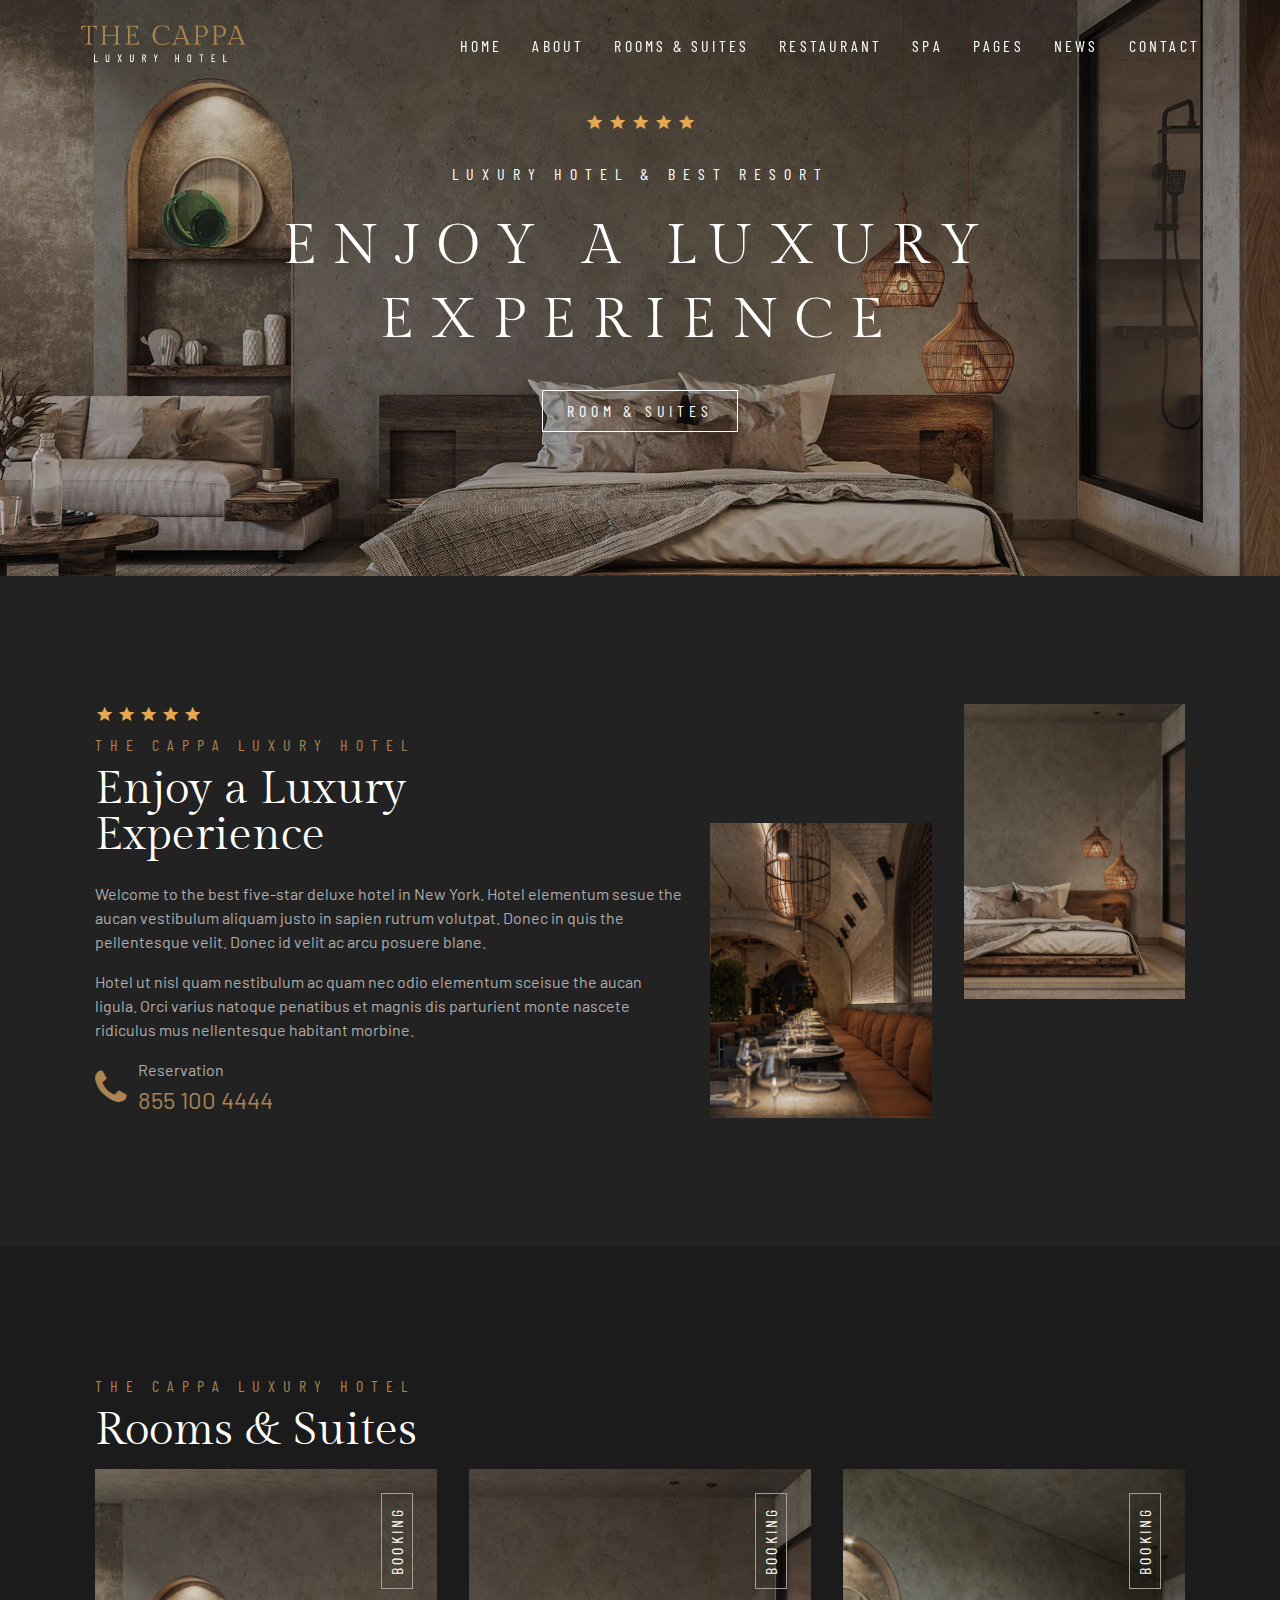
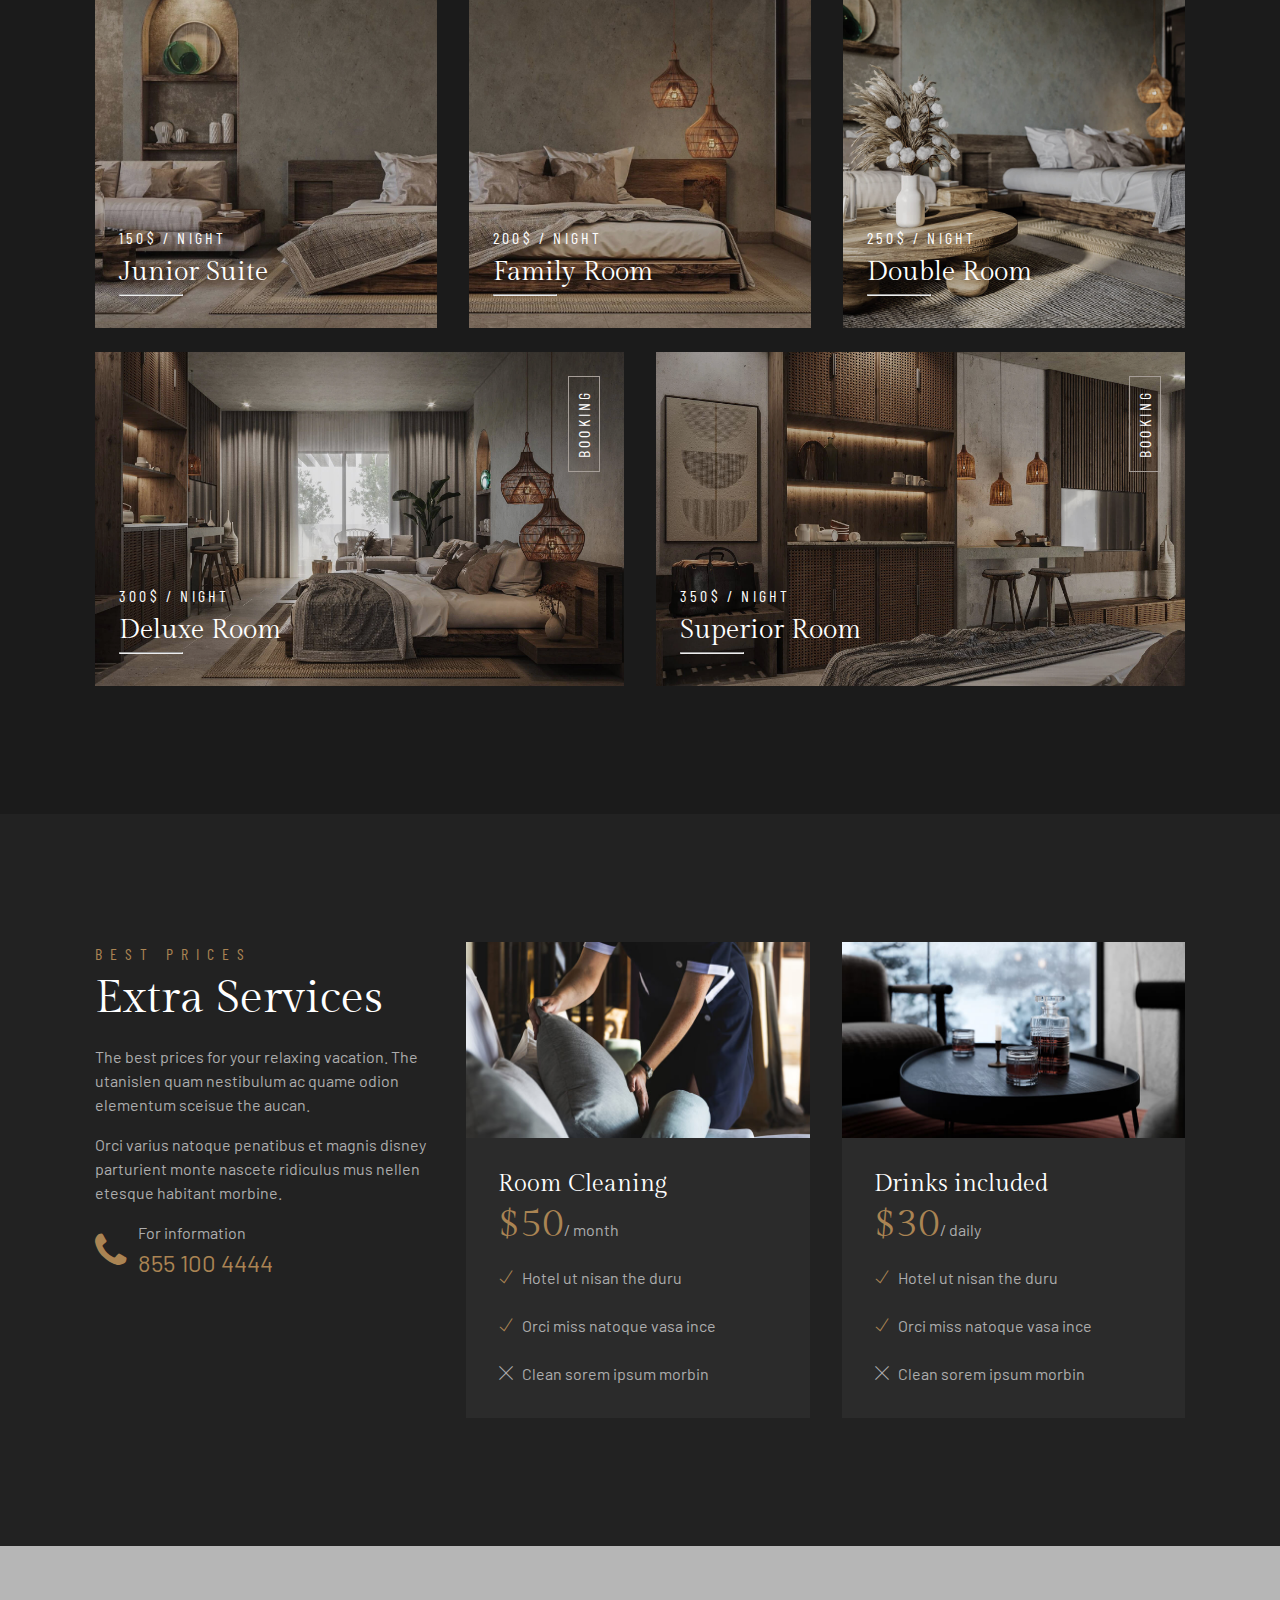
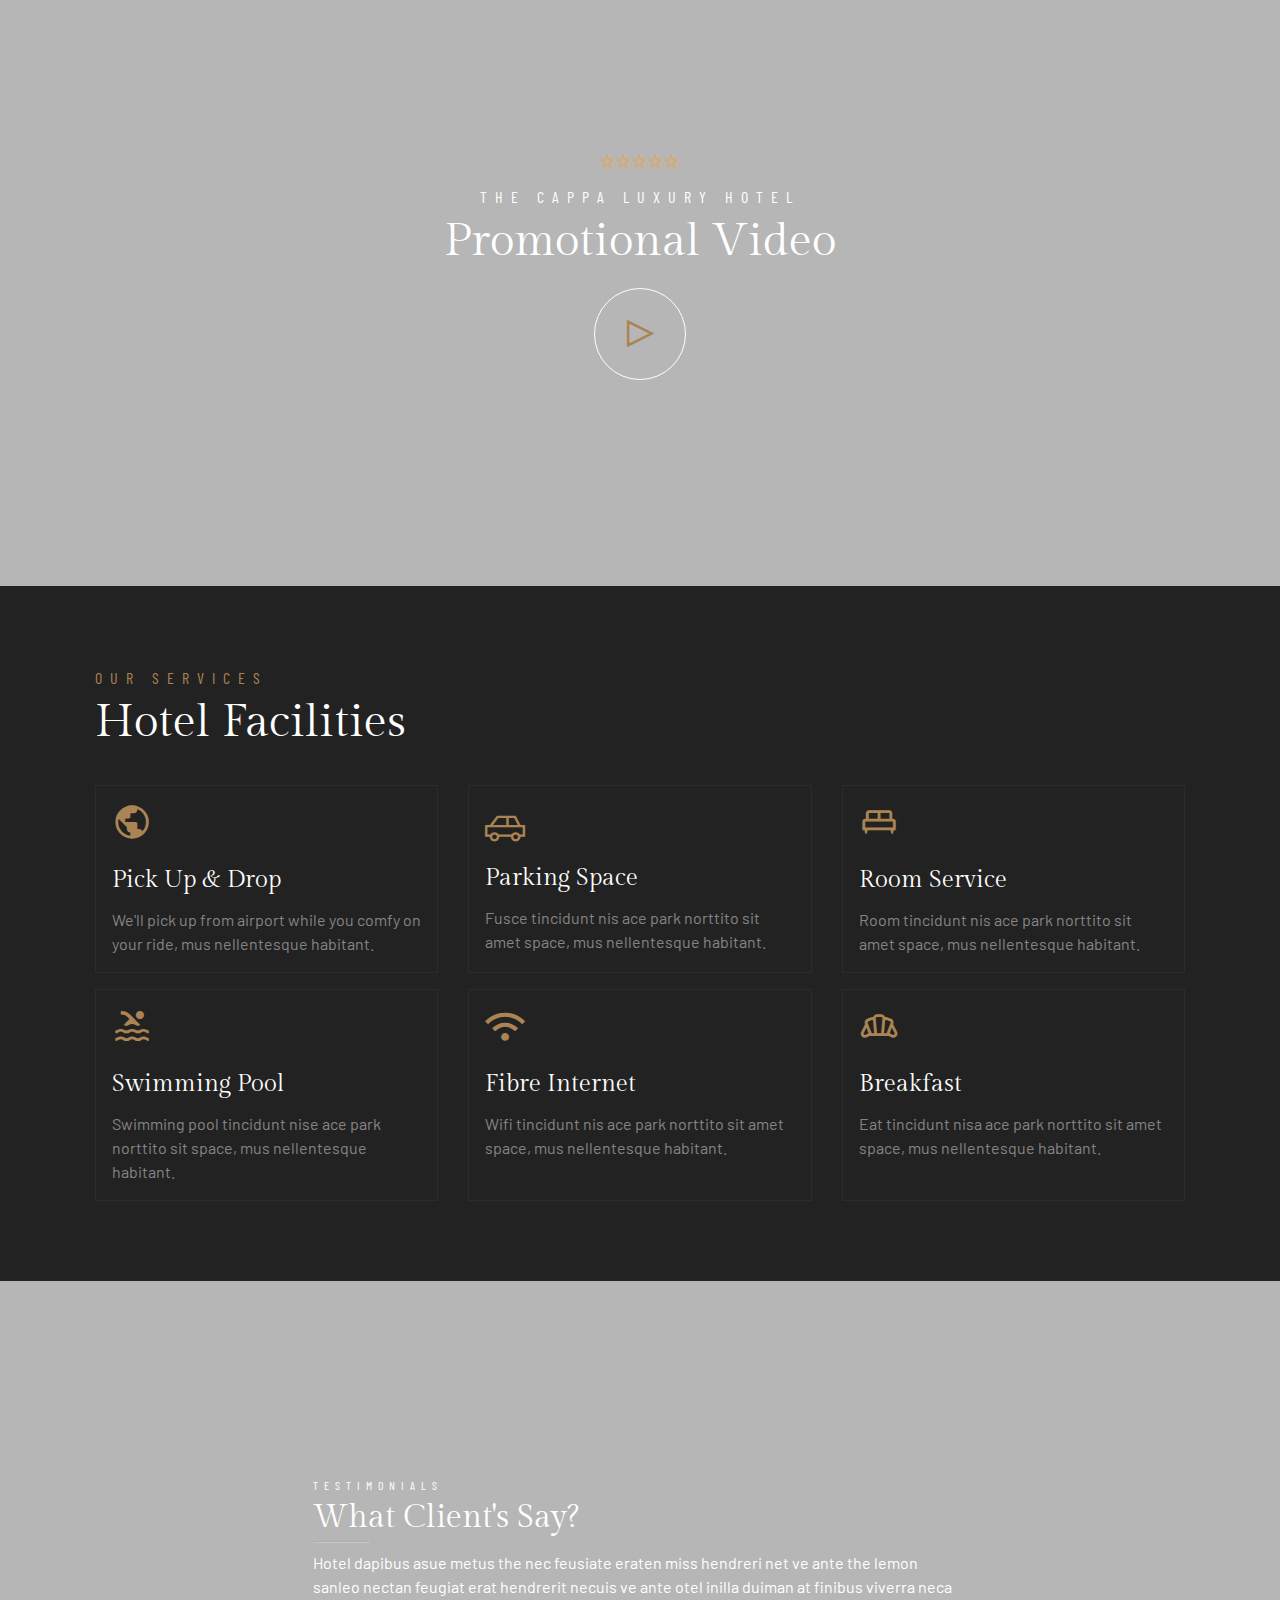
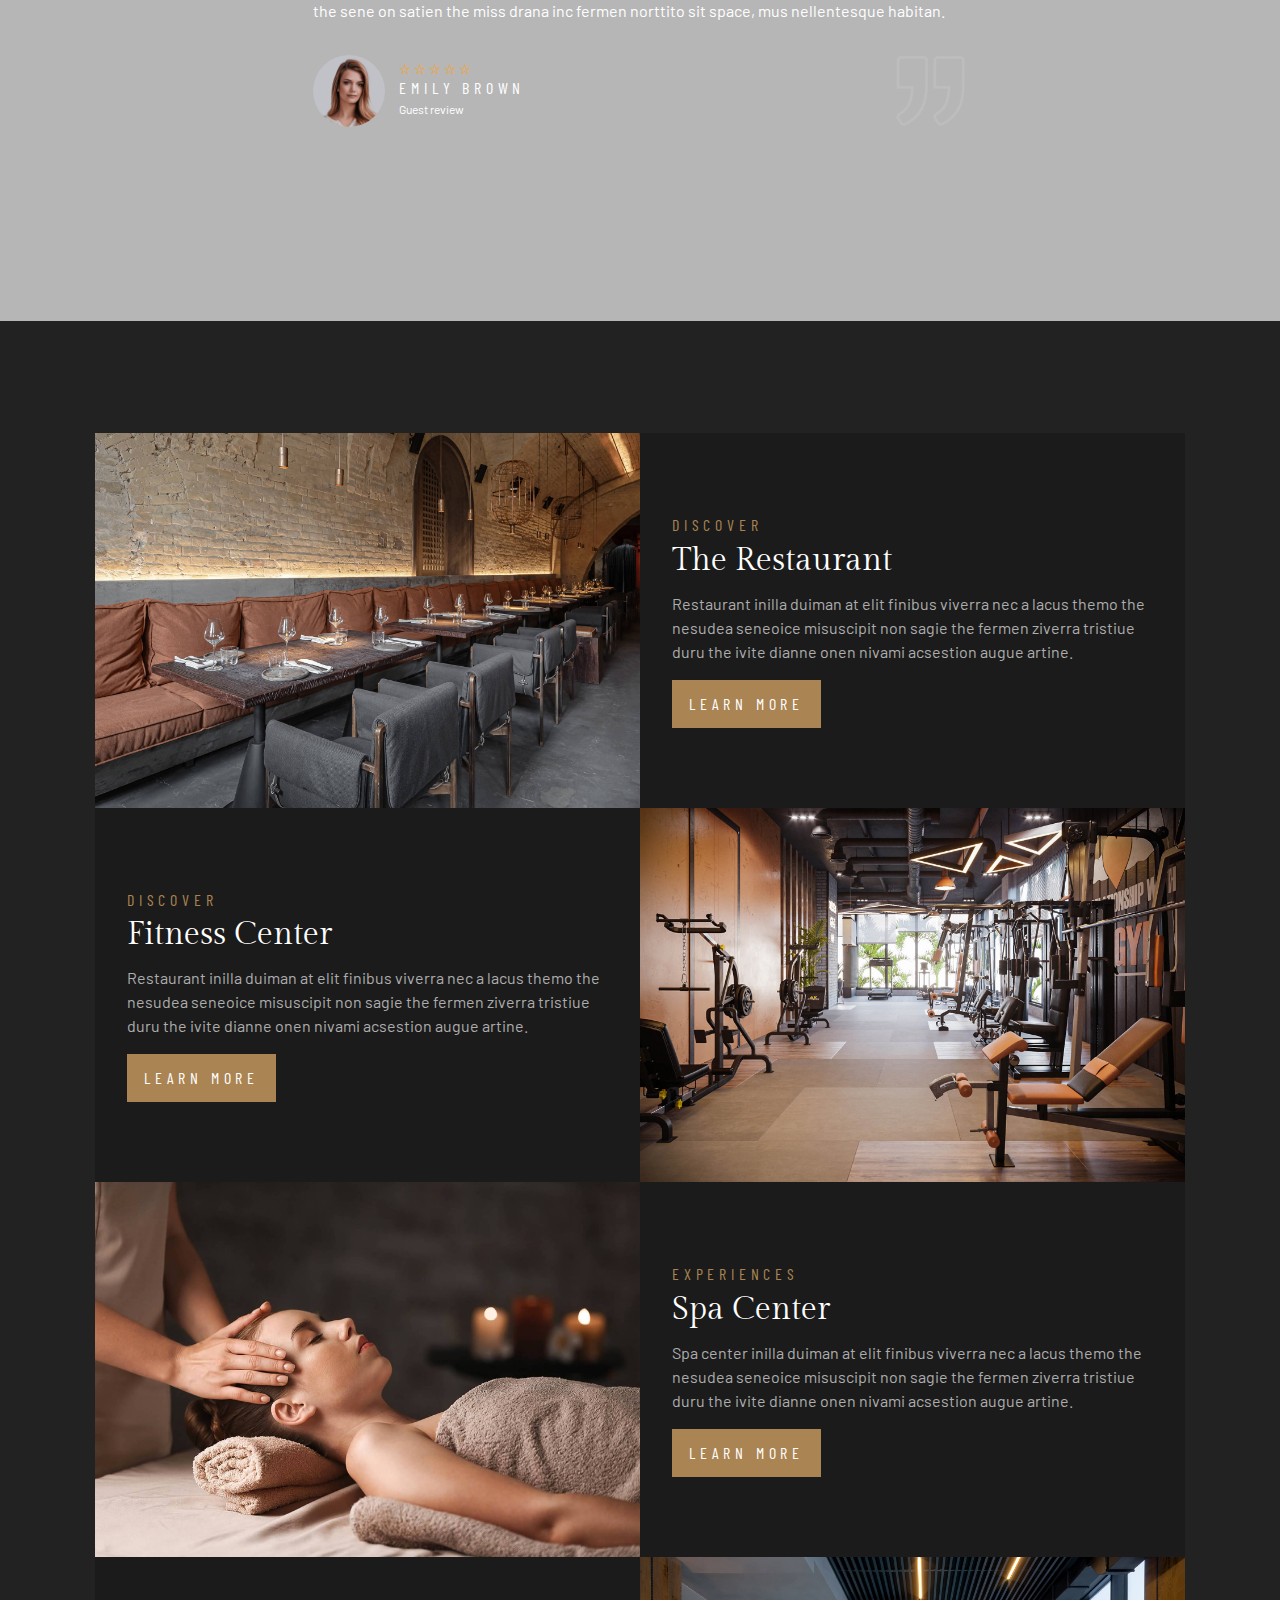
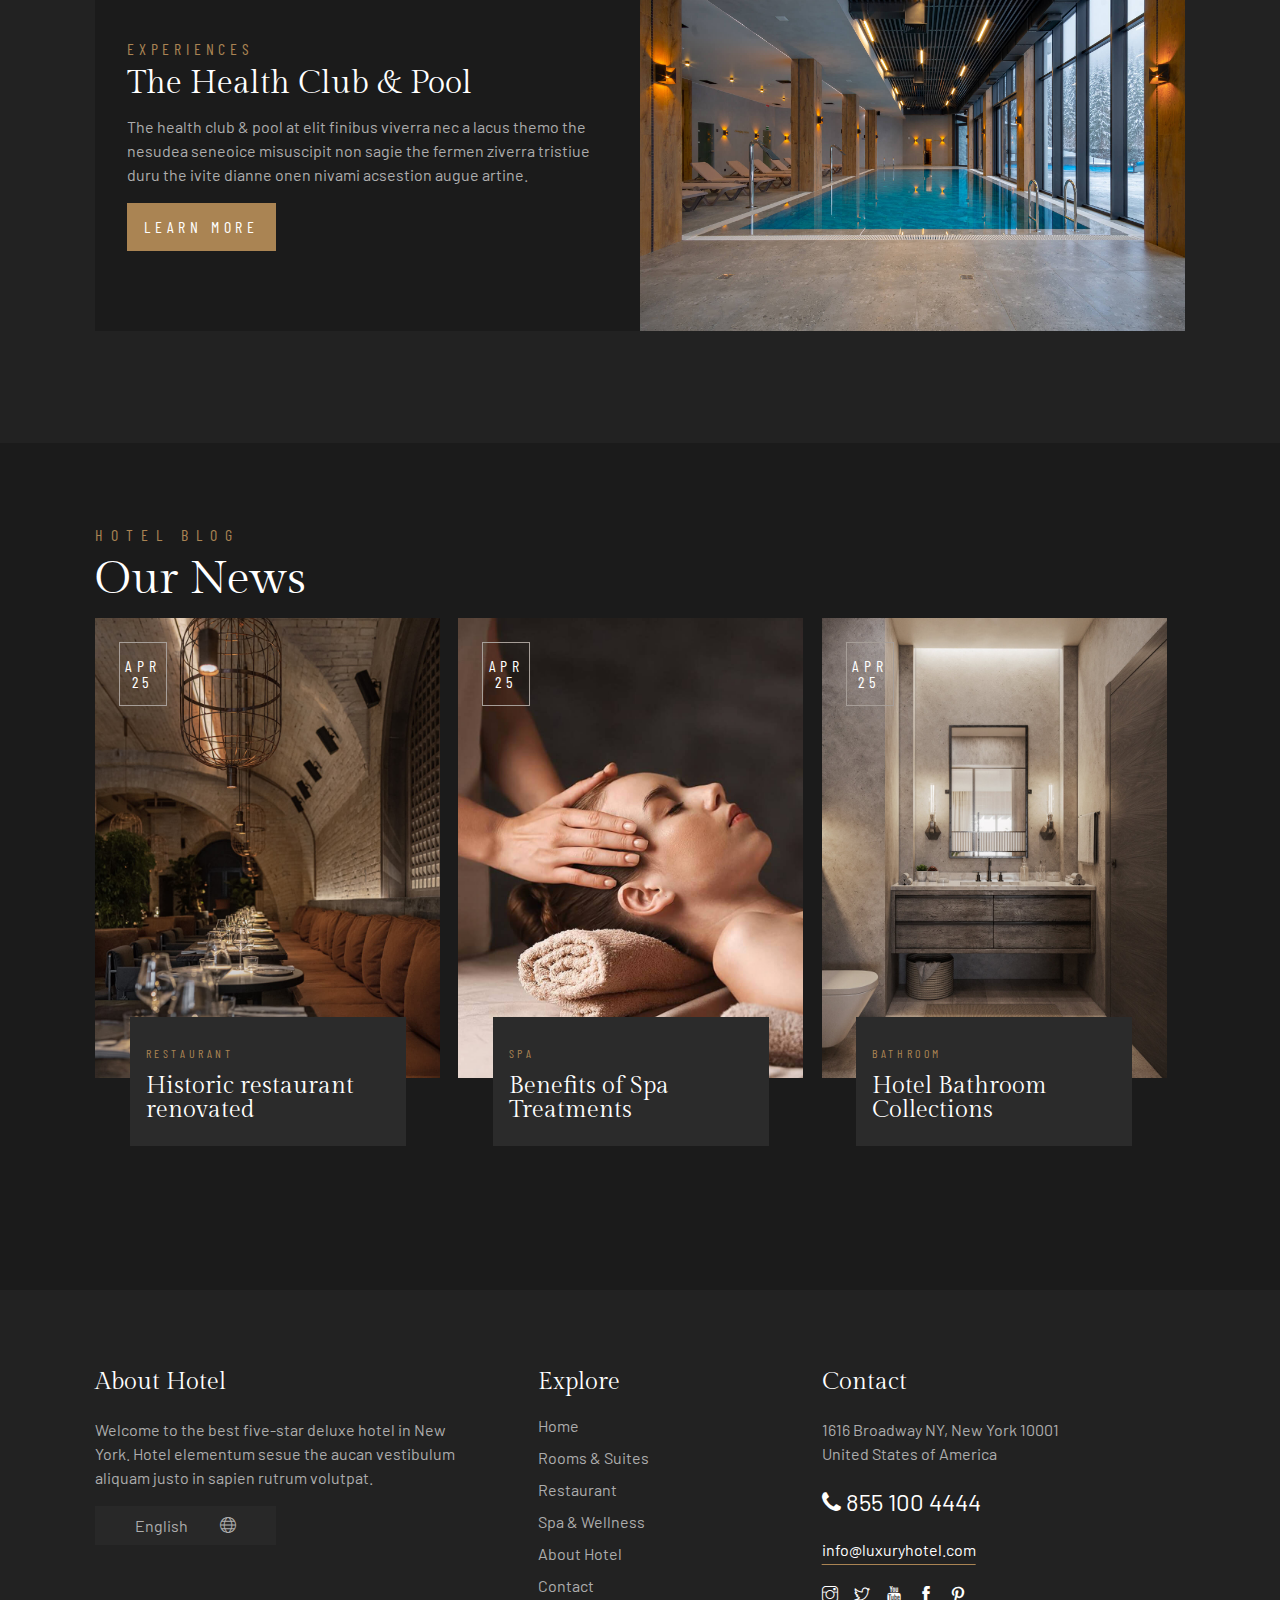
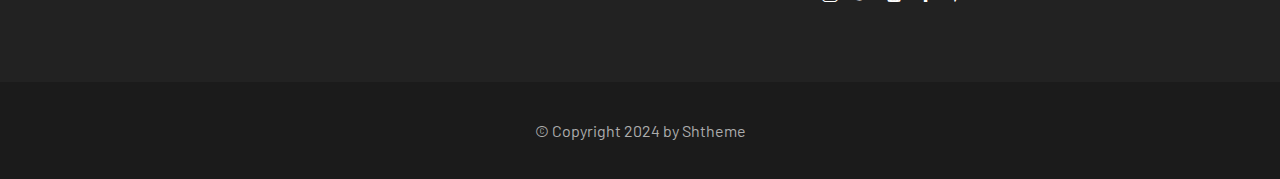
<file: index.html>
<!DOCTYPE html>
<html lang="en">
<head>
    <meta charset="UTF-8">
    <meta name="viewport" content="width=device-width, initial-scale=1">
    <title>Dark Home - The cappa</title>
<!-- barlow condensed -->
    <link rel="preconnect" href="https://fonts.googleapis.com">
    <link rel="preconnect" href="https://fonts.gstatic.com" crossorigin>
    <link href="https://fonts.googleapis.com/css2?family=Barlow+Condensed&display=swap" rel="stylesheet">
<!-- barlow -->
    <link rel="preconnect" href="https://fonts.googleapis.com">
    <link rel="preconnect" href="https://fonts.gstatic.com" crossorigin>
    <link href="https://fonts.googleapis.com/css2?family=Barlow&display=swap" rel="stylesheet">
 <!-- Gilda Display -->
    <link rel="preconnect" href="https://fonts.googleapis.com">
    <link rel="preconnect" href="https://fonts.gstatic.com" crossorigin>
    <link href="https://fonts.googleapis.com/css2?family=Gilda+Display&display=swap" rel="stylesheet">
<!--ICONOS-->
<link rel="stylesheet" href="assets/css/themify-icons-font/themify-icons/themify-icons.css">
<link rel="stylesheet" href="assets/css/font-awesome-4.7.0/css/font-awesome.css">

<link href="https://fonts.googleapis.com/css2?family=Material+Symbols+Outlined" rel="stylesheet" />
<link href="https://fonts.googleapis.com/css2?family=Material+Symbols+Sharp:opsz,wght,FILL,GRAD@20..48,100..700,0..1,-50..200" rel="stylesheet">



<!-- carpeta de estilos -->
<link rel="stylesheet" href="assets/css/styles.css">  
</head>
<body>
    <header class="flex-container spbt w100 aicenter">
        <div>
            <img src="assets/images/logo.png" class="logo" alt="x">
        </div>

            <nav class="barlow-condensed-regular color-blanco">
                <div id="nav-desktop" class="w100">
                    <ul class="nav-links flex-container spbt letter-spacing02">
                        <li><a href="index.html">HOME</a></li>
                        <li><a href="#">ABOUT</a></li>
                        <li><a href="familyRoom.html">ROOMS & SUITES</a></li>
                        <li><a href="#">RESTAURANT</a></li>
                        <li><a href="BenefitsOfSpaTreatments.html">SPA</a></li>
                        <li><a href="#">PAGES</a></li>
                        <li><a href="#">NEWS</a></li>
                        <li><a href="#">CONTACT</a></li>
                    </ul>
                </div>
                <div id="menu-ham">

                </div>
            </nav>
    </header>
    <main>
        <section id="slider" class="flex-container posRel w100">
            <div class="wrapper">
            <!--<p>izq</p>-->
            <div class=" marginTop6 color-blanco">
                <span class="material-symbols-sharp star">star</span>
                <span class="material-symbols-sharp star">star</span>
                <span class="material-symbols-sharp star">star</span>
                <span class="material-symbols-sharp star">star</span>
                <span class="material-symbols-sharp star">star</span>
                <h2 class="barlow-condensed-regular color-blanco uppercase letter-spacing1 font-MOBILE marginTop2">luxury hotel & best resort</h2>
                <h1 class="gilda-display-regular color-blanco uppercase fontsize3438 letter-spacing03 lineHeight1-35 font-MOBILE mt-0-5">enjoy a luxury experience</h1>
                
                <a href="#" class="color-blanco barlow-condensed-regular nav-links uppercase letter-spacing03 btSlider">room & suites</a>
                
            </div>
        </div>
           <!--<p>der</p>-->
        </section>
    <!--Enjoy a Luxury Experience-->
    <section class="b222 paddingtb8-3 barlow-regular"><!--texto izq-->
        <div class="wrapper flex-container spbt dcolumn-MOBILE">
            <div class="ADADAD margin-right1">
                <span class="material-symbols-sharp star">star</span>
                <span class="material-symbols-sharp star">star</span>
                <span class="material-symbols-sharp star">star</span>
                <span class="material-symbols-sharp star">star</span>
                <span class="material-symbols-sharp star">star</span>
                <p class="barlow-condensed-regular color-marron-claro letter-spacing1 uppercase marginTop0-5">the cappa luxury hotel</p>
                <h2 class="gilda-display-regular color-blanco fontsize2875 marginTop0-2">Enjoy a Luxury<br>Experience</h2>
                <p class="marginTop1-5">Welcome to the best five-star deluxe hotel in New York. Hotel elementum sesue the aucan vestibulum aliquam justo in sapien rutrum volutpat. Donec in quis the pellentesque velit. Donec id velit ac arcu posuere blane.</p><br>
                <p class="margin-right1">Hotel ut nisl quam nestibulum ac quam nec odio elementum sceisue the aucan ligula. Orci varius natoque penatibus et magnis dis parturient monte nascete ridiculus mus nellentesque habitant morbine.</p>
                <div class="flex-container marginTop1">
                    <i class="fa fa-phone color-marron-claro paddingR0-3 fontsize2-5 jcc aicenter" aria-hidden="true"></i>
                    <div>
                        <p class="margin0">Reservation</p>
                        <p class="color-marron-claro fontsize1-5 margin0">855 100 4444</p>
                    </div>
                </div>
            </div>
            <div class="flex-container barlow-regular w110 wEnjoy-TM"><!--img-->
                <div class="enjoy1 w100 flex-container"><!--img-->
                    <img src="assets/images/home/2_Enjoy.jpg" alt="" class="w100">
                </div>
                <div class="enjoy2 w100 flex-container"><!--img-->
                    <img src="assets/images/home/3_Enjoy.jpg" alt="" class="w100">
                </div>
            </div>
        </div>
    </section>      
    <!--Rooms & Suites-->
        <section class="paddingtb8-3 b1b1b1b">
            <div class="wrapper flex-container dcolumn">
                    <p class="barlow-condensed-regular color-marron-claro letter-spacing1 uppercase">the cappa luxury hotel</p>
                    <h2 class="gilda-display-regular color-blanco fontsize2875 marginTop0-2">Rooms & Suites</h2>
                <!--habitaciones-->
                <div class="flex-container spbt marginTop1 dcolumn-MOBILE">
                    <article class="marginR2 posRel RYS-TM flex-container">
                        <h4 class="bookingR uppercase barlow-condensed-regular letter-spacing02 flex-container jcc aicenter color-blanco">booking</h4>
                        <a href="#"><img src="assets/images/home/4_R&S.jpg" width="100%" height="100%" alt="" class="colorNegroT RYS-TM"></a>
                        <div class="textoRooms"><!--texto-->
                            <h5 class="uppercase barlow-condensed-regular letter-spacing02">150$ / night</h5>
                            <h4 class="gilda-display-regular fontsize1688 marginTop0-5">Junior Suite</h4>
                            <hr class="lineaRoom">
                        </div>
                    </article>

                    <article class="marginR2 posRel RYS-TM">
                        <h4 class="bookingR uppercase barlow-condensed-regular letter-spacing02 flex-container jcc aicenter color-blanco">booking</h4>
                        <a href="#"><img src="assets/images/home/5_R&S.jpg" width="100%" height="100%" alt="" class="colorNegroT RYS-TM"></a>
                        <div class="textoRooms"><!--texto-->
                            <h5 class="uppercase barlow-condensed-regular letter-spacing02">200$ / night</h5>
                            <h4 class="gilda-display-regular fontsize1688 marginTop0-5">Family Room</h4>
                            <hr class="lineaRoom">
                        </div>
                    </article>

                    <article class="posRel">
                        <h4 class="bookingR uppercase barlow-condensed-regular letter-spacing02 flex-container jcc aicenter color-blanco">booking</h4>
                        <a href="#"><img src="assets/images/home/6_R&S.jpg" width="100%" height="100%" alt="" class="colorNegroT RYS-TM"></a>
                        <div class="textoRooms"><!--texto-->
                            <h5 class="uppercase barlow-condensed-regular letter-spacing02">250$ / night</h5>
                            <h4 class="gilda-display-regular fontsize1688 marginTop0-5">Double Room</h4>
                            <hr class="lineaRoom">
                        </div>
                    </article>
                </div>
                <div class="flex-container marginTop1-5 dcolumn-MOBILE ">
                    <article class="marginR2 posRel RYS-TM">
                        <h4 class="bookingR uppercase barlow-condensed-regular letter-spacing02 flex-container jcc aicenter color-blanco">booking</h4>
                        <a href="#"><img src="assets/images/home/7_R&S.jpg" width="100%" height="100%" alt="" class="colorNegroT RYS-TM"></a>
                        <div class="textoRooms"><!--texto-->
                            <h5 class="uppercase barlow-condensed-regular letter-spacing02">300$ / night</h5>
                            <h4 class="gilda-display-regular fontsize1688 marginTop0-5">Deluxe Room</h4>
                            <hr class="lineaRoom">
                        </div>
                    </article>

                    <article class="posRel">
                        <h4 class="bookingR uppercase barlow-condensed-regular letter-spacing02 flex-container jcc aicenter color-blanco">booking</h4>
                        <a href="#"><img src="assets/images/home/8_R&S.jpg" width="100%" height="100%" alt="" class="colorNegroT RYS-TM"></a>
                        <div class="textoRooms"><!--texto-->
                            <h5 class="uppercase barlow-condensed-regular letter-spacing02">350$ / night</h5>
                            <h4 class="gilda-display-regular fontsize1688 marginTop0-5">Superior Room</h4>
                            <hr class="lineaRoom">
                        </div>
                    </article>
                </div>
            </div>
        </section>
    <!--Extra Services-->
    <section class="b222 paddingtb8-3 barlow-regular"><!--texto izq-->
        <div class="wrapper flex-container spbt dcolumn-MOBILE">
            <div class="ADADAD margin-right1 w65 wEXIZQ-TABLET w100-MOBILE">
                <p class="barlow-condensed-regular color-marron-claro letter-spacing1 uppercase">best prices</p>
                <h2 class="gilda-display-regular color-blanco fontsize2875 marginTop0-2">Extra Services</h2>
                <p class="marginTop1-5">The best prices for your relaxing vacation. The utanislen quam nestibulum ac quame odion elementum sceisue the aucan.</p><br>
                <p>Orci varius natoque penatibus et magnis disney parturient monte nascete ridiculus mus nellen etesque habitant morbine.</p>
                <div class="flex-container marginTop1">
                    <i class="fa fa-phone color-marron-claro paddingR0-3 fontsize2-5 jcc aicenter" aria-hidden="true"></i>
                    <div>
                        <p class="margin0">For information</p>
                        <p class="color-marron-claro fontsize1-5 margin0">855 100 4444</p>
                    </div>
                </div>
            </div>
            <div class="flex-container barlow-regular margint2-TM dcolumn-MOBILE"><!--texto e img-->
                <article class="back-2b2b2b ADADAD marginR2 w100-MOBILE"><!--img-->
                    <img src="assets/images/home/9_ExtraServices.jpg" alt="" class="w100">
                    <div class="paddingtb2 services-TABLET"><!--texto-->
                        <h3 class="gilda-display-regular color-blanco fontsize1-5 fontsize1-5 marginTop1 services-TABLET">Room Cleaning</h3>
                        <p class="marginTop1"><span class="color-marron-claro fontsize1-5 gilda-display-regular fontsize2-5">$50</span>/ month</p>
                        <p class="marginTop1-5"><i class="ti-check color-marron-claro margin-right0-5" aria-hidden="true"></i>Hotel ut nisan the duru</p>
                        <p class="marginTop1-5"><i class="ti-check color-marron-claro margin-right0-5" aria-hidden="true"></i>Orci miss natoque vasa ince</p>
                        <p class="marginTop1-5"><i class="ti-close margin-right0-5" aria-hidden="true"></i>Clean sorem ipsum morbin</p>
                    </div>
                </article>
                <article class="back-2b2b2b ADADAD w100-MOBILE margint2-TM">
                    <img src="assets/images/home/10_ExtraServices.jpg" alt="" class="w100">
                    <div class="paddingtb2 services-TABLET">
                        <h3 class="gilda-display-regular color-blanco fontsize1-5 marginTop1 services-TABLET">Drinks included</h3>
                        <p class="marginTop1"><span class="color-marron-claro fontsize1-5 gilda-display-regular fontsize2-5">$30</span>/ daily</p>
                        <p class="marginTop1-5"><i class="ti-check color-marron-claro margin-right0-5" aria-hidden="true"></i>Hotel ut nisan the duru</p>
                        <p class="marginTop1-5"><i class="ti-check color-marron-claro margin-right0-5" aria-hidden="true"></i>Orci miss natoque vasa ince</p>
                        <p class="marginTop1-5"><i class="ti-close margin-right0-5" aria-hidden="true"></i>Clean sorem ipsum morbin</p>
                    </div>
                </article>
            </div>
        </div>
    </section>
    <!--Promotional Video-->
        <section class="flex-container tacenter jcc dcolumn imagen-fondo height40 h25-TM">
                <span class="flex-container jcc">
                    <i class="ti-star E4A853" aria-hidden="true"></i>
                    <i class="ti-star E4A853" aria-hidden="true"></i>
                    <i class="ti-star E4A853" aria-hidden="true"></i>
                    <i class="ti-star E4A853" aria-hidden="true"></i>
                    <i class="ti-star E4A853" aria-hidden="true"></i>
                </span>
                <p class="barlow-condensed-regular color-blanco uppercase letter-spacing1 marginTop1">The cappa luxury hotel</p>
                <h2 class="gilda-display-regular color-blanco fontsize2875 marginTop0-2">Promotional Video</h2>
                <span class="flex-container jcc marginTop1-5">
                    <i class="ti-control-play color-marron-claro botonPlay flex-container jcc aicenter fontsize2-5 borderrad50" aria-hidden="true"></i>
                </span>
        </section>
    <!--Hotel Facilities--> 
        <section class="b222 paddingtb5-5">
            <div class="wrapper flex-container dcolumn"><!--hace que el contenido se ajuste-->
                <div>
                    <p class="barlow-condensed-regular color-marron-claro letter-spacing1 uppercase">our services</p>
                    <h2 class="gilda-display-regular color-blanco fontsize2875 marginTop0-2">Hotel Facilities</h2>
                </div>
                <div class="flex-container spbt wrapw dcolumn-MOBILE barlow-regular marginTop1-5 container-MOBILE">
                    <article class="card b2b2b2 margin1 w100-MOBILE">
                        <i class="material-symbols-outlined color-marron-claro fontsize2-5">public</i>
                        <h3 class="color-blanco fontsize1-5 gilda-display-regular marginTop1 font-MOBILE">Pick Up & Drop</h3>
                        <p class="color-gris marginTop1">We'll pick up from airport while you comfy on your ride, mus nellentesque habitant.</p>
                    </article>
                    <article class="card b2b2b2 margin1 w100-MOBILE">
                        <i class="ti-car color-marron-claro fontsize2-5" aria-hidden="true"></i>
                        <h3 class="color-blanco fontsize1-5 gilda-display-regular marginTop1 font-MOBILE">Parking Space</h3>
                        <p class="color-gris marginTop1">Fusce tincidunt nis ace park norttito sit amet space, mus nellentesque habitant.</p>
                    </article>
                    <article class="card b2b2b2 margin1 w100-MOBILE">
                        <span class="material-symbols-outlined color-marron-claro fontsize2-5">king_bed</span>
                        <h3 class="color-blanco fontsize1-5 gilda-display-regular marginTop1">Room Service</h3>
                        <p class="color-gris marginTop1">Room tincidunt nis ace park norttito sit amet space, mus nellentesque habitant.</p>
                    </article>
                    <article class="card b2b2b2 margin1 w100-MOBILE">
                        <i class="material-symbols-outlined color-marron-claro fontsize2-5">pool</i>
                        <h3 class="color-blanco fontsize1-5 gilda-display-regular marginTop1">Swimming Pool</h3>
                        <p class="color-gris marginTop1">Swimming pool tincidunt nise ace park norttito sit space, mus nellentesque habitant.</p>
                    </article>
                    <article class="card b2b2b2 margin1 w100-MOBILE">
                        <i class="material-symbols-outlined color-marron-claro fontsize2-5" aria-hidden="true">wifi</i>
                        <h3 class="color-blanco fontsize1-5 gilda-display-regular marginTop1">Fibre Internet</h3>
                        <p class="color-gris marginTop1">Wifi tincidunt nis ace park norttito sit amet space, mus nellentesque habitant.</p>
                    </article>
                    <article class="card b2b2b2 margin1 w100-MOBILE">
                        <i class="material-symbols-outlined we100 color-marron-claro fontsize2-5" aria-hidden="true">bakery_dining</i>
                        <h3 class="color-blanco fontsize1-5 gilda-display-regular marginTop1">Breakfast</h3>
                        <p class="color-gris marginTop1">Eat tincidunt nisa ace park norttito sit amet space, mus nellentesque habitant.</p>
                    </article>
                </div>
            </div>
        </section>
    <!--What Client's Say?-->
    <section class="flex-container aicenter jcc dcolumn imagen-fondo color-blanco height40 h25-TM">
        <div class="wrapper aicenter jcc">
            <article class="w60">
                <p class="uppercase barlow-condensed-regular fontsize075 letter-spacing1">testimonials</p>
                <h2 class="gilda-display-regular fontsize2 marginTop0-2">What Client's Say?</h2>
                <hr class="lineaClients">
                <p class="barlow-regular">Hotel dapibus asue metus the nec feusiate eraten miss hendreri net ve ante the lemon sanleo nectan feugiat erat hendrerit necuis ve ante otel inilla duiman at finibus viverra neca the sene on satien the miss drana inc fermen norttito sit space, mus nellentesque habitan.</p>
                <div class="flex-container marginTop2 w100 spbt">
                    <div class="flex-container">
                        <img src="assets/images/home/13_clients.jpg" alt="" class="hw4-5 borderrad50 margin-right0-9">
                        <div class="flex-container jcc dcolumn">
                            <span class="fontsize075">
                                <i class="ti-star E4A853" aria-hidden="true"></i>
                                <i class="ti-star E4A853" aria-hidden="true"></i>
                                <i class="ti-star E4A853" aria-hidden="true"></i>
                                <i class="ti-star E4A853" aria-hidden="true"></i>
                                <i class="ti-star E4A853" aria-hidden="true"></i>
                            </span>
                            <p class=" margin0 barlow-condensed-regular uppercase letter-spacing03">Emily Brown</p>
                            <p class="margin0 fontsize075 barlow-regular">Guest review</p>
                        </div>
                    </div>
                    <img src="assets/images/home/quot.png" alt="" class="quotePic hw4-5 flex-container flexEnd">
                    
                </div>
            </article>
        </div>
    </section>
    <!--Servicios del hotel-->
    <section class="flex-container dcolumn b222 padding7-4">
        <div class="wrapper wrapw-TM">
            <article class="flex-container dcolumn-MOBILE b1b1b1b"><!--primer article-->
                <img src="assets/images/home/16_The-Restaurant.jpg" alt="" class="w50 w100-MOBILE">
                <div class="serPadd-TABLET flex-container dcolumn padding5-2">
                    <p class="uppercase barlow-condensed-regular color-marron-claro letter-spacing03">discover</p>
                    <h2 class="gilda-display-regular color-blanco fontsize2 marginTop0-2 font-TABLET">The Restaurant</h2>
                    <p class="barlow-regular ADADAD marginTop1">Restaurant inilla duiman at elit finibus viverra nec a lacus themo the nesudea seneoice misuscipit non sagie the fermen ziverra tristiue duru the ivite dianne onen nivami acsestion augue artine.</p>
                    <span class="color-blanco flex-container">
                        <a href="#" class="blearnmore tacenter marginTop1 padding1 barlow-condensed-regular uppercase letter-spacing03">learn more</a>
                    </span>
                </div>
            </article>
            <article class="flex-container b1b1b1b flexdrowr dcolumn-MOBILE margint2-TM"><!--segundo article-->
                <img src="assets/images/home/17_Fitness-Center.jpg" alt="" class="w50 w100-MOBILE">
                <div class="serPadd-TABLET flex-container dcolumn padding5-2">
                    <p class="uppercase barlow-condensed-regular color-marron-claro letter-spacing03">discover</p>
                    <h2 class="gilda-display-regular color-blanco fontsize2 marginTop0-2 font-TABLET">Fitness Center</h2>
                    <p class="barlow-regular ADADAD marginTop1">Restaurant inilla duiman at elit finibus viverra nec a lacus themo the nesudea seneoice misuscipit non sagie the fermen ziverra tristiue duru the ivite dianne onen nivami acsestion augue artine.</p>
                    <span class="color-blanco flex-container">
                        <a href="#" class="blearnmore tacenter marginTop1 padding1 barlow-condensed-regular uppercase letter-spacing03">learn more</a>
                    </span>
                </div>
            </article>
            <article class="flex-container flexdrow b1b1b1b dcolumn-MOBILE margint2-TM"><!--tercer article-->
                <img src="assets/images/home/18_Spa-Center.jpg" alt="" class="w50 w100-MOBILE">
                <div class="serPadd-TABLET flex-container dcolumn padding5-2">
                    <p class="uppercase barlow-condensed-regular color-marron-claro letter-spacing03">experiences</p>
                    <h2 class="gilda-display-regular color-blanco fontsize2 marginTop0-2 font-TABLET">Spa Center</h2>
                    <p class="barlow-regular ADADAD marginTop1">Spa center inilla duiman at elit finibus viverra nec a lacus themo the nesudea seneoice misuscipit non sagie the fermen ziverra tristiue duru the ivite dianne onen nivami acsestion augue artine.</p>
                    <span class="color-blanco flex-container">
                        <a href="#" class="blearnmore tacenter marginTop1 padding1 barlow-condensed-regular uppercase letter-spacing03">learn more</a>
                    </span>
                </div>
            </article>
            <article class="flex-container b1b1b1b flexdrowr dcolumn-MOBILE margint2-TM"><!--cuarto article-->
                <img src="assets/images/home/19_Club&Pool.jpg" alt="" class="w50 w100-MOBILE">
                <div class="flex-container dcolumn padding5-2 serPadd-TABLET">
                    <p class="uppercase barlow-condensed-regular color-marron-claro letter-spacing03">experiences</p>
                    <h2 class="gilda-display-regular color-blanco fontsize2 marginTop0-2 font-TABLET">The Health Club & Pool</h2>
                    <p class="barlow-regular ADADAD marginTop1">The health club & pool at elit finibus viverra nec a lacus themo the nesudea seneoice misuscipit non sagie the fermen ziverra tristiue duru the ivite dianne onen nivami acsestion augue artine.</p>
                    <span class="color-blanco flex-container">
                        <a href="#" class="blearnmore tacenter marginTop1 padding1 barlow-condensed-regular uppercase letter-spacing03">learn more</a>
                    </span>
                </div>
            </article>
        </div>
    </section>
    <!--Our News-->
    <section class="b1b1b1b paddingtb5-5">
        <div class="wrapper flex-container dcolumn"><!--hace que el contenido se ajuste-->
                <p class="barlow-condensed-regular color-marron-claro letter-spacing1 uppercase">hotel blog</p>
                <h2 class="gilda-display-regular color-blanco fontsize2875 marginTop0-2">Our News</h2>
            <div class="flex-container marginTop1 dcolumn-MOBILE">
                <article class="posRel"><!--primer article-->
                    <div class="fechaNews">
                        <h4 class="uppercase color-blanco barlow-condensed-regular letter-spacing03 tacenter">apr 25</h4>
                    </div>
                    <img src="assets/images/home/20_OurNews.jpg" alt="" class="w95 index1 w70-MOBILE">
                    <div class="flex-container jcc w95">
                        <div class="back-2b2b2b paddingbt cajaNews">
                            <p class="uppercase color-marron-claro barlow-condensed-regular letter-spacing03 fontsize075 marginTop0-2">restaurant</p>
                            <h3 class="color-blanco gilda-display-regular fonts fontsize1-5 marginTop0-5 tNews-TABLET">Historic restaurant renovated</h3>
                        </div>
                    </div>
                </article>
                <article class="posRel"><!--segundo article-->
                    <div class="fechaNews">
                        <h4 class="uppercase color-blanco barlow-condensed-regular letter-spacing03 tacenter">apr 25</h4>
                    </div>
                    <img src="assets/images/home/21_OurNews.jpg" alt="" class="w95 index1 w70-MOBILE">
                    <div class="flex-container jcc w95">
                        <div class="back-2b2b2b paddingbt cajaNews">
                            <p class="uppercase color-marron-claro barlow-condensed-regular letter-spacing03 fontsize075 marginTop0-2">spa</p>
                            <h3 class="color-blanco gilda-display-regular fonts fontsize1-5 marginTop0-5 tNews-TABLET">Benefits of Spa Treatments</h3>
                        </div>
                    </div>
                </article>
                <article class="posRel"><!--tercer  article-->
                    <div class="fechaNews">
                        <h4 class="uppercase color-blanco barlow-condensed-regular letter-spacing03 tacenter">apr 25</h4>
                    </div>
                    <img src="assets/images/home/22_OurNews.jpg" alt="" class="w95 index1 w70-MOBILE">
                    <div class="flex-container jcc w95">
                        <div class="back-2b2b2b paddingbt cajaNews">
                            <p class="uppercase color-marron-claro barlow-condensed-regular letter-spacing03 fontsize075 marginTop0-2">bathroom</p>
                            <h3 class="color-blanco gilda-display-regular fonts fontsize1-5 marginTop0-5 tNews-TABLET">Hotel Bathroom Collections</h3>
                        </div>
                    </div>
                </article>
            </div>
        </div>
    </section>
    <!--Hotel Booking Form-->
    <!-- <section class="flex-container imagen-fondo color-blanco height40 barlow-regular">
        <div class="wrapper flex-container posRel">
            <div class="w50 paddingggg">
                <i class="ti-star E4A853" aria-hidden="true"></i>
                <i class="ti-star E4A853" aria-hidden="true"></i>
                <i class="ti-star E4A853" aria-hidden="true"></i>
                <i class="ti-star E4A853" aria-hidden="true"></i>
                <i class="ti-star E4A853" aria-hidden="true"></i>
                <p class="gilda-display-regular fontsize1-5">Each of our guest rooms feature a private bath, wi-fi, cable television and include full breakfast.</p>
                <div class="flex-container marginTop1">
                    <i class="fa fa-phone color-blanco paddingR0-3 fontsize2-5 jcc aicenter" aria-hidden="true"></i>
                    <div>
                        <p class="margin0">Reservation</p>
                        <p class="color-blanco fontsize1-5 margin0">855 100 4444</p>
                    </div>
                </div>
                <h4 class="fontsize075"><i class="ti-check color-blanco margin-right0-5" aria-hidden="true"></i>Call us, it's toll-free.</h4>
            </div> -->
            <!----------- form --------------->
            <!-- <div class="b1b1b1b w50 padding2-2 flex-container dcolumn jcc HBookingDiv">
                <p class="uppercase barlow-condensed-regular letter-spacing1 color-marron-claro margin0">Rooms & Suites</p>
                <h3 class="gilda-display-regular fontsize2 marginTop0-5">Hotel Booking Form</h3>
                <hr class="w70 lineaBooking">
                <form class="flex-container jcc dcolumn marginTop1">
                    <label for="hotelBooking"></label>
                    <input type="search" class="hotelBooking" name="hotelBooking" placeholder="Check in" required>
                
                    <label for="hotelBooking"></label>
                    <input type="search" class="hotelBooking marginTop1" name="hotelBooking" placeholder="Check out" required> -->
                    <!----------- form cantidad --------------->
                    <!-- <div class="flex-container">
                        <label for="hotelBookingCant"></label>
                        <input type="search" class="hotelBookingCant marginTop1 margin-right1" name="hotelBooking" placeholder="1 Adult" required>
                
                        <label for="hotelBookingCant"></label>
                        <input type="search" class="hotelBookingCant marginTop1" name="hotelBooking" placeholder="1 Children" required>
                    </div>
                    
                    <button type="submit" class="jcc flex-container barlow-condensed-regular uppercase letter-spacing02 color-blanco checkAvailability w70">Check Availability</button>
                </form>
            </div>
        </div>
    </section> -->
    <!--Marcas-->
    <!-- <section class="paddingtb1-5 color-blanco flex-container spbt w50 margin-left2">
        <img src="assets/images/home/29_brands.png" alt="" class="w20">
        <img src="assets/images/home/31_brands.png" alt="" class="w20">
        <img src="assets/images/home/30_brands.png" alt="" class="w20">
        <img src="assets/images/home/26_brands.png" alt="" class="w20">
    </section> -->
    </main>
    <!--Footer-->
    <footer class="flex-container dcolumn aicenter b222 barlow-regular fontsize0938">
        <div class="wrapper">
            <div class="flex-container paddingtb5 padding-TABLET dcolumn-MOBILE">
                <!-- 3 columnas -->
                <div class="w35 w100-MOBILE ADADAD margin2-MOBILE">
                    <h2 class="gilda-display-regular fontsize1-5">About Hotel</h2>
                    <p class="ADADAD marginTop1-5">Welcome to the best five-star deluxe hotel in New York. Hotel elementum sesue the aucan vestibulum aliquam justo in sapien rutrum volutpat.</p>
                    <a href="#" class="bt01">English<i class="ti-world margin-left2" aria-hidden="true"></i></a>
                </div>
                <div class="w35 w100-MOBILE">
                    <div class="margin-left5 explore-MOBILE">
                        <h2 class="gilda-display-regular fontsize1-5">Explore</h2>
                        <ul class="ADADAD">
                            <li class="marginTop1-5"><a href="index.html">Home</a></li>
                            <li class="marginTop1"><a href="familyRoom.html">Rooms & Suites</a></li>
                            <li class="marginTop1"><a href="#">Restaurant</a></li>
                            <li class="marginTop1"><a href="BenefitsOfSpaTreatments.html">Spa & Wellness</a></li>
                            <li class="marginTop1"><a href="#">About Hotel</a></li>
                            <li class="marginTop1"><a href="#">Contact</a></li>
                        </ul>
                    </div>
                </div>
                <div class="w35 w100-MOBILE">
                    <h2 class="gilda-display-regular fontsize1-5">Contact</h2>
                    <p class="ADADAD marginTop1-5">1616 Broadway NY, New York 10001 </p>
                    <p class="ADADAD">United States of America</p>
                    <p class="color-blanco fontsize1-5 lineHeight3"><i class="fa fa-phone" aria-hidden="true"></i> 855 100 4444</p>
                    <p class="color-blanco underline">info@luxuryhotel.com</p>
                    <ul class="color-blanco flex-container marginTop1-5 lineHeight2">
                        <i class="ti-instagram margin-right1" aria-hidden="true"></i>
                        <i class="ti-twitter margin-right1" aria-hidden="true"></i>
                        <i class="ti-youtube margin-right1" aria-hidden="true"></i>
                        <i class="ti-facebook margin-right1" aria-hidden="true"></i>
                        <i class="ti-pinterest margin-right1" aria-hidden="true"></i>
                    </ul>
                </div>
            </div>
        </div>
            <p class="b1b1b1b w100 tacenter paddingtb2-3 ADADAD">© Copyright 2024 by <a href="#" class="link01">Shtheme</p>
        
    </footer>

    <script src="assets/js/main.js"></script>
</body>
</html>
</file>
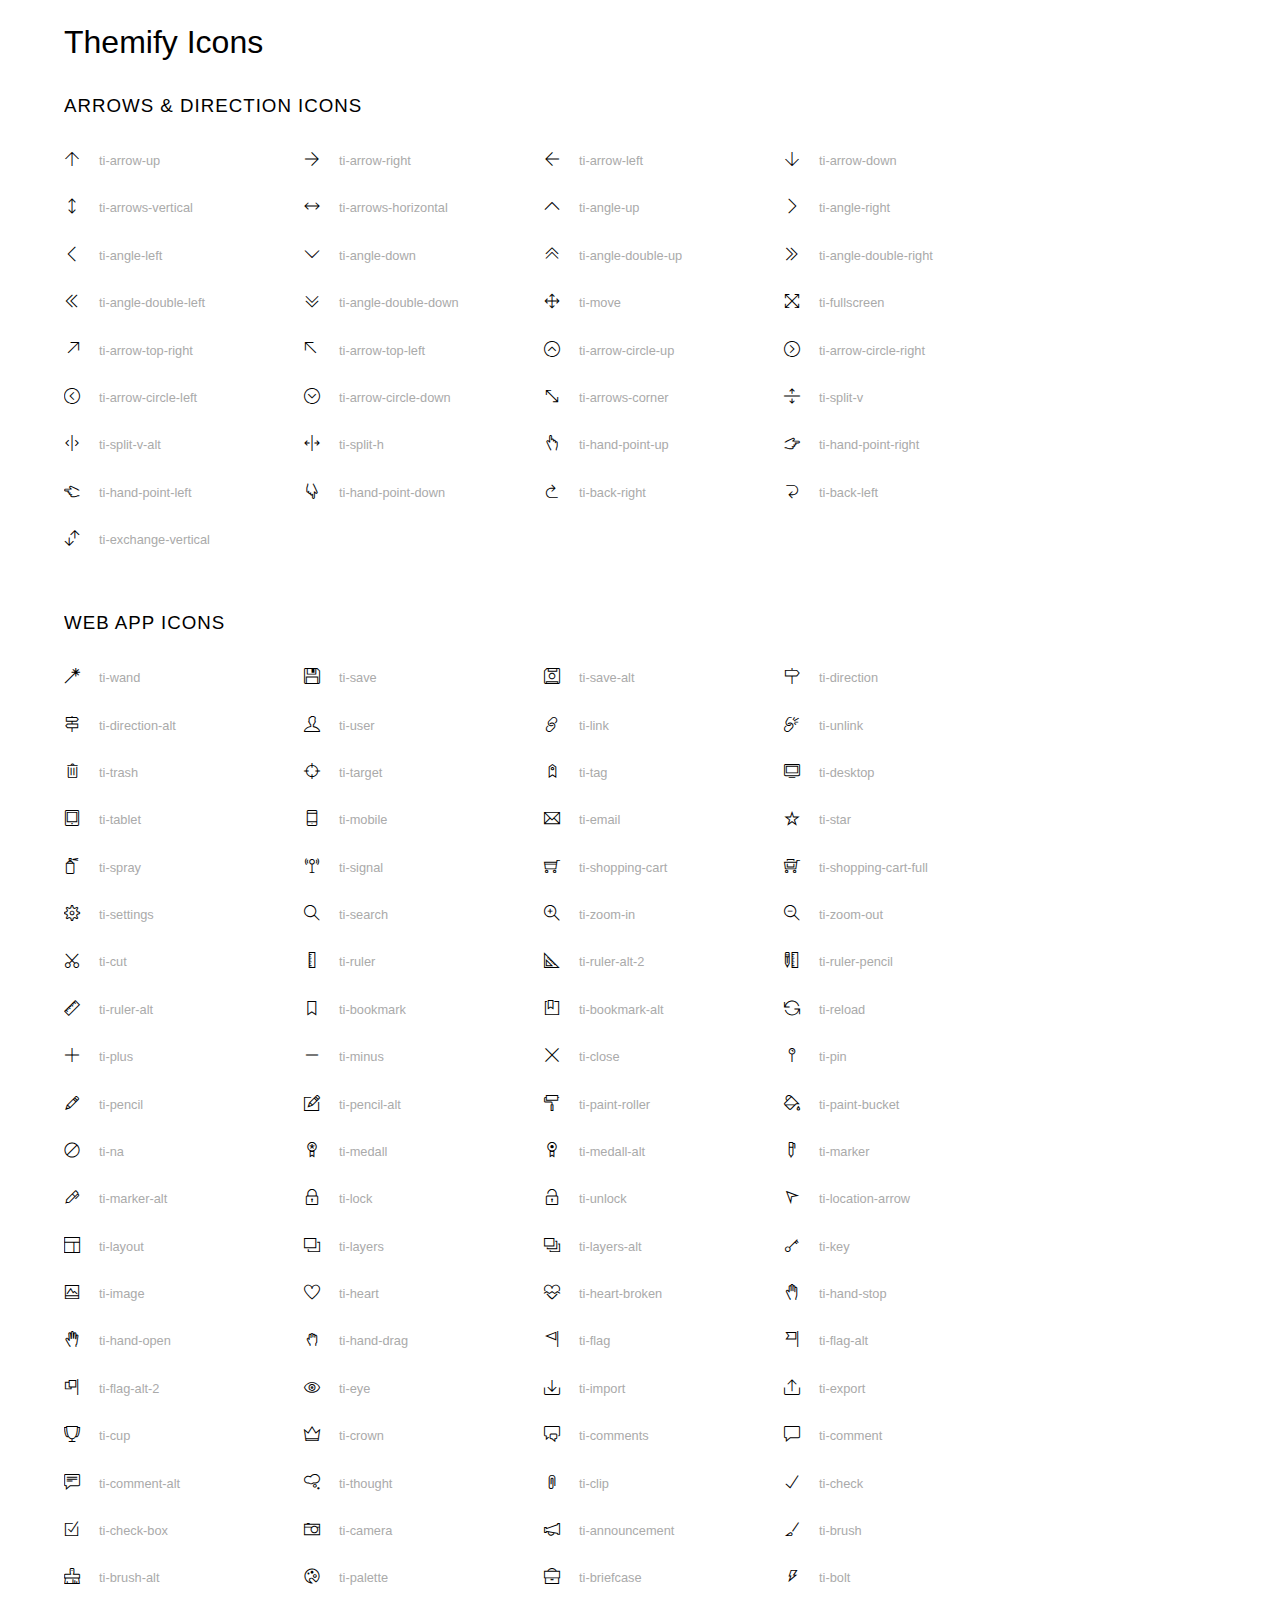
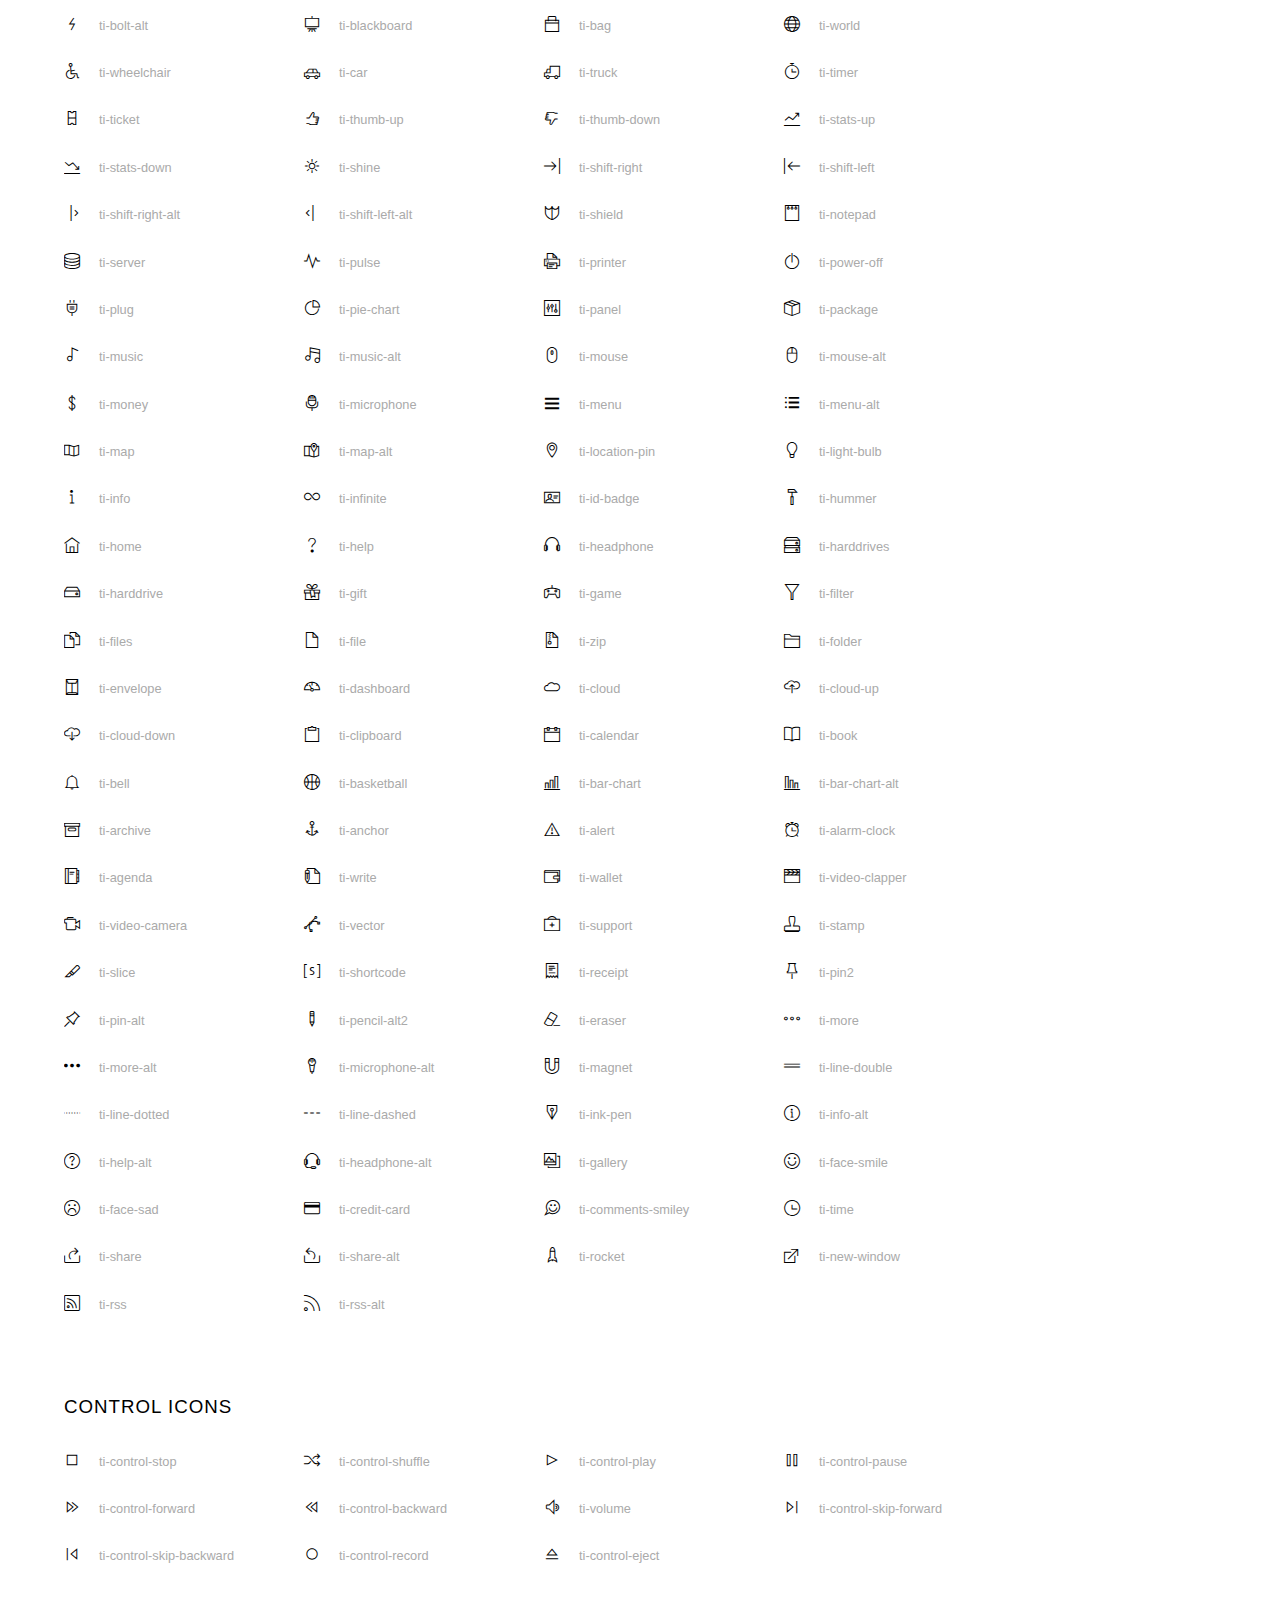
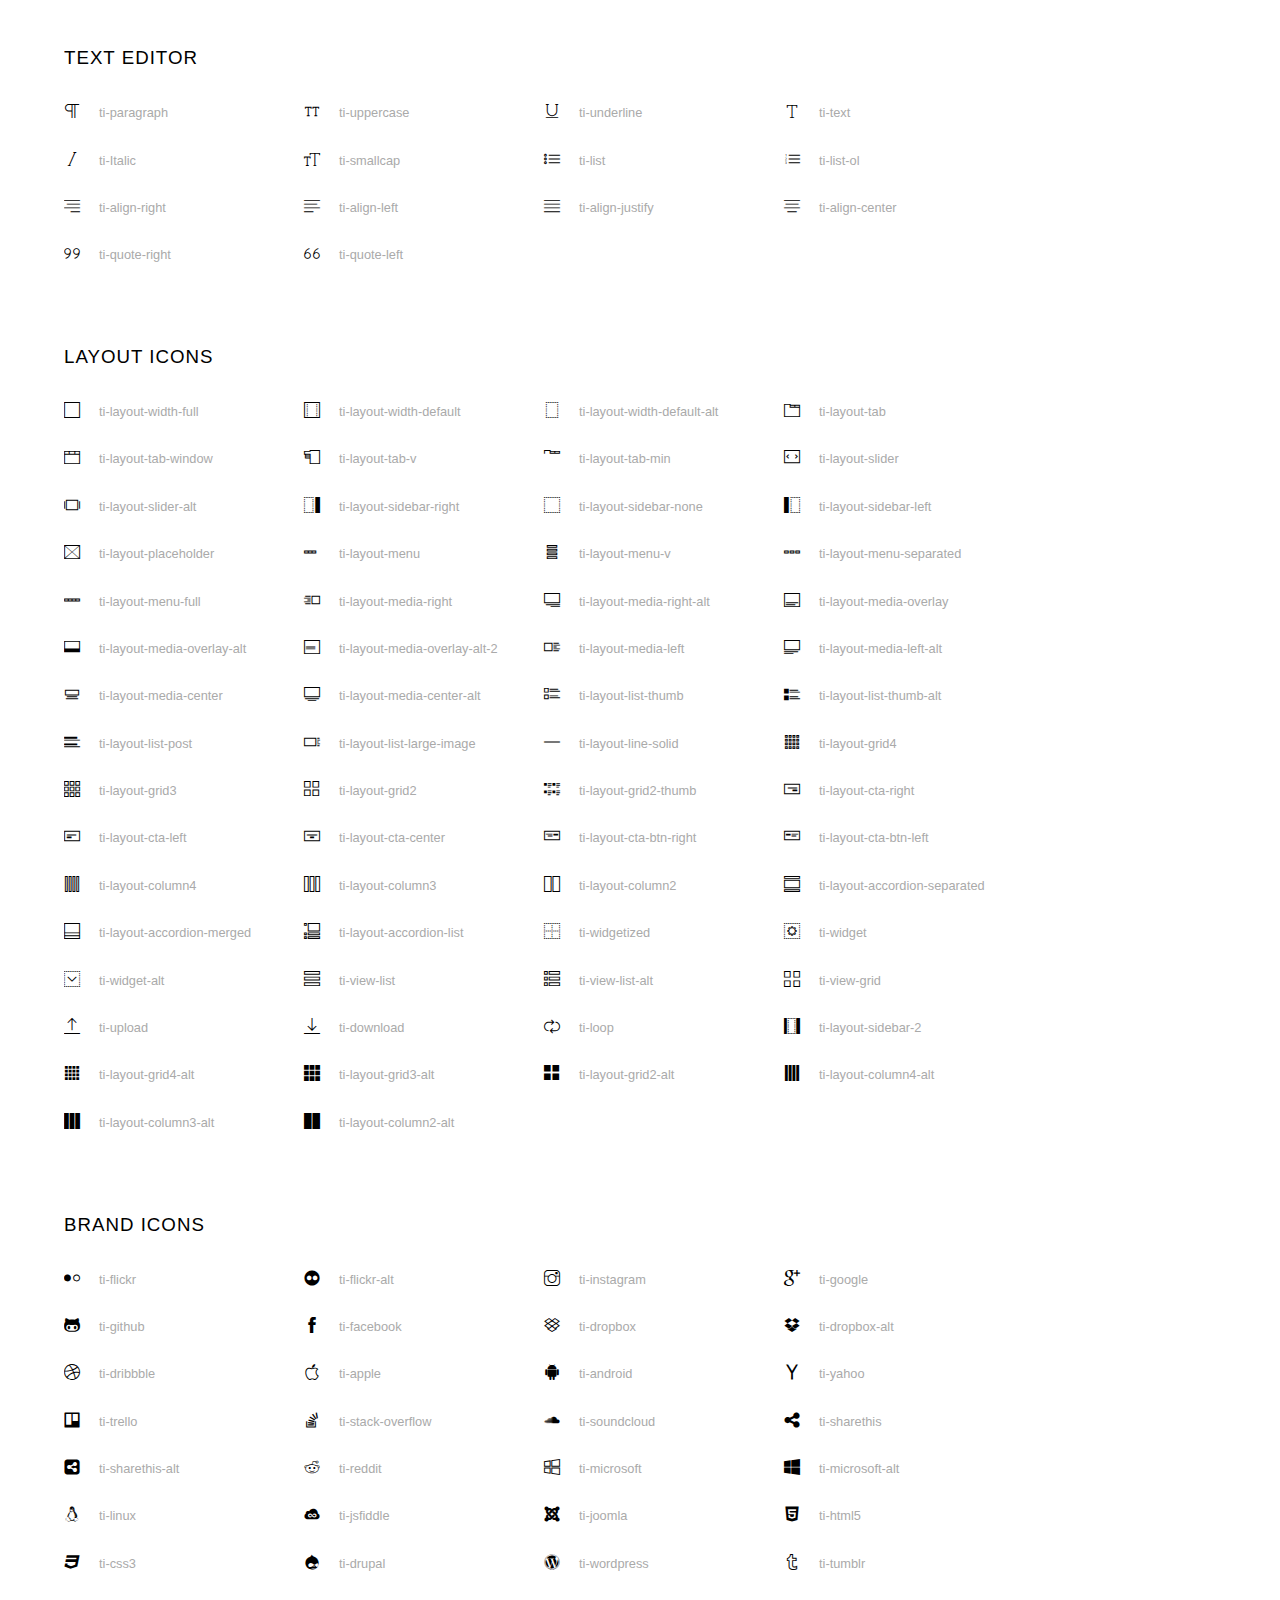
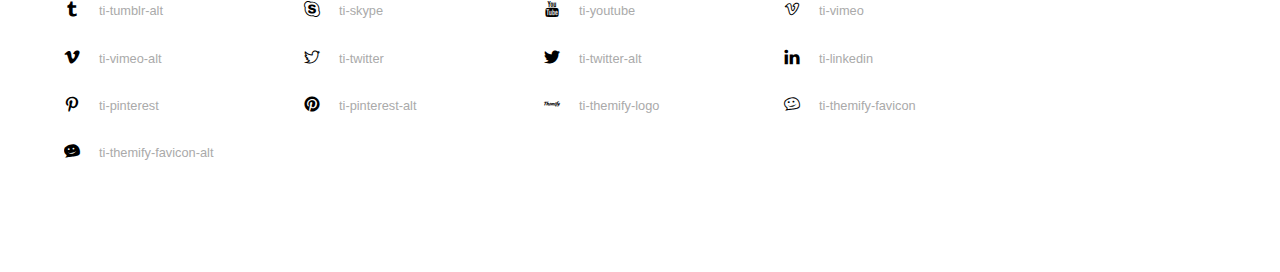
<file: assets/css/themify-icons-font/themify-icons/index.html>
<!doctype html>
<html>
<head>
	<meta charset="utf-8">
	<title>Themify Icon Font</title>
	<meta name="viewport" content="width=device-width">
	<link rel="stylesheet" href="demo-files/demo.css">
	<link rel="stylesheet" href="themify-icons.css">
	<!--[if lt IE 8]><!-->
	<link rel="stylesheet" href="ie7/ie7.css">
	<!--<![endif]-->
</head>
<body>
	<h1>Themify Icons</h1>

	<div class="icon-section">

		<div class="icon-section">
			<h3>Arrows &amp; Direction Icons </h3>

			<div class="icon-container">
				<span class="ti-arrow-up"></span><span class="icon-name"> ti-arrow-up</span>
			</div>
			<div class="icon-container">
				<span class="ti-arrow-right"></span><span class="icon-name"> ti-arrow-right</span>
			</div>
			<div class="icon-container">
				<span class="ti-arrow-left"></span><span class="icon-name"> ti-arrow-left</span>
			</div>
			<div class="icon-container">
				<span class="ti-arrow-down"></span><span class="icon-name"> ti-arrow-down</span>
			</div>
			<div class="icon-container">
				<span class="ti-arrows-vertical"></span><span class="icon-name"> ti-arrows-vertical</span>
			</div>
			<div class="icon-container">
				<span class="ti-arrows-horizontal"></span><span class="icon-name"> ti-arrows-horizontal</span>
			</div>
			<div class="icon-container">
				<span class="ti-angle-up"></span><span class="icon-name"> ti-angle-up</span>
			</div>
			<div class="icon-container">
				<span class="ti-angle-right"></span><span class="icon-name"> ti-angle-right</span>
			</div>
			<div class="icon-container">
				<span class="ti-angle-left"></span><span class="icon-name"> ti-angle-left</span>
			</div>
			<div class="icon-container">
				<span class="ti-angle-down"></span><span class="icon-name"> ti-angle-down</span>
			</div>	
			<div class="icon-container">
				<span class="ti-angle-double-up"></span><span class="icon-name"> ti-angle-double-up</span>
			</div>
			<div class="icon-container">
				<span class="ti-angle-double-right"></span><span class="icon-name"> ti-angle-double-right</span>
			</div>
			<div class="icon-container">
				<span class="ti-angle-double-left"></span><span class="icon-name"> ti-angle-double-left</span>
			</div>
			<div class="icon-container">
				<span class="ti-angle-double-down"></span><span class="icon-name"> ti-angle-double-down</span>
			</div>					
			<div class="icon-container">
				<span class="ti-move"></span><span class="icon-name"> ti-move</span>
			</div>
			<div class="icon-container">
				<span class="ti-fullscreen"></span><span class="icon-name"> ti-fullscreen</span>
			</div>
			<div class="icon-container">
				<span class="ti-arrow-top-right"></span><span class="icon-name"> ti-arrow-top-right</span>
			</div>
			<div class="icon-container">
				<span class="ti-arrow-top-left"></span><span class="icon-name"> ti-arrow-top-left</span>
			</div>
			<div class="icon-container">
				<span class="ti-arrow-circle-up"></span><span class="icon-name"> ti-arrow-circle-up</span>
			</div>
			<div class="icon-container">
				<span class="ti-arrow-circle-right"></span><span class="icon-name"> ti-arrow-circle-right</span>
			</div>
			<div class="icon-container">
				<span class="ti-arrow-circle-left"></span><span class="icon-name"> ti-arrow-circle-left</span>
			</div>
			<div class="icon-container">
				<span class="ti-arrow-circle-down"></span><span class="icon-name"> ti-arrow-circle-down</span>
			</div>
			<div class="icon-container">
				<span class="ti-arrows-corner"></span><span class="icon-name"> ti-arrows-corner</span>
			</div>
			<div class="icon-container">
				<span class="ti-split-v"></span><span class="icon-name"> ti-split-v</span>
			</div>

			<div class="icon-container">
				<span class="ti-split-v-alt"></span><span class="icon-name"> ti-split-v-alt</span>
			</div>
			<div class="icon-container">
				<span class="ti-split-h"></span><span class="icon-name"> ti-split-h</span>
			</div>
			<div class="icon-container">
				<span class="ti-hand-point-up"></span><span class="icon-name"> ti-hand-point-up</span>
			</div>
			<div class="icon-container">
				<span class="ti-hand-point-right"></span><span class="icon-name"> ti-hand-point-right</span>
			</div>
			<div class="icon-container">
				<span class="ti-hand-point-left"></span><span class="icon-name"> ti-hand-point-left</span>
			</div>
			<div class="icon-container">
				<span class="ti-hand-point-down"></span><span class="icon-name"> ti-hand-point-down</span>
			</div>
			<div class="icon-container">
				<span class="ti-back-right"></span><span class="icon-name"> ti-back-right</span>
			</div>
			<div class="icon-container">
				<span class="ti-back-left"></span><span class="icon-name"> ti-back-left</span>
			</div>
			<div class="icon-container">
				<span class="ti-exchange-vertical"></span><span class="icon-name"> ti-exchange-vertical</span>
			</div>

		</div> <!-- Arrows Icons -->



		<h3>Web App Icons</h3>
		
		<div class="icon-section">

			<div class="icon-container">
				<span class="ti-wand"></span><span class="icon-name"> ti-wand</span>
			</div>
			<div class="icon-container">
				<span class="ti-save"></span><span class="icon-name"> ti-save</span>
			</div>
			<div class="icon-container">
				<span class="ti-save-alt"></span><span class="icon-name"> ti-save-alt</span>
			</div>

			<div class="icon-container">
				<span class="ti-direction"></span><span class="icon-name"> ti-direction</span>
			</div>
			<div class="icon-container">
				<span class="ti-direction-alt"></span><span class="icon-name"> ti-direction-alt</span>
			</div>
			<div class="icon-container">
				<span class="ti-user"></span><span class="icon-name"> ti-user</span>
			</div>
			<div class="icon-container">
				<span class="ti-link"></span><span class="icon-name"> ti-link</span>
			</div>
			<div class="icon-container">
				<span class="ti-unlink"></span><span class="icon-name"> ti-unlink</span>
			</div>
			<div class="icon-container">
				<span class="ti-trash"></span><span class="icon-name"> ti-trash</span>
			</div>
			<div class="icon-container">
				<span class="ti-target"></span><span class="icon-name"> ti-target</span>
			</div>
			<div class="icon-container">
				<span class="ti-tag"></span><span class="icon-name"> ti-tag</span>
			</div>
			<div class="icon-container">
				<span class="ti-desktop"></span><span class="icon-name"> ti-desktop</span>
			</div>
			<div class="icon-container">
				<span class="ti-tablet"></span><span class="icon-name"> ti-tablet</span>
			</div>
			<div class="icon-container">
				<span class="ti-mobile"></span><span class="icon-name"> ti-mobile</span>
			</div>
			<div class="icon-container">
				<span class="ti-email"></span><span class="icon-name"> ti-email</span>
			</div>	
			<div class="icon-container">
				<span class="ti-star"></span><span class="icon-name"> ti-star</span>
			</div>
			<div class="icon-container">
				<span class="ti-spray"></span><span class="icon-name"> ti-spray</span>
			</div>
			<div class="icon-container">
				<span class="ti-signal"></span><span class="icon-name"> ti-signal</span>
			</div>
			<div class="icon-container">
				<span class="ti-shopping-cart"></span><span class="icon-name"> ti-shopping-cart</span>
			</div>
			<div class="icon-container">
				<span class="ti-shopping-cart-full"></span><span class="icon-name"> ti-shopping-cart-full</span>
			</div>
			<div class="icon-container">
				<span class="ti-settings"></span><span class="icon-name"> ti-settings</span>
			</div>
			<div class="icon-container">
				<span class="ti-search"></span><span class="icon-name"> ti-search</span>
			</div>
			<div class="icon-container">
				<span class="ti-zoom-in"></span><span class="icon-name"> ti-zoom-in</span>
			</div>
			<div class="icon-container">
				<span class="ti-zoom-out"></span><span class="icon-name"> ti-zoom-out</span>
			</div>
			<div class="icon-container">
				<span class="ti-cut"></span><span class="icon-name"> ti-cut</span>
			</div>
			<div class="icon-container">
				<span class="ti-ruler"></span><span class="icon-name"> ti-ruler</span>
			</div>
			<div class="icon-container">
				<span class="ti-ruler-alt-2"></span><span class="icon-name"> ti-ruler-alt-2</span>
			</div>			
			<div class="icon-container">
				<span class="ti-ruler-pencil"></span><span class="icon-name"> ti-ruler-pencil</span>
			</div>
			<div class="icon-container">
				<span class="ti-ruler-alt"></span><span class="icon-name"> ti-ruler-alt</span>
			</div>
			<div class="icon-container">
				<span class="ti-bookmark"></span><span class="icon-name"> ti-bookmark</span>
			</div>
			<div class="icon-container">
				<span class="ti-bookmark-alt"></span><span class="icon-name"> ti-bookmark-alt</span>
			</div>
			<div class="icon-container">
				<span class="ti-reload"></span><span class="icon-name"> ti-reload</span>
			</div>
			<div class="icon-container">
				<span class="ti-plus"></span><span class="icon-name"> ti-plus</span>
			</div>
			<div class="icon-container">
				<span class="ti-minus"></span><span class="icon-name"> ti-minus</span>
			</div>
			<div class="icon-container">
				<span class="ti-close"></span><span class="icon-name"> ti-close</span>
			</div>			
			<div class="icon-container">
				<span class="ti-pin"></span><span class="icon-name"> ti-pin</span>
			</div>
			<div class="icon-container">
				<span class="ti-pencil"></span><span class="icon-name"> ti-pencil</span>
			</div>
					
		  	<div class="icon-container">
				<span class="ti-pencil-alt"></span><span class="icon-name"> ti-pencil-alt</span>
			</div>
			<div class="icon-container">
				<span class="ti-paint-roller"></span><span class="icon-name"> ti-paint-roller</span>
			</div>
			<div class="icon-container">
				<span class="ti-paint-bucket"></span><span class="icon-name"> ti-paint-bucket</span>
			</div>
			<div class="icon-container">
				<span class="ti-na"></span><span class="icon-name"> ti-na</span>
			</div>
			<div class="icon-container">
				<span class="ti-medall"></span><span class="icon-name"> ti-medall</span>
			</div>
			<div class="icon-container">
				<span class="ti-medall-alt"></span><span class="icon-name"> ti-medall-alt</span>
			</div>
			<div class="icon-container">
				<span class="ti-marker"></span><span class="icon-name"> ti-marker</span>
			</div>
			<div class="icon-container">
				<span class="ti-marker-alt"></span><span class="icon-name"> ti-marker-alt</span>
			</div>

			<div class="icon-container">
				<span class="ti-lock"></span><span class="icon-name"> ti-lock</span>
			</div>
			<div class="icon-container">
				<span class="ti-unlock"></span><span class="icon-name"> ti-unlock</span>
			</div>
			<div class="icon-container">
				<span class="ti-location-arrow"></span><span class="icon-name"> ti-location-arrow</span>
			</div>
			<div class="icon-container">
				<span class="ti-layout"></span><span class="icon-name"> ti-layout</span>
			</div>
			<div class="icon-container">
				<span class="ti-layers"></span><span class="icon-name"> ti-layers</span>
			</div>
			<div class="icon-container">
				<span class="ti-layers-alt"></span><span class="icon-name"> ti-layers-alt</span>
			</div>
			<div class="icon-container">
				<span class="ti-key"></span><span class="icon-name"> ti-key</span>
			</div>
			<div class="icon-container">
				<span class="ti-image"></span><span class="icon-name"> ti-image</span>
			</div>
			<div class="icon-container">
				<span class="ti-heart"></span><span class="icon-name"> ti-heart</span>
			</div>
			<div class="icon-container">
				<span class="ti-heart-broken"></span><span class="icon-name"> ti-heart-broken</span>
			</div>
			<div class="icon-container">
				<span class="ti-hand-stop"></span><span class="icon-name"> ti-hand-stop</span>
			</div>
			<div class="icon-container">
				<span class="ti-hand-open"></span><span class="icon-name"> ti-hand-open</span>
			</div>
			<div class="icon-container">
				<span class="ti-hand-drag"></span><span class="icon-name"> ti-hand-drag</span>
			</div>
			<div class="icon-container">
				<span class="ti-flag"></span><span class="icon-name"> ti-flag</span>
			</div>
			<div class="icon-container">
				<span class="ti-flag-alt"></span><span class="icon-name"> ti-flag-alt</span>
			</div>
			<div class="icon-container">
				<span class="ti-flag-alt-2"></span><span class="icon-name"> ti-flag-alt-2</span>
			</div>
			<div class="icon-container">
				<span class="ti-eye"></span><span class="icon-name"> ti-eye</span>
			</div>
			<div class="icon-container">
				<span class="ti-import"></span><span class="icon-name"> ti-import</span>
			</div>			
			<div class="icon-container">
				<span class="ti-export"></span><span class="icon-name"> ti-export</span>
			</div>
			<div class="icon-container">
				<span class="ti-cup"></span><span class="icon-name"> ti-cup</span>
			</div>
			<div class="icon-container">
				<span class="ti-crown"></span><span class="icon-name"> ti-crown</span>
			</div>
			<div class="icon-container">
				<span class="ti-comments"></span><span class="icon-name"> ti-comments</span>
			</div>
			<div class="icon-container">
				<span class="ti-comment"></span><span class="icon-name"> ti-comment</span>
			</div>
			<div class="icon-container">
				<span class="ti-comment-alt"></span><span class="icon-name"> ti-comment-alt</span>
			</div>
			<div class="icon-container">
				<span class="ti-thought"></span><span class="icon-name"> ti-thought</span>
			</div>			
			<div class="icon-container">
				<span class="ti-clip"></span><span class="icon-name"> ti-clip</span>
			</div>

			<div class="icon-container">
				<span class="ti-check"></span><span class="icon-name"> ti-check</span>
			</div>
			<div class="icon-container">
				<span class="ti-check-box"></span><span class="icon-name"> ti-check-box</span>
			</div>
			<div class="icon-container">
				<span class="ti-camera"></span><span class="icon-name"> ti-camera</span>
			</div>
			<div class="icon-container">
				<span class="ti-announcement"></span><span class="icon-name"> ti-announcement</span>
			</div>
			<div class="icon-container">
				<span class="ti-brush"></span><span class="icon-name"> ti-brush</span>
			</div>
			<div class="icon-container">
				<span class="ti-brush-alt"></span><span class="icon-name"> ti-brush-alt</span>
			</div>
			<div class="icon-container">
				<span class="ti-palette"></span><span class="icon-name"> ti-palette</span>
			</div>			
			<div class="icon-container">
				<span class="ti-briefcase"></span><span class="icon-name"> ti-briefcase</span>
			</div>
			<div class="icon-container">
				<span class="ti-bolt"></span><span class="icon-name"> ti-bolt</span>
			</div>
			<div class="icon-container">
				<span class="ti-bolt-alt"></span><span class="icon-name"> ti-bolt-alt</span>
			</div>
			<div class="icon-container">
				<span class="ti-blackboard"></span><span class="icon-name"> ti-blackboard</span>
			</div>
			<div class="icon-container">
				<span class="ti-bag"></span><span class="icon-name"> ti-bag</span>
			</div>
			<div class="icon-container">
				<span class="ti-world"></span><span class="icon-name"> ti-world</span>
			</div>
			<div class="icon-container">
				<span class="ti-wheelchair"></span><span class="icon-name"> ti-wheelchair</span>
			</div>
			<div class="icon-container">
				<span class="ti-car"></span><span class="icon-name"> ti-car</span>
			</div>
			<div class="icon-container">
				<span class="ti-truck"></span><span class="icon-name"> ti-truck</span>
			</div>
			<div class="icon-container">
				<span class="ti-timer"></span><span class="icon-name"> ti-timer</span>
			</div>
			<div class="icon-container">
				<span class="ti-ticket"></span><span class="icon-name"> ti-ticket</span>
			</div>
			<div class="icon-container">
				<span class="ti-thumb-up"></span><span class="icon-name"> ti-thumb-up</span>
			</div>
			<div class="icon-container">
				<span class="ti-thumb-down"></span><span class="icon-name"> ti-thumb-down</span>
			</div>

			<div class="icon-container">
				<span class="ti-stats-up"></span><span class="icon-name"> ti-stats-up</span>
			</div>
			<div class="icon-container">
				<span class="ti-stats-down"></span><span class="icon-name"> ti-stats-down</span>
			</div>
			<div class="icon-container">
				<span class="ti-shine"></span><span class="icon-name"> ti-shine</span>
			</div>
			<div class="icon-container">
				<span class="ti-shift-right"></span><span class="icon-name"> ti-shift-right</span>
			</div>
			<div class="icon-container">
				<span class="ti-shift-left"></span><span class="icon-name"> ti-shift-left</span>
			</div>

			<div class="icon-container">
				<span class="ti-shift-right-alt"></span><span class="icon-name"> ti-shift-right-alt</span>
			</div>
			<div class="icon-container">
				<span class="ti-shift-left-alt"></span><span class="icon-name"> ti-shift-left-alt</span>
			</div>
			<div class="icon-container">
				<span class="ti-shield"></span><span class="icon-name"> ti-shield</span>
			</div>
			<div class="icon-container">
				<span class="ti-notepad"></span><span class="icon-name"> ti-notepad</span>
			</div>
			<div class="icon-container">
				<span class="ti-server"></span><span class="icon-name"> ti-server</span>
			</div>

			<div class="icon-container">
				<span class="ti-pulse"></span><span class="icon-name"> ti-pulse</span>
			</div>
			<div class="icon-container">
				<span class="ti-printer"></span><span class="icon-name"> ti-printer</span>
			</div>
			<div class="icon-container">
				<span class="ti-power-off"></span><span class="icon-name"> ti-power-off</span>
			</div>
			<div class="icon-container">
				<span class="ti-plug"></span><span class="icon-name"> ti-plug</span>
			</div>
			<div class="icon-container">
				<span class="ti-pie-chart"></span><span class="icon-name"> ti-pie-chart</span>
			</div>

			<div class="icon-container">
				<span class="ti-panel"></span><span class="icon-name"> ti-panel</span>
			</div>
			<div class="icon-container">
				<span class="ti-package"></span><span class="icon-name"> ti-package</span>
			</div>
			<div class="icon-container">
				<span class="ti-music"></span><span class="icon-name"> ti-music</span>
			</div>
			<div class="icon-container">
				<span class="ti-music-alt"></span><span class="icon-name"> ti-music-alt</span>
			</div>
			<div class="icon-container">
				<span class="ti-mouse"></span><span class="icon-name"> ti-mouse</span>
			</div>
			<div class="icon-container">
				<span class="ti-mouse-alt"></span><span class="icon-name"> ti-mouse-alt</span>
			</div>
			<div class="icon-container">
				<span class="ti-money"></span><span class="icon-name"> ti-money</span>
			</div>
			<div class="icon-container">
				<span class="ti-microphone"></span><span class="icon-name"> ti-microphone</span>
			</div>
			<div class="icon-container">
				<span class="ti-menu"></span><span class="icon-name"> ti-menu</span>
			</div>
			<div class="icon-container">
				<span class="ti-menu-alt"></span><span class="icon-name"> ti-menu-alt</span>
			</div>
			<div class="icon-container">
				<span class="ti-map"></span><span class="icon-name"> ti-map</span>
			</div>
			<div class="icon-container">
				<span class="ti-map-alt"></span><span class="icon-name"> ti-map-alt</span>
			</div>

			<div class="icon-container">
				<span class="ti-location-pin"></span><span class="icon-name"> ti-location-pin</span>
			</div>

			<div class="icon-container">
				<span class="ti-light-bulb"></span><span class="icon-name"> ti-light-bulb</span>
			</div>
			<div class="icon-container">
				<span class="ti-info"></span><span class="icon-name"> ti-info</span>
			</div>
			<div class="icon-container">
				<span class="ti-infinite"></span><span class="icon-name"> ti-infinite</span>
			</div>
			<div class="icon-container">
				<span class="ti-id-badge"></span><span class="icon-name"> ti-id-badge</span>
			</div>
			<div class="icon-container">
				<span class="ti-hummer"></span><span class="icon-name"> ti-hummer</span>
			</div>
			<div class="icon-container">
				<span class="ti-home"></span><span class="icon-name"> ti-home</span>
			</div>
			<div class="icon-container">
				<span class="ti-help"></span><span class="icon-name"> ti-help</span>
			</div>
			<div class="icon-container">
				<span class="ti-headphone"></span><span class="icon-name"> ti-headphone</span>
			</div>
			<div class="icon-container">
				<span class="ti-harddrives"></span><span class="icon-name"> ti-harddrives</span>
			</div>
			<div class="icon-container">
				<span class="ti-harddrive"></span><span class="icon-name"> ti-harddrive</span>
			</div>
			<div class="icon-container">
				<span class="ti-gift"></span><span class="icon-name"> ti-gift</span>
			</div>
			<div class="icon-container">
				<span class="ti-game"></span><span class="icon-name"> ti-game</span>
			</div>
			<div class="icon-container">
				<span class="ti-filter"></span><span class="icon-name"> ti-filter</span>
			</div>
			<div class="icon-container">
				<span class="ti-files"></span><span class="icon-name"> ti-files</span>
			</div>
			<div class="icon-container">
				<span class="ti-file"></span><span class="icon-name"> ti-file</span>
			</div>
			<div class="icon-container">
				<span class="ti-zip"></span><span class="icon-name"> ti-zip</span>
			</div>
			<div class="icon-container">
				<span class="ti-folder"></span><span class="icon-name"> ti-folder</span>
			</div>			
			<div class="icon-container">
				<span class="ti-envelope"></span><span class="icon-name"> ti-envelope</span>
			</div>


			<div class="icon-container">
				<span class="ti-dashboard"></span><span class="icon-name"> ti-dashboard</span>
			</div>
			<div class="icon-container">
				<span class="ti-cloud"></span><span class="icon-name"> ti-cloud</span>
			</div>
			<div class="icon-container">
				<span class="ti-cloud-up"></span><span class="icon-name"> ti-cloud-up</span>
			</div>
			<div class="icon-container">
				<span class="ti-cloud-down"></span><span class="icon-name"> ti-cloud-down</span>
			</div>
			<div class="icon-container">
				<span class="ti-clipboard"></span><span class="icon-name"> ti-clipboard</span>
			</div>
			<div class="icon-container">
				<span class="ti-calendar"></span><span class="icon-name"> ti-calendar</span>
			</div>
			<div class="icon-container">
				<span class="ti-book"></span><span class="icon-name"> ti-book</span>
			</div>
			<div class="icon-container">
				<span class="ti-bell"></span><span class="icon-name"> ti-bell</span>
			</div>
			<div class="icon-container">
				<span class="ti-basketball"></span><span class="icon-name"> ti-basketball</span>
			</div>
			<div class="icon-container">
				<span class="ti-bar-chart"></span><span class="icon-name"> ti-bar-chart</span>
			</div>
			<div class="icon-container">
				<span class="ti-bar-chart-alt"></span><span class="icon-name"> ti-bar-chart-alt</span>
			</div>


			<div class="icon-container">
				<span class="ti-archive"></span><span class="icon-name"> ti-archive</span>
			</div>
			<div class="icon-container">
				<span class="ti-anchor"></span><span class="icon-name"> ti-anchor</span>
			</div>

			<div class="icon-container">
				<span class="ti-alert"></span><span class="icon-name"> ti-alert</span>
			</div>
			<div class="icon-container">
				<span class="ti-alarm-clock"></span><span class="icon-name"> ti-alarm-clock</span>
			</div>
			<div class="icon-container">
				<span class="ti-agenda"></span><span class="icon-name"> ti-agenda</span>
			</div>
			<div class="icon-container">
				<span class="ti-write"></span><span class="icon-name"> ti-write</span>
			</div>

			<div class="icon-container">
				<span class="ti-wallet"></span><span class="icon-name"> ti-wallet</span>
			</div>
			<div class="icon-container">
				<span class="ti-video-clapper"></span><span class="icon-name"> ti-video-clapper</span>
			</div>
			<div class="icon-container">
				<span class="ti-video-camera"></span><span class="icon-name"> ti-video-camera</span>
			</div>
			<div class="icon-container">
				<span class="ti-vector"></span><span class="icon-name"> ti-vector</span>
			</div>

			<div class="icon-container">
				<span class="ti-support"></span><span class="icon-name"> ti-support</span>
			</div>
			<div class="icon-container">
				<span class="ti-stamp"></span><span class="icon-name"> ti-stamp</span>
			</div>
			<div class="icon-container">
				<span class="ti-slice"></span><span class="icon-name"> ti-slice</span>
			</div>
			<div class="icon-container">
				<span class="ti-shortcode"></span><span class="icon-name"> ti-shortcode</span>
			</div>
			<div class="icon-container">
				<span class="ti-receipt"></span><span class="icon-name"> ti-receipt</span>
			</div>
			<div class="icon-container">
				<span class="ti-pin2"></span><span class="icon-name"> ti-pin2</span>
			</div>
			<div class="icon-container">
				<span class="ti-pin-alt"></span><span class="icon-name"> ti-pin-alt</span>
			</div>
			<div class="icon-container">
				<span class="ti-pencil-alt2"></span><span class="icon-name"> ti-pencil-alt2</span>
			</div>
			<div class="icon-container">
				<span class="ti-eraser"></span><span class="icon-name"> ti-eraser</span>
			</div>			
			<div class="icon-container">
				<span class="ti-more"></span><span class="icon-name"> ti-more</span>
			</div>
			<div class="icon-container">
				<span class="ti-more-alt"></span><span class="icon-name"> ti-more-alt</span>
			</div>
			<div class="icon-container">
				<span class="ti-microphone-alt"></span><span class="icon-name"> ti-microphone-alt</span>
			</div>
			<div class="icon-container">
				<span class="ti-magnet"></span><span class="icon-name"> ti-magnet</span>
			</div>
			<div class="icon-container">
				<span class="ti-line-double"></span><span class="icon-name"> ti-line-double</span>
			</div>
			<div class="icon-container">
				<span class="ti-line-dotted"></span><span class="icon-name"> ti-line-dotted</span>
			</div>
			<div class="icon-container">
				<span class="ti-line-dashed"></span><span class="icon-name"> ti-line-dashed</span>
			</div>

			<div class="icon-container">
				<span class="ti-ink-pen"></span><span class="icon-name"> ti-ink-pen</span>
			</div>
			<div class="icon-container">
				<span class="ti-info-alt"></span><span class="icon-name"> ti-info-alt</span>
			</div>
			<div class="icon-container">
				<span class="ti-help-alt"></span><span class="icon-name"> ti-help-alt</span>
			</div>
			<div class="icon-container">
				<span class="ti-headphone-alt"></span><span class="icon-name"> ti-headphone-alt</span>
			</div>

			<div class="icon-container">
				<span class="ti-gallery"></span><span class="icon-name"> ti-gallery</span>
			</div>
			<div class="icon-container">
				<span class="ti-face-smile"></span><span class="icon-name"> ti-face-smile</span>
			</div>
			<div class="icon-container">
				<span class="ti-face-sad"></span><span class="icon-name"> ti-face-sad</span>
			</div>
			<div class="icon-container">
				<span class="ti-credit-card"></span><span class="icon-name"> ti-credit-card</span>
			</div>
			<div class="icon-container">
				<span class="ti-comments-smiley"></span><span class="icon-name"> ti-comments-smiley</span>
			</div>
			<div class="icon-container">
				<span class="ti-time"></span><span class="icon-name"> ti-time</span>
			</div>
			<div class="icon-container">
				<span class="ti-share"></span><span class="icon-name"> ti-share</span>
			</div>
			<div class="icon-container">
				<span class="ti-share-alt"></span><span class="icon-name"> ti-share-alt</span>
			</div>
			<div class="icon-container">
				<span class="ti-rocket"></span><span class="icon-name"> ti-rocket</span>
			</div>

			<div class="icon-container">
				<span class="ti-new-window"></span><span class="icon-name"> ti-new-window</span>
			</div>

			<div class="icon-container">
				<span class="ti-rss"></span><span class="icon-name"> ti-rss</span>
			</div>

			<div class="icon-container">
				<span class="ti-rss-alt"></span><span class="icon-name"> ti-rss-alt</span>
			</div>
			
		</div><!-- Web App Icons -->


		<div class="icon-section">
			<h3>Control Icons</h3>
			<div class="icon-container">
				<span class="ti-control-stop"></span><span class="icon-name"> ti-control-stop</span>
			</div>
			<div class="icon-container">
				<span class="ti-control-shuffle"></span><span class="icon-name"> ti-control-shuffle</span>
			</div>
			<div class="icon-container">
				<span class="ti-control-play"></span><span class="icon-name"> ti-control-play</span>
			</div>
			<div class="icon-container">
				<span class="ti-control-pause"></span><span class="icon-name"> ti-control-pause</span>
			</div>
			<div class="icon-container">
				<span class="ti-control-forward"></span><span class="icon-name"> ti-control-forward</span>
			</div>
			<div class="icon-container">
				<span class="ti-control-backward"></span><span class="icon-name"> ti-control-backward</span>
			</div>	
			<div class="icon-container">
				<span class="ti-volume"></span><span class="icon-name"> ti-volume</span>
			</div>
			<div class="icon-container">
				<span class="ti-control-skip-forward"></span><span class="icon-name"> ti-control-skip-forward</span>
			</div>
			<div class="icon-container">
				<span class="ti-control-skip-backward"></span><span class="icon-name"> ti-control-skip-backward</span>
			</div>
			<div class="icon-container">
				<span class="ti-control-record"></span><span class="icon-name"> ti-control-record</span>
			</div>
			<div class="icon-container">
				<span class="ti-control-eject"></span><span class="icon-name"> ti-control-eject</span>
			</div>			
		</div> <!-- Control Icons -->


		<div class="icon-section">
			<h3>Text Editor</h3>

			<div class="icon-container">
				<span class="ti-paragraph"></span><span class="icon-name"> ti-paragraph</span>
			</div>
			<div class="icon-container">
				<span class="ti-uppercase"></span><span class="icon-name"> ti-uppercase</span>
			</div>

			<div class="icon-container">
				<span class="ti-underline"></span><span class="icon-name"> ti-underline</span>
			</div>
			<div class="icon-container">
				<span class="ti-text"></span><span class="icon-name"> ti-text</span>
			</div>
			<div class="icon-container">
				<span class="ti-Italic"></span><span class="icon-name"> ti-Italic</span>
			</div>
			<div class="icon-container">
				<span class="ti-smallcap"></span><span class="icon-name"> ti-smallcap</span>
			</div>
			<div class="icon-container">
				<span class="ti-list"></span><span class="icon-name"> ti-list</span>
			</div>
			<div class="icon-container">
				<span class="ti-list-ol"></span><span class="icon-name"> ti-list-ol</span>
			</div>
			<div class="icon-container">
				<span class="ti-align-right"></span><span class="icon-name"> ti-align-right</span>
			</div>
			<div class="icon-container">
				<span class="ti-align-left"></span><span class="icon-name"> ti-align-left</span>
			</div>
			<div class="icon-container">
				<span class="ti-align-justify"></span><span class="icon-name"> ti-align-justify</span>
			</div>
			<div class="icon-container">
				<span class="ti-align-center"></span><span class="icon-name"> ti-align-center</span>
			</div>
			<div class="icon-container">
				<span class="ti-quote-right"></span><span class="icon-name"> ti-quote-right</span>
			</div>
			<div class="icon-container">
				<span class="ti-quote-left"></span><span class="icon-name"> ti-quote-left</span>
			</div>

		</div> <!-- Text Editor -->



		<div class="icon-section">
			<h3>Layout Icons</h3>
			<div class="icon-container">
				<span class="ti-layout-width-full"></span><span class="icon-name"> ti-layout-width-full</span>
			</div>
			<div class="icon-container">
				<span class="ti-layout-width-default"></span><span class="icon-name"> ti-layout-width-default</span>
			</div>
			<div class="icon-container">
				<span class="ti-layout-width-default-alt"></span><span class="icon-name"> ti-layout-width-default-alt</span>
			</div>
			<div class="icon-container">
				<span class="ti-layout-tab"></span><span class="icon-name"> ti-layout-tab</span>
			</div>
			<div class="icon-container">
				<span class="ti-layout-tab-window"></span><span class="icon-name"> ti-layout-tab-window</span>
			</div>
			<div class="icon-container">
				<span class="ti-layout-tab-v"></span><span class="icon-name"> ti-layout-tab-v</span>
			</div>
			<div class="icon-container">
				<span class="ti-layout-tab-min"></span><span class="icon-name"> ti-layout-tab-min</span>
			</div>
			<div class="icon-container">
				<span class="ti-layout-slider"></span><span class="icon-name"> ti-layout-slider</span>
			</div>
			<div class="icon-container">
				<span class="ti-layout-slider-alt"></span><span class="icon-name"> ti-layout-slider-alt</span>
			</div>
			<div class="icon-container">
				<span class="ti-layout-sidebar-right"></span><span class="icon-name"> ti-layout-sidebar-right</span>
			</div>
			<div class="icon-container">
				<span class="ti-layout-sidebar-none"></span><span class="icon-name"> ti-layout-sidebar-none</span>
			</div>
			<div class="icon-container">
				<span class="ti-layout-sidebar-left"></span><span class="icon-name"> ti-layout-sidebar-left</span>
			</div>
			<div class="icon-container">
				<span class="ti-layout-placeholder"></span><span class="icon-name"> ti-layout-placeholder</span>
			</div>
			<div class="icon-container">
				<span class="ti-layout-menu"></span><span class="icon-name"> ti-layout-menu</span>
			</div>
			<div class="icon-container">
				<span class="ti-layout-menu-v"></span><span class="icon-name"> ti-layout-menu-v</span>
			</div>
			<div class="icon-container">
				<span class="ti-layout-menu-separated"></span><span class="icon-name"> ti-layout-menu-separated</span>
			</div>
			<div class="icon-container">
				<span class="ti-layout-menu-full"></span><span class="icon-name"> ti-layout-menu-full</span>
			</div>
			<div class="icon-container">
				<span class="ti-layout-media-right"></span><span class="icon-name"> ti-layout-media-right</span>
			</div>
			<div class="icon-container">
				<span class="ti-layout-media-right-alt"></span><span class="icon-name"> ti-layout-media-right-alt</span>
			</div>
			<div class="icon-container">
				<span class="ti-layout-media-overlay"></span><span class="icon-name"> ti-layout-media-overlay</span>
			</div>
			<div class="icon-container">
				<span class="ti-layout-media-overlay-alt"></span><span class="icon-name"> ti-layout-media-overlay-alt</span>
			</div>
			<div class="icon-container">
				<span class="ti-layout-media-overlay-alt-2"></span><span class="icon-name"> ti-layout-media-overlay-alt-2</span>
			</div>
			<div class="icon-container">
				<span class="ti-layout-media-left"></span><span class="icon-name"> ti-layout-media-left</span>
			</div>
			<div class="icon-container">
				<span class="ti-layout-media-left-alt"></span><span class="icon-name"> ti-layout-media-left-alt</span>
			</div>
			<div class="icon-container">
				<span class="ti-layout-media-center"></span><span class="icon-name"> ti-layout-media-center</span>
			</div>
			<div class="icon-container">
				<span class="ti-layout-media-center-alt"></span><span class="icon-name"> ti-layout-media-center-alt</span>
			</div>
			<div class="icon-container">
				<span class="ti-layout-list-thumb"></span><span class="icon-name"> ti-layout-list-thumb</span>
			</div>
			<div class="icon-container">
				<span class="ti-layout-list-thumb-alt"></span><span class="icon-name"> ti-layout-list-thumb-alt</span>
			</div>
			<div class="icon-container">
				<span class="ti-layout-list-post"></span><span class="icon-name"> ti-layout-list-post</span>
			</div>
			<div class="icon-container">
				<span class="ti-layout-list-large-image"></span><span class="icon-name"> ti-layout-list-large-image</span>
			</div>
			<div class="icon-container">
				<span class="ti-layout-line-solid"></span><span class="icon-name"> ti-layout-line-solid</span>
			</div>
			<div class="icon-container">
				<span class="ti-layout-grid4"></span><span class="icon-name"> ti-layout-grid4</span>
			</div>
			<div class="icon-container">
				<span class="ti-layout-grid3"></span><span class="icon-name"> ti-layout-grid3</span>
			</div>
			<div class="icon-container">
				<span class="ti-layout-grid2"></span><span class="icon-name"> ti-layout-grid2</span>
			</div>
			<div class="icon-container">
				<span class="ti-layout-grid2-thumb"></span><span class="icon-name"> ti-layout-grid2-thumb</span>
			</div>
			<div class="icon-container">
				<span class="ti-layout-cta-right"></span><span class="icon-name"> ti-layout-cta-right</span>
			</div>
			<div class="icon-container">
				<span class="ti-layout-cta-left"></span><span class="icon-name"> ti-layout-cta-left</span>
			</div>
			<div class="icon-container">
				<span class="ti-layout-cta-center"></span><span class="icon-name"> ti-layout-cta-center</span>
			</div>
			<div class="icon-container">
				<span class="ti-layout-cta-btn-right"></span><span class="icon-name"> ti-layout-cta-btn-right</span>
			</div>
			<div class="icon-container">
				<span class="ti-layout-cta-btn-left"></span><span class="icon-name"> ti-layout-cta-btn-left</span>
			</div>
			<div class="icon-container">
				<span class="ti-layout-column4"></span><span class="icon-name"> ti-layout-column4</span>
			</div>
			<div class="icon-container">
				<span class="ti-layout-column3"></span><span class="icon-name"> ti-layout-column3</span>
			</div>
			<div class="icon-container">
				<span class="ti-layout-column2"></span><span class="icon-name"> ti-layout-column2</span>
			</div>
			<div class="icon-container">
				<span class="ti-layout-accordion-separated"></span><span class="icon-name"> ti-layout-accordion-separated</span>
			</div>
			<div class="icon-container">
				<span class="ti-layout-accordion-merged"></span><span class="icon-name"> ti-layout-accordion-merged</span>
			</div>
			<div class="icon-container">
				<span class="ti-layout-accordion-list"></span><span class="icon-name"> ti-layout-accordion-list</span>
			</div>
			<div class="icon-container">
				<span class="ti-widgetized"></span><span class="icon-name"> ti-widgetized</span>
			</div>
			<div class="icon-container">
				<span class="ti-widget"></span><span class="icon-name"> ti-widget</span>
			</div>
			<div class="icon-container">
				<span class="ti-widget-alt"></span><span class="icon-name"> ti-widget-alt</span>
			</div>
			<div class="icon-container">
				<span class="ti-view-list"></span><span class="icon-name"> ti-view-list</span>
			</div>
			<div class="icon-container">
				<span class="ti-view-list-alt"></span><span class="icon-name"> ti-view-list-alt</span>
			</div>
			<div class="icon-container">
				<span class="ti-view-grid"></span><span class="icon-name"> ti-view-grid</span>
			</div>
			<div class="icon-container">
				<span class="ti-upload"></span><span class="icon-name"> ti-upload</span>
			</div>
			<div class="icon-container">
				<span class="ti-download"></span><span class="icon-name"> ti-download</span>
			</div>	
			<div class="icon-container">
				<span class="ti-loop"></span><span class="icon-name"> ti-loop</span>
			</div>
			<div class="icon-container">
				<span class="ti-layout-sidebar-2"></span><span class="icon-name"> ti-layout-sidebar-2</span>
			</div>
			<div class="icon-container">
				<span class="ti-layout-grid4-alt"></span><span class="icon-name"> ti-layout-grid4-alt</span>
			</div>
			<div class="icon-container">
				<span class="ti-layout-grid3-alt"></span><span class="icon-name"> ti-layout-grid3-alt</span>
			</div>
			<div class="icon-container">
				<span class="ti-layout-grid2-alt"></span><span class="icon-name"> ti-layout-grid2-alt</span>
			</div>
			<div class="icon-container">
				<span class="ti-layout-column4-alt"></span><span class="icon-name"> ti-layout-column4-alt</span>
			</div>
			<div class="icon-container">
				<span class="ti-layout-column3-alt"></span><span class="icon-name"> ti-layout-column3-alt</span>
			</div>
			<div class="icon-container">
				<span class="ti-layout-column2-alt"></span><span class="icon-name"> ti-layout-column2-alt</span>
			</div>		


		</div> <!-- Layout Icons -->


		<div class="icon-section">
			<h3>Brand Icons</h3>

			<div class="icon-container">
				<span class="ti-flickr"></span><span class="icon-name"> ti-flickr</span>
			</div>
			<div class="icon-container">
				<span class="ti-flickr-alt"></span><span class="icon-name"> ti-flickr-alt</span>
			</div>			
			<div class="icon-container">
				<span class="ti-instagram"></span><span class="icon-name"> ti-instagram</span>
			</div>
			<div class="icon-container">
				<span class="ti-google"></span><span class="icon-name"> ti-google</span>
			</div>
			<div class="icon-container">
				<span class="ti-github"></span><span class="icon-name"> ti-github</span>
			</div>

			<div class="icon-container">
				<span class="ti-facebook"></span><span class="icon-name"> ti-facebook</span>
			</div>
			<div class="icon-container">
				<span class="ti-dropbox"></span><span class="icon-name"> ti-dropbox</span>
			</div>
			<div class="icon-container">
				<span class="ti-dropbox-alt"></span><span class="icon-name"> ti-dropbox-alt</span>
			</div>
			<div class="icon-container">
				<span class="ti-dribbble"></span><span class="icon-name"> ti-dribbble</span>
			</div>
			<div class="icon-container">
				<span class="ti-apple"></span><span class="icon-name"> ti-apple</span>
			</div>
			<div class="icon-container">
				<span class="ti-android"></span><span class="icon-name"> ti-android</span>
			</div>
			<div class="icon-container">
				<span class="ti-yahoo"></span><span class="icon-name"> ti-yahoo</span>
			</div>
			<div class="icon-container">
				<span class="ti-trello"></span><span class="icon-name"> ti-trello</span>
			</div>
			<div class="icon-container">
				<span class="ti-stack-overflow"></span><span class="icon-name"> ti-stack-overflow</span>
			</div>
			<div class="icon-container">
				<span class="ti-soundcloud"></span><span class="icon-name"> ti-soundcloud</span>
			</div>
			<div class="icon-container">
				<span class="ti-sharethis"></span><span class="icon-name"> ti-sharethis</span>
			</div>
			<div class="icon-container">
				<span class="ti-sharethis-alt"></span><span class="icon-name"> ti-sharethis-alt</span>
			</div>
			<div class="icon-container">
				<span class="ti-reddit"></span><span class="icon-name"> ti-reddit</span>
			</div>

			<div class="icon-container">
				<span class="ti-microsoft"></span><span class="icon-name"> ti-microsoft</span>
			</div>
			<div class="icon-container">
				<span class="ti-microsoft-alt"></span><span class="icon-name"> ti-microsoft-alt</span>
			</div>
			<div class="icon-container">
				<span class="ti-linux"></span><span class="icon-name"> ti-linux</span>
			</div>
			<div class="icon-container">
				<span class="ti-jsfiddle"></span><span class="icon-name"> ti-jsfiddle</span>
			</div>
			<div class="icon-container">
				<span class="ti-joomla"></span><span class="icon-name"> ti-joomla</span>
			</div>
			<div class="icon-container">
				<span class="ti-html5"></span><span class="icon-name"> ti-html5</span>
			</div>
			<div class="icon-container">
				<span class="ti-css3"></span><span class="icon-name"> ti-css3</span>
			</div>	
			<div class="icon-container">
				<span class="ti-drupal"></span><span class="icon-name"> ti-drupal</span>
			</div>
			<div class="icon-container">
				<span class="ti-wordpress"></span><span class="icon-name"> ti-wordpress</span>
			</div>		
			<div class="icon-container">
				<span class="ti-tumblr"></span><span class="icon-name"> ti-tumblr</span>
			</div>
			<div class="icon-container">
				<span class="ti-tumblr-alt"></span><span class="icon-name"> ti-tumblr-alt</span>
			</div>
			<div class="icon-container">
				<span class="ti-skype"></span><span class="icon-name"> ti-skype</span>
			</div>
			<div class="icon-container">
				<span class="ti-youtube"></span><span class="icon-name"> ti-youtube</span>
			</div>
			<div class="icon-container">
				<span class="ti-vimeo"></span><span class="icon-name"> ti-vimeo</span>
			</div>
			<div class="icon-container">
				<span class="ti-vimeo-alt"></span><span class="icon-name"> ti-vimeo-alt</span>
			</div>			
			<div class="icon-container">
				<span class="ti-twitter"></span><span class="icon-name"> ti-twitter</span>
			</div>
			<div class="icon-container">
				<span class="ti-twitter-alt"></span><span class="icon-name"> ti-twitter-alt</span>
			</div>
			<div class="icon-container">
				<span class="ti-linkedin"></span><span class="icon-name"> ti-linkedin</span>
			</div>
			<div class="icon-container">
				<span class="ti-pinterest"></span><span class="icon-name"> ti-pinterest</span>
			</div>

			<div class="icon-container">
				<span class="ti-pinterest-alt"></span><span class="icon-name"> ti-pinterest-alt</span>
			</div>
			<div class="icon-container">
				<span class="ti-themify-logo"></span><span class="icon-name"> ti-themify-logo</span>
			</div>
			<div class="icon-container">
				<span class="ti-themify-favicon"></span><span class="icon-name"> ti-themify-favicon</span>
			</div>
			<div class="icon-container">
				<span class="ti-themify-favicon-alt"></span><span class="icon-name"> ti-themify-favicon-alt</span>
			</div>

		</div> <!-- brand Icons -->

	</div>

</body>
</html>
</file>
<file: assets/css/themify-icons-font/themify-icons/themify-icons.css>
@font-face {
	font-family: 'themify';
	src:url('fonts/themify.eot?-fvbane');
	src:url('fonts/themify.eot?#iefix-fvbane') format('embedded-opentype'),
		url('fonts/themify.woff?-fvbane') format('woff'),
		url('fonts/themify.ttf?-fvbane') format('truetype'),
		url('fonts/themify.svg?-fvbane#themify') format('svg');
	font-weight: normal;
	font-style: normal;
}

[class^="ti-"], [class*=" ti-"] {
	font-family: 'themify';
	speak: none;
	font-style: normal;
	font-weight: normal;
	font-variant: normal;
	text-transform: none;
	line-height: 1;

	/* Better Font Rendering =========== */
	-webkit-font-smoothing: antialiased;
	-moz-osx-font-smoothing: grayscale;
}

.ti-wand:before {
	content: "\e600";
}
.ti-volume:before {
	content: "\e601";
}
.ti-user:before {
	content: "\e602";
}
.ti-unlock:before {
	content: "\e603";
}
.ti-unlink:before {
	content: "\e604";
}
.ti-trash:before {
	content: "\e605";
}
.ti-thought:before {
	content: "\e606";
}
.ti-target:before {
	content: "\e607";
}
.ti-tag:before {
	content: "\e608";
}
.ti-tablet:before {
	content: "\e609";
}
.ti-star:before {
	content: "\e60a";
}
.ti-spray:before {
	content: "\e60b";
}
.ti-signal:before {
	content: "\e60c";
}
.ti-shopping-cart:before {
	content: "\e60d";
}
.ti-shopping-cart-full:before {
	content: "\e60e";
}
.ti-settings:before {
	content: "\e60f";
}
.ti-search:before {
	content: "\e610";
}
.ti-zoom-in:before {
	content: "\e611";
}
.ti-zoom-out:before {
	content: "\e612";
}
.ti-cut:before {
	content: "\e613";
}
.ti-ruler:before {
	content: "\e614";
}
.ti-ruler-pencil:before {
	content: "\e615";
}
.ti-ruler-alt:before {
	content: "\e616";
}
.ti-bookmark:before {
	content: "\e617";
}
.ti-bookmark-alt:before {
	content: "\e618";
}
.ti-reload:before {
	content: "\e619";
}
.ti-plus:before {
	content: "\e61a";
}
.ti-pin:before {
	content: "\e61b";
}
.ti-pencil:before {
	content: "\e61c";
}
.ti-pencil-alt:before {
	content: "\e61d";
}
.ti-paint-roller:before {
	content: "\e61e";
}
.ti-paint-bucket:before {
	content: "\e61f";
}
.ti-na:before {
	content: "\e620";
}
.ti-mobile:before {
	content: "\e621";
}
.ti-minus:before {
	content: "\e622";
}
.ti-medall:before {
	content: "\e623";
}
.ti-medall-alt:before {
	content: "\e624";
}
.ti-marker:before {
	content: "\e625";
}
.ti-marker-alt:before {
	content: "\e626";
}
.ti-arrow-up:before {
	content: "\e627";
}
.ti-arrow-right:before {
	content: "\e628";
}
.ti-arrow-left:before {
	content: "\e629";
}
.ti-arrow-down:before {
	content: "\e62a";
}
.ti-lock:before {
	content: "\e62b";
}
.ti-location-arrow:before {
	content: "\e62c";
}
.ti-link:before {
	content: "\e62d";
}
.ti-layout:before {
	content: "\e62e";
}
.ti-layers:before {
	content: "\e62f";
}
.ti-layers-alt:before {
	content: "\e630";
}
.ti-key:before {
	content: "\e631";
}
.ti-import:before {
	content: "\e632";
}
.ti-image:before {
	content: "\e633";
}
.ti-heart:before {
	content: "\e634";
}
.ti-heart-broken:before {
	content: "\e635";
}
.ti-hand-stop:before {
	content: "\e636";
}
.ti-hand-open:before {
	content: "\e637";
}
.ti-hand-drag:before {
	content: "\e638";
}
.ti-folder:before {
	content: "\e639";
}
.ti-flag:before {
	content: "\e63a";
}
.ti-flag-alt:before {
	content: "\e63b";
}
.ti-flag-alt-2:before {
	content: "\e63c";
}
.ti-eye:before {
	content: "\e63d";
}
.ti-export:before {
	content: "\e63e";
}
.ti-exchange-vertical:before {
	content: "\e63f";
}
.ti-desktop:before {
	content: "\e640";
}
.ti-cup:before {
	content: "\e641";
}
.ti-crown:before {
	content: "\e642";
}
.ti-comments:before {
	content: "\e643";
}
.ti-comment:before {
	content: "\e644";
}
.ti-comment-alt:before {
	content: "\e645";
}
.ti-close:before {
	content: "\e646";
}
.ti-clip:before {
	content: "\e647";
}
.ti-angle-up:before {
	content: "\e648";
}
.ti-angle-right:before {
	content: "\e649";
}
.ti-angle-left:before {
	content: "\e64a";
}
.ti-angle-down:before {
	content: "\e64b";
}
.ti-check:before {
	content: "\e64c";
}
.ti-check-box:before {
	content: "\e64d";
}
.ti-camera:before {
	content: "\e64e";
}
.ti-announcement:before {
	content: "\e64f";
}
.ti-brush:before {
	content: "\e650";
}
.ti-briefcase:before {
	content: "\e651";
}
.ti-bolt:before {
	content: "\e652";
}
.ti-bolt-alt:before {
	content: "\e653";
}
.ti-blackboard:before {
	content: "\e654";
}
.ti-bag:before {
	content: "\e655";
}
.ti-move:before {
	content: "\e656";
}
.ti-arrows-vertical:before {
	content: "\e657";
}
.ti-arrows-horizontal:before {
	content: "\e658";
}
.ti-fullscreen:before {
	content: "\e659";
}
.ti-arrow-top-right:before {
	content: "\e65a";
}
.ti-arrow-top-left:before {
	content: "\e65b";
}
.ti-arrow-circle-up:before {
	content: "\e65c";
}
.ti-arrow-circle-right:before {
	content: "\e65d";
}
.ti-arrow-circle-left:before {
	content: "\e65e";
}
.ti-arrow-circle-down:before {
	content: "\e65f";
}
.ti-angle-double-up:before {
	content: "\e660";
}
.ti-angle-double-right:before {
	content: "\e661";
}
.ti-angle-double-left:before {
	content: "\e662";
}
.ti-angle-double-down:before {
	content: "\e663";
}
.ti-zip:before {
	content: "\e664";
}
.ti-world:before {
	content: "\e665";
}
.ti-wheelchair:before {
	content: "\e666";
}
.ti-view-list:before {
	content: "\e667";
}
.ti-view-list-alt:before {
	content: "\e668";
}
.ti-view-grid:before {
	content: "\e669";
}
.ti-uppercase:before {
	content: "\e66a";
}
.ti-upload:before {
	content: "\e66b";
}
.ti-underline:before {
	content: "\e66c";
}
.ti-truck:before {
	content: "\e66d";
}
.ti-timer:before {
	content: "\e66e";
}
.ti-ticket:before {
	content: "\e66f";
}
.ti-thumb-up:before {
	content: "\e670";
}
.ti-thumb-down:before {
	content: "\e671";
}
.ti-text:before {
	content: "\e672";
}
.ti-stats-up:before {
	content: "\e673";
}
.ti-stats-down:before {
	content: "\e674";
}
.ti-split-v:before {
	content: "\e675";
}
.ti-split-h:before {
	content: "\e676";
}
.ti-smallcap:before {
	content: "\e677";
}
.ti-shine:before {
	content: "\e678";
}
.ti-shift-right:before {
	content: "\e679";
}
.ti-shift-left:before {
	content: "\e67a";
}
.ti-shield:before {
	content: "\e67b";
}
.ti-notepad:before {
	content: "\e67c";
}
.ti-server:before {
	content: "\e67d";
}
.ti-quote-right:before {
	content: "\e67e";
}
.ti-quote-left:before {
	content: "\e67f";
}
.ti-pulse:before {
	content: "\e680";
}
.ti-printer:before {
	content: "\e681";
}
.ti-power-off:before {
	content: "\e682";
}
.ti-plug:before {
	content: "\e683";
}
.ti-pie-chart:before {
	content: "\e684";
}
.ti-paragraph:before {
	content: "\e685";
}
.ti-panel:before {
	content: "\e686";
}
.ti-package:before {
	content: "\e687";
}
.ti-music:before {
	content: "\e688";
}
.ti-music-alt:before {
	content: "\e689";
}
.ti-mouse:before {
	content: "\e68a";
}
.ti-mouse-alt:before {
	content: "\e68b";
}
.ti-money:before {
	content: "\e68c";
}
.ti-microphone:before {
	content: "\e68d";
}
.ti-menu:before {
	content: "\e68e";
}
.ti-menu-alt:before {
	content: "\e68f";
}
.ti-map:before {
	content: "\e690";
}
.ti-map-alt:before {
	content: "\e691";
}
.ti-loop:before {
	content: "\e692";
}
.ti-location-pin:before {
	content: "\e693";
}
.ti-list:before {
	content: "\e694";
}
.ti-light-bulb:before {
	content: "\e695";
}
.ti-Italic:before {
	content: "\e696";
}
.ti-info:before {
	content: "\e697";
}
.ti-infinite:before {
	content: "\e698";
}
.ti-id-badge:before {
	content: "\e699";
}
.ti-hummer:before {
	content: "\e69a";
}
.ti-home:before {
	content: "\e69b";
}
.ti-help:before {
	content: "\e69c";
}
.ti-headphone:before {
	content: "\e69d";
}
.ti-harddrives:before {
	content: "\e69e";
}
.ti-harddrive:before {
	content: "\e69f";
}
.ti-gift:before {
	content: "\e6a0";
}
.ti-game:before {
	content: "\e6a1";
}
.ti-filter:before {
	content: "\e6a2";
}
.ti-files:before {
	content: "\e6a3";
}
.ti-file:before {
	content: "\e6a4";
}
.ti-eraser:before {
	content: "\e6a5";
}
.ti-envelope:before {
	content: "\e6a6";
}
.ti-download:before {
	content: "\e6a7";
}
.ti-direction:before {
	content: "\e6a8";
}
.ti-direction-alt:before {
	content: "\e6a9";
}
.ti-dashboard:before {
	content: "\e6aa";
}
.ti-control-stop:before {
	content: "\e6ab";
}
.ti-control-shuffle:before {
	content: "\e6ac";
}
.ti-control-play:before {
	content: "\e6ad";
}
.ti-control-pause:before {
	content: "\e6ae";
}
.ti-control-forward:before {
	content: "\e6af";
}
.ti-control-backward:before {
	content: "\e6b0";
}
.ti-cloud:before {
	content: "\e6b1";
}
.ti-cloud-up:before {
	content: "\e6b2";
}
.ti-cloud-down:before {
	content: "\e6b3";
}
.ti-clipboard:before {
	content: "\e6b4";
}
.ti-car:before {
	content: "\e6b5";
}
.ti-calendar:before {
	content: "\e6b6";
}
.ti-book:before {
	content: "\e6b7";
}
.ti-bell:before {
	content: "\e6b8";
}
.ti-basketball:before {
	content: "\e6b9";
}
.ti-bar-chart:before {
	content: "\e6ba";
}
.ti-bar-chart-alt:before {
	content: "\e6bb";
}
.ti-back-right:before {
	content: "\e6bc";
}
.ti-back-left:before {
	content: "\e6bd";
}
.ti-arrows-corner:before {
	content: "\e6be";
}
.ti-archive:before {
	content: "\e6bf";
}
.ti-anchor:before {
	content: "\e6c0";
}
.ti-align-right:before {
	content: "\e6c1";
}
.ti-align-left:before {
	content: "\e6c2";
}
.ti-align-justify:before {
	content: "\e6c3";
}
.ti-align-center:before {
	content: "\e6c4";
}
.ti-alert:before {
	content: "\e6c5";
}
.ti-alarm-clock:before {
	content: "\e6c6";
}
.ti-agenda:before {
	content: "\e6c7";
}
.ti-write:before {
	content: "\e6c8";
}
.ti-window:before {
	content: "\e6c9";
}
.ti-widgetized:before {
	content: "\e6ca";
}
.ti-widget:before {
	content: "\e6cb";
}
.ti-widget-alt:before {
	content: "\e6cc";
}
.ti-wallet:before {
	content: "\e6cd";
}
.ti-video-clapper:before {
	content: "\e6ce";
}
.ti-video-camera:before {
	content: "\e6cf";
}
.ti-vector:before {
	content: "\e6d0";
}
.ti-themify-logo:before {
	content: "\e6d1";
}
.ti-themify-favicon:before {
	content: "\e6d2";
}
.ti-themify-favicon-alt:before {
	content: "\e6d3";
}
.ti-support:before {
	content: "\e6d4";
}
.ti-stamp:before {
	content: "\e6d5";
}
.ti-split-v-alt:before {
	content: "\e6d6";
}
.ti-slice:before {
	content: "\e6d7";
}
.ti-shortcode:before {
	content: "\e6d8";
}
.ti-shift-right-alt:before {
	content: "\e6d9";
}
.ti-shift-left-alt:before {
	content: "\e6da";
}
.ti-ruler-alt-2:before {
	content: "\e6db";
}
.ti-receipt:before {
	content: "\e6dc";
}
.ti-pin2:before {
	content: "\e6dd";
}
.ti-pin-alt:before {
	content: "\e6de";
}
.ti-pencil-alt2:before {
	content: "\e6df";
}
.ti-palette:before {
	content: "\e6e0";
}
.ti-more:before {
	content: "\e6e1";
}
.ti-more-alt:before {
	content: "\e6e2";
}
.ti-microphone-alt:before {
	content: "\e6e3";
}
.ti-magnet:before {
	content: "\e6e4";
}
.ti-line-double:before {
	content: "\e6e5";
}
.ti-line-dotted:before {
	content: "\e6e6";
}
.ti-line-dashed:before {
	content: "\e6e7";
}
.ti-layout-width-full:before {
	content: "\e6e8";
}
.ti-layout-width-default:before {
	content: "\e6e9";
}
.ti-layout-width-default-alt:before {
	content: "\e6ea";
}
.ti-layout-tab:before {
	content: "\e6eb";
}
.ti-layout-tab-window:before {
	content: "\e6ec";
}
.ti-layout-tab-v:before {
	content: "\e6ed";
}
.ti-layout-tab-min:before {
	content: "\e6ee";
}
.ti-layout-slider:before {
	content: "\e6ef";
}
.ti-layout-slider-alt:before {
	content: "\e6f0";
}
.ti-layout-sidebar-right:before {
	content: "\e6f1";
}
.ti-layout-sidebar-none:before {
	content: "\e6f2";
}
.ti-layout-sidebar-left:before {
	content: "\e6f3";
}
.ti-layout-placeholder:before {
	content: "\e6f4";
}
.ti-layout-menu:before {
	content: "\e6f5";
}
.ti-layout-menu-v:before {
	content: "\e6f6";
}
.ti-layout-menu-separated:before {
	content: "\e6f7";
}
.ti-layout-menu-full:before {
	content: "\e6f8";
}
.ti-layout-media-right-alt:before {
	content: "\e6f9";
}
.ti-layout-media-right:before {
	content: "\e6fa";
}
.ti-layout-media-overlay:before {
	content: "\e6fb";
}
.ti-layout-media-overlay-alt:before {
	content: "\e6fc";
}
.ti-layout-media-overlay-alt-2:before {
	content: "\e6fd";
}
.ti-layout-media-left-alt:before {
	content: "\e6fe";
}
.ti-layout-media-left:before {
	content: "\e6ff";
}
.ti-layout-media-center-alt:before {
	content: "\e700";
}
.ti-layout-media-center:before {
	content: "\e701";
}
.ti-layout-list-thumb:before {
	content: "\e702";
}
.ti-layout-list-thumb-alt:before {
	content: "\e703";
}
.ti-layout-list-post:before {
	content: "\e704";
}
.ti-layout-list-large-image:before {
	content: "\e705";
}
.ti-layout-line-solid:before {
	content: "\e706";
}
.ti-layout-grid4:before {
	content: "\e707";
}
.ti-layout-grid3:before {
	content: "\e708";
}
.ti-layout-grid2:before {
	content: "\e709";
}
.ti-layout-grid2-thumb:before {
	content: "\e70a";
}
.ti-layout-cta-right:before {
	content: "\e70b";
}
.ti-layout-cta-left:before {
	content: "\e70c";
}
.ti-layout-cta-center:before {
	content: "\e70d";
}
.ti-layout-cta-btn-right:before {
	content: "\e70e";
}
.ti-layout-cta-btn-left:before {
	content: "\e70f";
}
.ti-layout-column4:before {
	content: "\e710";
}
.ti-layout-column3:before {
	content: "\e711";
}
.ti-layout-column2:before {
	content: "\e712";
}
.ti-layout-accordion-separated:before {
	content: "\e713";
}
.ti-layout-accordion-merged:before {
	content: "\e714";
}
.ti-layout-accordion-list:before {
	content: "\e715";
}
.ti-ink-pen:before {
	content: "\e716";
}
.ti-info-alt:before {
	content: "\e717";
}
.ti-help-alt:before {
	content: "\e718";
}
.ti-headphone-alt:before {
	content: "\e719";
}
.ti-hand-point-up:before {
	content: "\e71a";
}
.ti-hand-point-right:before {
	content: "\e71b";
}
.ti-hand-point-left:before {
	content: "\e71c";
}
.ti-hand-point-down:before {
	content: "\e71d";
}
.ti-gallery:before {
	content: "\e71e";
}
.ti-face-smile:before {
	content: "\e71f";
}
.ti-face-sad:before {
	content: "\e720";
}
.ti-credit-card:before {
	content: "\e721";
}
.ti-control-skip-forward:before {
	content: "\e722";
}
.ti-control-skip-backward:before {
	content: "\e723";
}
.ti-control-record:before {
	content: "\e724";
}
.ti-control-eject:before {
	content: "\e725";
}
.ti-comments-smiley:before {
	content: "\e726";
}
.ti-brush-alt:before {
	content: "\e727";
}
.ti-youtube:before {
	content: "\e728";
}
.ti-vimeo:before {
	content: "\e729";
}
.ti-twitter:before {
	content: "\e72a";
}
.ti-time:before {
	content: "\e72b";
}
.ti-tumblr:before {
	content: "\e72c";
}
.ti-skype:before {
	content: "\e72d";
}
.ti-share:before {
	content: "\e72e";
}
.ti-share-alt:before {
	content: "\e72f";
}
.ti-rocket:before {
	content: "\e730";
}
.ti-pinterest:before {
	content: "\e731";
}
.ti-new-window:before {
	content: "\e732";
}
.ti-microsoft:before {
	content: "\e733";
}
.ti-list-ol:before {
	content: "\e734";
}
.ti-linkedin:before {
	content: "\e735";
}
.ti-layout-sidebar-2:before {
	content: "\e736";
}
.ti-layout-grid4-alt:before {
	content: "\e737";
}
.ti-layout-grid3-alt:before {
	content: "\e738";
}
.ti-layout-grid2-alt:before {
	content: "\e739";
}
.ti-layout-column4-alt:before {
	content: "\e73a";
}
.ti-layout-column3-alt:before {
	content: "\e73b";
}
.ti-layout-column2-alt:before {
	content: "\e73c";
}
.ti-instagram:before {
	content: "\e73d";
}
.ti-google:before {
	content: "\e73e";
}
.ti-github:before {
	content: "\e73f";
}
.ti-flickr:before {
	content: "\e740";
}
.ti-facebook:before {
	content: "\e741";
}
.ti-dropbox:before {
	content: "\e742";
}
.ti-dribbble:before {
	content: "\e743";
}
.ti-apple:before {
	content: "\e744";
}
.ti-android:before {
	content: "\e745";
}
.ti-save:before {
	content: "\e746";
}
.ti-save-alt:before {
	content: "\e747";
}
.ti-yahoo:before {
	content: "\e748";
}
.ti-wordpress:before {
	content: "\e749";
}
.ti-vimeo-alt:before {
	content: "\e74a";
}
.ti-twitter-alt:before {
	content: "\e74b";
}
.ti-tumblr-alt:before {
	content: "\e74c";
}
.ti-trello:before {
	content: "\e74d";
}
.ti-stack-overflow:before {
	content: "\e74e";
}
.ti-soundcloud:before {
	content: "\e74f";
}
.ti-sharethis:before {
	content: "\e750";
}
.ti-sharethis-alt:before {
	content: "\e751";
}
.ti-reddit:before {
	content: "\e752";
}
.ti-pinterest-alt:before {
	content: "\e753";
}
.ti-microsoft-alt:before {
	content: "\e754";
}
.ti-linux:before {
	content: "\e755";
}
.ti-jsfiddle:before {
	content: "\e756";
}
.ti-joomla:before {
	content: "\e757";
}
.ti-html5:before {
	content: "\e758";
}
.ti-flickr-alt:before {
	content: "\e759";
}
.ti-email:before {
	content: "\e75a";
}
.ti-drupal:before {
	content: "\e75b";
}
.ti-dropbox-alt:before {
	content: "\e75c";
}
.ti-css3:before {
	content: "\e75d";
}
.ti-rss:before {
	content: "\e75e";
}
.ti-rss-alt:before {
	content: "\e75f";
}
</file>
<file: assets/css/themify-icons-font/themify-icons/demo-files/demo.css>
body {
	font: normal 1em/1.5em Arial, Helvetica, sans-serif;
	max-width: 90%;
	margin: 30px auto 0;
}
h1, h3 {
	font-weight: normal;
}
h3 {
	font-size: 1.4;
	text-transform: uppercase;
	letter-spacing: 1px;
}

.icon-section {
	margin: 0 0 3em;
	clear: both;
	overflow: hidden;
}
.icon-container {
	width: 240px; 
	padding: .7em 0;
	float: left; 
	position: relative;
	text-align: left;
}
.icon-container [class^="ti-"], 
.icon-container [class*=" ti-"] {
	color: #000;
	position: absolute;
	margin-top: 3px;
	transition: .3s;
}
.icon-container:hover [class^="ti-"],
.icon-container:hover [class*=" ti-"] {
	font-size: 2.2em;
	margin-top: -5px;
}
.icon-container:hover .icon-name {
	color: #000;
}
.icon-name {
	color: #aaa;
	margin-left: 35px;
	font-size: .8em;
	transition: .3s;
}
.icon-container:hover .icon-name {
	margin-left: 45px;
}
</file>
<file: assets/css/themify-icons-font/themify-icons/ie7/ie7.css>
.ti-wand {
	*zoom: expression(this.runtimeStyle['zoom'] = '1', this.innerHTML = '&#xe600;');
}
.ti-volume {
	*zoom: expression(this.runtimeStyle['zoom'] = '1', this.innerHTML = '&#xe601;');
}
.ti-user {
	*zoom: expression(this.runtimeStyle['zoom'] = '1', this.innerHTML = '&#xe602;');
}
.ti-unlock {
	*zoom: expression(this.runtimeStyle['zoom'] = '1', this.innerHTML = '&#xe603;');
}
.ti-unlink {
	*zoom: expression(this.runtimeStyle['zoom'] = '1', this.innerHTML = '&#xe604;');
}
.ti-trash {
	*zoom: expression(this.runtimeStyle['zoom'] = '1', this.innerHTML = '&#xe605;');
}
.ti-thought {
	*zoom: expression(this.runtimeStyle['zoom'] = '1', this.innerHTML = '&#xe606;');
}
.ti-target {
	*zoom: expression(this.runtimeStyle['zoom'] = '1', this.innerHTML = '&#xe607;');
}
.ti-tag {
	*zoom: expression(this.runtimeStyle['zoom'] = '1', this.innerHTML = '&#xe608;');
}
.ti-tablet {
	*zoom: expression(this.runtimeStyle['zoom'] = '1', this.innerHTML = '&#xe609;');
}
.ti-star {
	*zoom: expression(this.runtimeStyle['zoom'] = '1', this.innerHTML = '&#xe60a;');
}
.ti-spray {
	*zoom: expression(this.runtimeStyle['zoom'] = '1', this.innerHTML = '&#xe60b;');
}
.ti-signal {
	*zoom: expression(this.runtimeStyle['zoom'] = '1', this.innerHTML = '&#xe60c;');
}
.ti-shopping-cart {
	*zoom: expression(this.runtimeStyle['zoom'] = '1', this.innerHTML = '&#xe60d;');
}
.ti-shopping-cart-full {
	*zoom: expression(this.runtimeStyle['zoom'] = '1', this.innerHTML = '&#xe60e;');
}
.ti-settings {
	*zoom: expression(this.runtimeStyle['zoom'] = '1', this.innerHTML = '&#xe60f;');
}
.ti-search {
	*zoom: expression(this.runtimeStyle['zoom'] = '1', this.innerHTML = '&#xe610;');
}
.ti-zoom-in {
	*zoom: expression(this.runtimeStyle['zoom'] = '1', this.innerHTML = '&#xe611;');
}
.ti-zoom-out {
	*zoom: expression(this.runtimeStyle['zoom'] = '1', this.innerHTML = '&#xe612;');
}
.ti-cut {
	*zoom: expression(this.runtimeStyle['zoom'] = '1', this.innerHTML = '&#xe613;');
}
.ti-ruler {
	*zoom: expression(this.runtimeStyle['zoom'] = '1', this.innerHTML = '&#xe614;');
}
.ti-ruler-pencil {
	*zoom: expression(this.runtimeStyle['zoom'] = '1', this.innerHTML = '&#xe615;');
}
.ti-ruler-alt {
	*zoom: expression(this.runtimeStyle['zoom'] = '1', this.innerHTML = '&#xe616;');
}
.ti-bookmark {
	*zoom: expression(this.runtimeStyle['zoom'] = '1', this.innerHTML = '&#xe617;');
}
.ti-bookmark-alt {
	*zoom: expression(this.runtimeStyle['zoom'] = '1', this.innerHTML = '&#xe618;');
}
.ti-reload {
	*zoom: expression(this.runtimeStyle['zoom'] = '1', this.innerHTML = '&#xe619;');
}
.ti-plus {
	*zoom: expression(this.runtimeStyle['zoom'] = '1', this.innerHTML = '&#xe61a;');
}
.ti-pin {
	*zoom: expression(this.runtimeStyle['zoom'] = '1', this.innerHTML = '&#xe61b;');
}
.ti-pencil {
	*zoom: expression(this.runtimeStyle['zoom'] = '1', this.innerHTML = '&#xe61c;');
}
.ti-pencil-alt {
	*zoom: expression(this.runtimeStyle['zoom'] = '1', this.innerHTML = '&#xe61d;');
}
.ti-paint-roller {
	*zoom: expression(this.runtimeStyle['zoom'] = '1', this.innerHTML = '&#xe61e;');
}
.ti-paint-bucket {
	*zoom: expression(this.runtimeStyle['zoom'] = '1', this.innerHTML = '&#xe61f;');
}
.ti-na {
	*zoom: expression(this.runtimeStyle['zoom'] = '1', this.innerHTML = '&#xe620;');
}
.ti-mobile {
	*zoom: expression(this.runtimeStyle['zoom'] = '1', this.innerHTML = '&#xe621;');
}
.ti-minus {
	*zoom: expression(this.runtimeStyle['zoom'] = '1', this.innerHTML = '&#xe622;');
}
.ti-medall {
	*zoom: expression(this.runtimeStyle['zoom'] = '1', this.innerHTML = '&#xe623;');
}
.ti-medall-alt {
	*zoom: expression(this.runtimeStyle['zoom'] = '1', this.innerHTML = '&#xe624;');
}
.ti-marker {
	*zoom: expression(this.runtimeStyle['zoom'] = '1', this.innerHTML = '&#xe625;');
}
.ti-marker-alt {
	*zoom: expression(this.runtimeStyle['zoom'] = '1', this.innerHTML = '&#xe626;');
}
.ti-arrow-up {
	*zoom: expression(this.runtimeStyle['zoom'] = '1', this.innerHTML = '&#xe627;');
}
.ti-arrow-right {
	*zoom: expression(this.runtimeStyle['zoom'] = '1', this.innerHTML = '&#xe628;');
}
.ti-arrow-left {
	*zoom: expression(this.runtimeStyle['zoom'] = '1', this.innerHTML = '&#xe629;');
}
.ti-arrow-down {
	*zoom: expression(this.runtimeStyle['zoom'] = '1', this.innerHTML = '&#xe62a;');
}
.ti-lock {
	*zoom: expression(this.runtimeStyle['zoom'] = '1', this.innerHTML = '&#xe62b;');
}
.ti-location-arrow {
	*zoom: expression(this.runtimeStyle['zoom'] = '1', this.innerHTML = '&#xe62c;');
}
.ti-link {
	*zoom: expression(this.runtimeStyle['zoom'] = '1', this.innerHTML = '&#xe62d;');
}
.ti-layout {
	*zoom: expression(this.runtimeStyle['zoom'] = '1', this.innerHTML = '&#xe62e;');
}
.ti-layers {
	*zoom: expression(this.runtimeStyle['zoom'] = '1', this.innerHTML = '&#xe62f;');
}
.ti-layers-alt {
	*zoom: expression(this.runtimeStyle['zoom'] = '1', this.innerHTML = '&#xe630;');
}
.ti-key {
	*zoom: expression(this.runtimeStyle['zoom'] = '1', this.innerHTML = '&#xe631;');
}
.ti-import {
	*zoom: expression(this.runtimeStyle['zoom'] = '1', this.innerHTML = '&#xe632;');
}
.ti-image {
	*zoom: expression(this.runtimeStyle['zoom'] = '1', this.innerHTML = '&#xe633;');
}
.ti-heart {
	*zoom: expression(this.runtimeStyle['zoom'] = '1', this.innerHTML = '&#xe634;');
}
.ti-heart-broken {
	*zoom: expression(this.runtimeStyle['zoom'] = '1', this.innerHTML = '&#xe635;');
}
.ti-hand-stop {
	*zoom: expression(this.runtimeStyle['zoom'] = '1', this.innerHTML = '&#xe636;');
}
.ti-hand-open {
	*zoom: expression(this.runtimeStyle['zoom'] = '1', this.innerHTML = '&#xe637;');
}
.ti-hand-drag {
	*zoom: expression(this.runtimeStyle['zoom'] = '1', this.innerHTML = '&#xe638;');
}
.ti-folder {
	*zoom: expression(this.runtimeStyle['zoom'] = '1', this.innerHTML = '&#xe639;');
}
.ti-flag {
	*zoom: expression(this.runtimeStyle['zoom'] = '1', this.innerHTML = '&#xe63a;');
}
.ti-flag-alt {
	*zoom: expression(this.runtimeStyle['zoom'] = '1', this.innerHTML = '&#xe63b;');
}
.ti-flag-alt-2 {
	*zoom: expression(this.runtimeStyle['zoom'] = '1', this.innerHTML = '&#xe63c;');
}
.ti-eye {
	*zoom: expression(this.runtimeStyle['zoom'] = '1', this.innerHTML = '&#xe63d;');
}
.ti-export {
	*zoom: expression(this.runtimeStyle['zoom'] = '1', this.innerHTML = '&#xe63e;');
}
.ti-exchange-vertical {
	*zoom: expression(this.runtimeStyle['zoom'] = '1', this.innerHTML = '&#xe63f;');
}
.ti-desktop {
	*zoom: expression(this.runtimeStyle['zoom'] = '1', this.innerHTML = '&#xe640;');
}
.ti-cup {
	*zoom: expression(this.runtimeStyle['zoom'] = '1', this.innerHTML = '&#xe641;');
}
.ti-crown {
	*zoom: expression(this.runtimeStyle['zoom'] = '1', this.innerHTML = '&#xe642;');
}
.ti-comments {
	*zoom: expression(this.runtimeStyle['zoom'] = '1', this.innerHTML = '&#xe643;');
}
.ti-comment {
	*zoom: expression(this.runtimeStyle['zoom'] = '1', this.innerHTML = '&#xe644;');
}
.ti-comment-alt {
	*zoom: expression(this.runtimeStyle['zoom'] = '1', this.innerHTML = '&#xe645;');
}
.ti-close {
	*zoom: expression(this.runtimeStyle['zoom'] = '1', this.innerHTML = '&#xe646;');
}
.ti-clip {
	*zoom: expression(this.runtimeStyle['zoom'] = '1', this.innerHTML = '&#xe647;');
}
.ti-angle-up {
	*zoom: expression(this.runtimeStyle['zoom'] = '1', this.innerHTML = '&#xe648;');
}
.ti-angle-right {
	*zoom: expression(this.runtimeStyle['zoom'] = '1', this.innerHTML = '&#xe649;');
}
.ti-angle-left {
	*zoom: expression(this.runtimeStyle['zoom'] = '1', this.innerHTML = '&#xe64a;');
}
.ti-angle-down {
	*zoom: expression(this.runtimeStyle['zoom'] = '1', this.innerHTML = '&#xe64b;');
}
.ti-check {
	*zoom: expression(this.runtimeStyle['zoom'] = '1', this.innerHTML = '&#xe64c;');
}
.ti-check-box {
	*zoom: expression(this.runtimeStyle['zoom'] = '1', this.innerHTML = '&#xe64d;');
}
.ti-camera {
	*zoom: expression(this.runtimeStyle['zoom'] = '1', this.innerHTML = '&#xe64e;');
}
.ti-announcement {
	*zoom: expression(this.runtimeStyle['zoom'] = '1', this.innerHTML = '&#xe64f;');
}
.ti-brush {
	*zoom: expression(this.runtimeStyle['zoom'] = '1', this.innerHTML = '&#xe650;');
}
.ti-briefcase {
	*zoom: expression(this.runtimeStyle['zoom'] = '1', this.innerHTML = '&#xe651;');
}
.ti-bolt {
	*zoom: expression(this.runtimeStyle['zoom'] = '1', this.innerHTML = '&#xe652;');
}
.ti-bolt-alt {
	*zoom: expression(this.runtimeStyle['zoom'] = '1', this.innerHTML = '&#xe653;');
}
.ti-blackboard {
	*zoom: expression(this.runtimeStyle['zoom'] = '1', this.innerHTML = '&#xe654;');
}
.ti-bag {
	*zoom: expression(this.runtimeStyle['zoom'] = '1', this.innerHTML = '&#xe655;');
}
.ti-move {
	*zoom: expression(this.runtimeStyle['zoom'] = '1', this.innerHTML = '&#xe656;');
}
.ti-arrows-vertical {
	*zoom: expression(this.runtimeStyle['zoom'] = '1', this.innerHTML = '&#xe657;');
}
.ti-arrows-horizontal {
	*zoom: expression(this.runtimeStyle['zoom'] = '1', this.innerHTML = '&#xe658;');
}
.ti-fullscreen {
	*zoom: expression(this.runtimeStyle['zoom'] = '1', this.innerHTML = '&#xe659;');
}
.ti-arrow-top-right {
	*zoom: expression(this.runtimeStyle['zoom'] = '1', this.innerHTML = '&#xe65a;');
}
.ti-arrow-top-left {
	*zoom: expression(this.runtimeStyle['zoom'] = '1', this.innerHTML = '&#xe65b;');
}
.ti-arrow-circle-up {
	*zoom: expression(this.runtimeStyle['zoom'] = '1', this.innerHTML = '&#xe65c;');
}
.ti-arrow-circle-right {
	*zoom: expression(this.runtimeStyle['zoom'] = '1', this.innerHTML = '&#xe65d;');
}
.ti-arrow-circle-left {
	*zoom: expression(this.runtimeStyle['zoom'] = '1', this.innerHTML = '&#xe65e;');
}
.ti-arrow-circle-down {
	*zoom: expression(this.runtimeStyle['zoom'] = '1', this.innerHTML = '&#xe65f;');
}
.ti-angle-double-up {
	*zoom: expression(this.runtimeStyle['zoom'] = '1', this.innerHTML = '&#xe660;');
}
.ti-angle-double-right {
	*zoom: expression(this.runtimeStyle['zoom'] = '1', this.innerHTML = '&#xe661;');
}
.ti-angle-double-left {
	*zoom: expression(this.runtimeStyle['zoom'] = '1', this.innerHTML = '&#xe662;');
}
.ti-angle-double-down {
	*zoom: expression(this.runtimeStyle['zoom'] = '1', this.innerHTML = '&#xe663;');
}
.ti-zip {
	*zoom: expression(this.runtimeStyle['zoom'] = '1', this.innerHTML = '&#xe664;');
}
.ti-world {
	*zoom: expression(this.runtimeStyle['zoom'] = '1', this.innerHTML = '&#xe665;');
}
.ti-wheelchair {
	*zoom: expression(this.runtimeStyle['zoom'] = '1', this.innerHTML = '&#xe666;');
}
.ti-view-list {
	*zoom: expression(this.runtimeStyle['zoom'] = '1', this.innerHTML = '&#xe667;');
}
.ti-view-list-alt {
	*zoom: expression(this.runtimeStyle['zoom'] = '1', this.innerHTML = '&#xe668;');
}
.ti-view-grid {
	*zoom: expression(this.runtimeStyle['zoom'] = '1', this.innerHTML = '&#xe669;');
}
.ti-uppercase {
	*zoom: expression(this.runtimeStyle['zoom'] = '1', this.innerHTML = '&#xe66a;');
}
.ti-upload {
	*zoom: expression(this.runtimeStyle['zoom'] = '1', this.innerHTML = '&#xe66b;');
}
.ti-underline {
	*zoom: expression(this.runtimeStyle['zoom'] = '1', this.innerHTML = '&#xe66c;');
}
.ti-truck {
	*zoom: expression(this.runtimeStyle['zoom'] = '1', this.innerHTML = '&#xe66d;');
}
.ti-timer {
	*zoom: expression(this.runtimeStyle['zoom'] = '1', this.innerHTML = '&#xe66e;');
}
.ti-ticket {
	*zoom: expression(this.runtimeStyle['zoom'] = '1', this.innerHTML = '&#xe66f;');
}
.ti-thumb-up {
	*zoom: expression(this.runtimeStyle['zoom'] = '1', this.innerHTML = '&#xe670;');
}
.ti-thumb-down {
	*zoom: expression(this.runtimeStyle['zoom'] = '1', this.innerHTML = '&#xe671;');
}
.ti-text {
	*zoom: expression(this.runtimeStyle['zoom'] = '1', this.innerHTML = '&#xe672;');
}
.ti-stats-up {
	*zoom: expression(this.runtimeStyle['zoom'] = '1', this.innerHTML = '&#xe673;');
}
.ti-stats-down {
	*zoom: expression(this.runtimeStyle['zoom'] = '1', this.innerHTML = '&#xe674;');
}
.ti-split-v {
	*zoom: expression(this.runtimeStyle['zoom'] = '1', this.innerHTML = '&#xe675;');
}
.ti-split-h {
	*zoom: expression(this.runtimeStyle['zoom'] = '1', this.innerHTML = '&#xe676;');
}
.ti-smallcap {
	*zoom: expression(this.runtimeStyle['zoom'] = '1', this.innerHTML = '&#xe677;');
}
.ti-shine {
	*zoom: expression(this.runtimeStyle['zoom'] = '1', this.innerHTML = '&#xe678;');
}
.ti-shift-right {
	*zoom: expression(this.runtimeStyle['zoom'] = '1', this.innerHTML = '&#xe679;');
}
.ti-shift-left {
	*zoom: expression(this.runtimeStyle['zoom'] = '1', this.innerHTML = '&#xe67a;');
}
.ti-shield {
	*zoom: expression(this.runtimeStyle['zoom'] = '1', this.innerHTML = '&#xe67b;');
}
.ti-notepad {
	*zoom: expression(this.runtimeStyle['zoom'] = '1', this.innerHTML = '&#xe67c;');
}
.ti-server {
	*zoom: expression(this.runtimeStyle['zoom'] = '1', this.innerHTML = '&#xe67d;');
}
.ti-quote-right {
	*zoom: expression(this.runtimeStyle['zoom'] = '1', this.innerHTML = '&#xe67e;');
}
.ti-quote-left {
	*zoom: expression(this.runtimeStyle['zoom'] = '1', this.innerHTML = '&#xe67f;');
}
.ti-pulse {
	*zoom: expression(this.runtimeStyle['zoom'] = '1', this.innerHTML = '&#xe680;');
}
.ti-printer {
	*zoom: expression(this.runtimeStyle['zoom'] = '1', this.innerHTML = '&#xe681;');
}
.ti-power-off {
	*zoom: expression(this.runtimeStyle['zoom'] = '1', this.innerHTML = '&#xe682;');
}
.ti-plug {
	*zoom: expression(this.runtimeStyle['zoom'] = '1', this.innerHTML = '&#xe683;');
}
.ti-pie-chart {
	*zoom: expression(this.runtimeStyle['zoom'] = '1', this.innerHTML = '&#xe684;');
}
.ti-paragraph {
	*zoom: expression(this.runtimeStyle['zoom'] = '1', this.innerHTML = '&#xe685;');
}
.ti-panel {
	*zoom: expression(this.runtimeStyle['zoom'] = '1', this.innerHTML = '&#xe686;');
}
.ti-package {
	*zoom: expression(this.runtimeStyle['zoom'] = '1', this.innerHTML = '&#xe687;');
}
.ti-music {
	*zoom: expression(this.runtimeStyle['zoom'] = '1', this.innerHTML = '&#xe688;');
}
.ti-music-alt {
	*zoom: expression(this.runtimeStyle['zoom'] = '1', this.innerHTML = '&#xe689;');
}
.ti-mouse {
	*zoom: expression(this.runtimeStyle['zoom'] = '1', this.innerHTML = '&#xe68a;');
}
.ti-mouse-alt {
	*zoom: expression(this.runtimeStyle['zoom'] = '1', this.innerHTML = '&#xe68b;');
}
.ti-money {
	*zoom: expression(this.runtimeStyle['zoom'] = '1', this.innerHTML = '&#xe68c;');
}
.ti-microphone {
	*zoom: expression(this.runtimeStyle['zoom'] = '1', this.innerHTML = '&#xe68d;');
}
.ti-menu {
	*zoom: expression(this.runtimeStyle['zoom'] = '1', this.innerHTML = '&#xe68e;');
}
.ti-menu-alt {
	*zoom: expression(this.runtimeStyle['zoom'] = '1', this.innerHTML = '&#xe68f;');
}
.ti-map {
	*zoom: expression(this.runtimeStyle['zoom'] = '1', this.innerHTML = '&#xe690;');
}
.ti-map-alt {
	*zoom: expression(this.runtimeStyle['zoom'] = '1', this.innerHTML = '&#xe691;');
}
.ti-loop {
	*zoom: expression(this.runtimeStyle['zoom'] = '1', this.innerHTML = '&#xe692;');
}
.ti-location-pin {
	*zoom: expression(this.runtimeStyle['zoom'] = '1', this.innerHTML = '&#xe693;');
}
.ti-list {
	*zoom: expression(this.runtimeStyle['zoom'] = '1', this.innerHTML = '&#xe694;');
}
.ti-light-bulb {
	*zoom: expression(this.runtimeStyle['zoom'] = '1', this.innerHTML = '&#xe695;');
}
.ti-Italic {
	*zoom: expression(this.runtimeStyle['zoom'] = '1', this.innerHTML = '&#xe696;');
}
.ti-info {
	*zoom: expression(this.runtimeStyle['zoom'] = '1', this.innerHTML = '&#xe697;');
}
.ti-infinite {
	*zoom: expression(this.runtimeStyle['zoom'] = '1', this.innerHTML = '&#xe698;');
}
.ti-id-badge {
	*zoom: expression(this.runtimeStyle['zoom'] = '1', this.innerHTML = '&#xe699;');
}
.ti-hummer {
	*zoom: expression(this.runtimeStyle['zoom'] = '1', this.innerHTML = '&#xe69a;');
}
.ti-home {
	*zoom: expression(this.runtimeStyle['zoom'] = '1', this.innerHTML = '&#xe69b;');
}
.ti-help {
	*zoom: expression(this.runtimeStyle['zoom'] = '1', this.innerHTML = '&#xe69c;');
}
.ti-headphone {
	*zoom: expression(this.runtimeStyle['zoom'] = '1', this.innerHTML = '&#xe69d;');
}
.ti-harddrives {
	*zoom: expression(this.runtimeStyle['zoom'] = '1', this.innerHTML = '&#xe69e;');
}
.ti-harddrive {
	*zoom: expression(this.runtimeStyle['zoom'] = '1', this.innerHTML = '&#xe69f;');
}
.ti-gift {
	*zoom: expression(this.runtimeStyle['zoom'] = '1', this.innerHTML = '&#xe6a0;');
}
.ti-game {
	*zoom: expression(this.runtimeStyle['zoom'] = '1', this.innerHTML = '&#xe6a1;');
}
.ti-filter {
	*zoom: expression(this.runtimeStyle['zoom'] = '1', this.innerHTML = '&#xe6a2;');
}
.ti-files {
	*zoom: expression(this.runtimeStyle['zoom'] = '1', this.innerHTML = '&#xe6a3;');
}
.ti-file {
	*zoom: expression(this.runtimeStyle['zoom'] = '1', this.innerHTML = '&#xe6a4;');
}
.ti-eraser {
	*zoom: expression(this.runtimeStyle['zoom'] = '1', this.innerHTML = '&#xe6a5;');
}
.ti-envelope {
	*zoom: expression(this.runtimeStyle['zoom'] = '1', this.innerHTML = '&#xe6a6;');
}
.ti-download {
	*zoom: expression(this.runtimeStyle['zoom'] = '1', this.innerHTML = '&#xe6a7;');
}
.ti-direction {
	*zoom: expression(this.runtimeStyle['zoom'] = '1', this.innerHTML = '&#xe6a8;');
}
.ti-direction-alt {
	*zoom: expression(this.runtimeStyle['zoom'] = '1', this.innerHTML = '&#xe6a9;');
}
.ti-dashboard {
	*zoom: expression(this.runtimeStyle['zoom'] = '1', this.innerHTML = '&#xe6aa;');
}
.ti-control-stop {
	*zoom: expression(this.runtimeStyle['zoom'] = '1', this.innerHTML = '&#xe6ab;');
}
.ti-control-shuffle {
	*zoom: expression(this.runtimeStyle['zoom'] = '1', this.innerHTML = '&#xe6ac;');
}
.ti-control-play {
	*zoom: expression(this.runtimeStyle['zoom'] = '1', this.innerHTML = '&#xe6ad;');
}
.ti-control-pause {
	*zoom: expression(this.runtimeStyle['zoom'] = '1', this.innerHTML = '&#xe6ae;');
}
.ti-control-forward {
	*zoom: expression(this.runtimeStyle['zoom'] = '1', this.innerHTML = '&#xe6af;');
}
.ti-control-backward {
	*zoom: expression(this.runtimeStyle['zoom'] = '1', this.innerHTML = '&#xe6b0;');
}
.ti-cloud {
	*zoom: expression(this.runtimeStyle['zoom'] = '1', this.innerHTML = '&#xe6b1;');
}
.ti-cloud-up {
	*zoom: expression(this.runtimeStyle['zoom'] = '1', this.innerHTML = '&#xe6b2;');
}
.ti-cloud-down {
	*zoom: expression(this.runtimeStyle['zoom'] = '1', this.innerHTML = '&#xe6b3;');
}
.ti-clipboard {
	*zoom: expression(this.runtimeStyle['zoom'] = '1', this.innerHTML = '&#xe6b4;');
}
.ti-car {
	*zoom: expression(this.runtimeStyle['zoom'] = '1', this.innerHTML = '&#xe6b5;');
}
.ti-calendar {
	*zoom: expression(this.runtimeStyle['zoom'] = '1', this.innerHTML = '&#xe6b6;');
}
.ti-book {
	*zoom: expression(this.runtimeStyle['zoom'] = '1', this.innerHTML = '&#xe6b7;');
}
.ti-bell {
	*zoom: expression(this.runtimeStyle['zoom'] = '1', this.innerHTML = '&#xe6b8;');
}
.ti-basketball {
	*zoom: expression(this.runtimeStyle['zoom'] = '1', this.innerHTML = '&#xe6b9;');
}
.ti-bar-chart {
	*zoom: expression(this.runtimeStyle['zoom'] = '1', this.innerHTML = '&#xe6ba;');
}
.ti-bar-chart-alt {
	*zoom: expression(this.runtimeStyle['zoom'] = '1', this.innerHTML = '&#xe6bb;');
}
.ti-back-right {
	*zoom: expression(this.runtimeStyle['zoom'] = '1', this.innerHTML = '&#xe6bc;');
}
.ti-back-left {
	*zoom: expression(this.runtimeStyle['zoom'] = '1', this.innerHTML = '&#xe6bd;');
}
.ti-arrows-corner {
	*zoom: expression(this.runtimeStyle['zoom'] = '1', this.innerHTML = '&#xe6be;');
}
.ti-archive {
	*zoom: expression(this.runtimeStyle['zoom'] = '1', this.innerHTML = '&#xe6bf;');
}
.ti-anchor {
	*zoom: expression(this.runtimeStyle['zoom'] = '1', this.innerHTML = '&#xe6c0;');
}
.ti-align-right {
	*zoom: expression(this.runtimeStyle['zoom'] = '1', this.innerHTML = '&#xe6c1;');
}
.ti-align-left {
	*zoom: expression(this.runtimeStyle['zoom'] = '1', this.innerHTML = '&#xe6c2;');
}
.ti-align-justify {
	*zoom: expression(this.runtimeStyle['zoom'] = '1', this.innerHTML = '&#xe6c3;');
}
.ti-align-center {
	*zoom: expression(this.runtimeStyle['zoom'] = '1', this.innerHTML = '&#xe6c4;');
}
.ti-alert {
	*zoom: expression(this.runtimeStyle['zoom'] = '1', this.innerHTML = '&#xe6c5;');
}
.ti-alarm-clock {
	*zoom: expression(this.runtimeStyle['zoom'] = '1', this.innerHTML = '&#xe6c6;');
}
.ti-agenda {
	*zoom: expression(this.runtimeStyle['zoom'] = '1', this.innerHTML = '&#xe6c7;');
}
.ti-write {
	*zoom: expression(this.runtimeStyle['zoom'] = '1', this.innerHTML = '&#xe6c8;');
}
.ti-window {
	*zoom: expression(this.runtimeStyle['zoom'] = '1', this.innerHTML = '&#xe6c9;');
}
.ti-widgetized {
	*zoom: expression(this.runtimeStyle['zoom'] = '1', this.innerHTML = '&#xe6ca;');
}
.ti-widget {
	*zoom: expression(this.runtimeStyle['zoom'] = '1', this.innerHTML = '&#xe6cb;');
}
.ti-widget-alt {
	*zoom: expression(this.runtimeStyle['zoom'] = '1', this.innerHTML = '&#xe6cc;');
}
.ti-wallet {
	*zoom: expression(this.runtimeStyle['zoom'] = '1', this.innerHTML = '&#xe6cd;');
}
.ti-video-clapper {
	*zoom: expression(this.runtimeStyle['zoom'] = '1', this.innerHTML = '&#xe6ce;');
}
.ti-video-camera {
	*zoom: expression(this.runtimeStyle['zoom'] = '1', this.innerHTML = '&#xe6cf;');
}
.ti-vector {
	*zoom: expression(this.runtimeStyle['zoom'] = '1', this.innerHTML = '&#xe6d0;');
}
.ti-themify-logo {
	*zoom: expression(this.runtimeStyle['zoom'] = '1', this.innerHTML = '&#xe6d1;');
}
.ti-themify-favicon {
	*zoom: expression(this.runtimeStyle['zoom'] = '1', this.innerHTML = '&#xe6d2;');
}
.ti-themify-favicon-alt {
	*zoom: expression(this.runtimeStyle['zoom'] = '1', this.innerHTML = '&#xe6d3;');
}
.ti-support {
	*zoom: expression(this.runtimeStyle['zoom'] = '1', this.innerHTML = '&#xe6d4;');
}
.ti-stamp {
	*zoom: expression(this.runtimeStyle['zoom'] = '1', this.innerHTML = '&#xe6d5;');
}
.ti-split-v-alt {
	*zoom: expression(this.runtimeStyle['zoom'] = '1', this.innerHTML = '&#xe6d6;');
}
.ti-slice {
	*zoom: expression(this.runtimeStyle['zoom'] = '1', this.innerHTML = '&#xe6d7;');
}
.ti-shortcode {
	*zoom: expression(this.runtimeStyle['zoom'] = '1', this.innerHTML = '&#xe6d8;');
}
.ti-shift-right-alt {
	*zoom: expression(this.runtimeStyle['zoom'] = '1', this.innerHTML = '&#xe6d9;');
}
.ti-shift-left-alt {
	*zoom: expression(this.runtimeStyle['zoom'] = '1', this.innerHTML = '&#xe6da;');
}
.ti-ruler-alt-2 {
	*zoom: expression(this.runtimeStyle['zoom'] = '1', this.innerHTML = '&#xe6db;');
}
.ti-receipt {
	*zoom: expression(this.runtimeStyle['zoom'] = '1', this.innerHTML = '&#xe6dc;');
}
.ti-pin2 {
	*zoom: expression(this.runtimeStyle['zoom'] = '1', this.innerHTML = '&#xe6dd;');
}
.ti-pin-alt {
	*zoom: expression(this.runtimeStyle['zoom'] = '1', this.innerHTML = '&#xe6de;');
}
.ti-pencil-alt2 {
	*zoom: expression(this.runtimeStyle['zoom'] = '1', this.innerHTML = '&#xe6df;');
}
.ti-palette {
	*zoom: expression(this.runtimeStyle['zoom'] = '1', this.innerHTML = '&#xe6e0;');
}
.ti-more {
	*zoom: expression(this.runtimeStyle['zoom'] = '1', this.innerHTML = '&#xe6e1;');
}
.ti-more-alt {
	*zoom: expression(this.runtimeStyle['zoom'] = '1', this.innerHTML = '&#xe6e2;');
}
.ti-microphone-alt {
	*zoom: expression(this.runtimeStyle['zoom'] = '1', this.innerHTML = '&#xe6e3;');
}
.ti-magnet {
	*zoom: expression(this.runtimeStyle['zoom'] = '1', this.innerHTML = '&#xe6e4;');
}
.ti-line-double {
	*zoom: expression(this.runtimeStyle['zoom'] = '1', this.innerHTML = '&#xe6e5;');
}
.ti-line-dotted {
	*zoom: expression(this.runtimeStyle['zoom'] = '1', this.innerHTML = '&#xe6e6;');
}
.ti-line-dashed {
	*zoom: expression(this.runtimeStyle['zoom'] = '1', this.innerHTML = '&#xe6e7;');
}
.ti-layout-width-full {
	*zoom: expression(this.runtimeStyle['zoom'] = '1', this.innerHTML = '&#xe6e8;');
}
.ti-layout-width-default {
	*zoom: expression(this.runtimeStyle['zoom'] = '1', this.innerHTML = '&#xe6e9;');
}
.ti-layout-width-default-alt {
	*zoom: expression(this.runtimeStyle['zoom'] = '1', this.innerHTML = '&#xe6ea;');
}
.ti-layout-tab {
	*zoom: expression(this.runtimeStyle['zoom'] = '1', this.innerHTML = '&#xe6eb;');
}
.ti-layout-tab-window {
	*zoom: expression(this.runtimeStyle['zoom'] = '1', this.innerHTML = '&#xe6ec;');
}
.ti-layout-tab-v {
	*zoom: expression(this.runtimeStyle['zoom'] = '1', this.innerHTML = '&#xe6ed;');
}
.ti-layout-tab-min {
	*zoom: expression(this.runtimeStyle['zoom'] = '1', this.innerHTML = '&#xe6ee;');
}
.ti-layout-slider {
	*zoom: expression(this.runtimeStyle['zoom'] = '1', this.innerHTML = '&#xe6ef;');
}
.ti-layout-slider-alt {
	*zoom: expression(this.runtimeStyle['zoom'] = '1', this.innerHTML = '&#xe6f0;');
}
.ti-layout-sidebar-right {
	*zoom: expression(this.runtimeStyle['zoom'] = '1', this.innerHTML = '&#xe6f1;');
}
.ti-layout-sidebar-none {
	*zoom: expression(this.runtimeStyle['zoom'] = '1', this.innerHTML = '&#xe6f2;');
}
.ti-layout-sidebar-left {
	*zoom: expression(this.runtimeStyle['zoom'] = '1', this.innerHTML = '&#xe6f3;');
}
.ti-layout-placeholder {
	*zoom: expression(this.runtimeStyle['zoom'] = '1', this.innerHTML = '&#xe6f4;');
}
.ti-layout-menu {
	*zoom: expression(this.runtimeStyle['zoom'] = '1', this.innerHTML = '&#xe6f5;');
}
.ti-layout-menu-v {
	*zoom: expression(this.runtimeStyle['zoom'] = '1', this.innerHTML = '&#xe6f6;');
}
.ti-layout-menu-separated {
	*zoom: expression(this.runtimeStyle['zoom'] = '1', this.innerHTML = '&#xe6f7;');
}
.ti-layout-menu-full {
	*zoom: expression(this.runtimeStyle['zoom'] = '1', this.innerHTML = '&#xe6f8;');
}
.ti-layout-media-right-alt {
	*zoom: expression(this.runtimeStyle['zoom'] = '1', this.innerHTML = '&#xe6f9;');
}
.ti-layout-media-right {
	*zoom: expression(this.runtimeStyle['zoom'] = '1', this.innerHTML = '&#xe6fa;');
}
.ti-layout-media-overlay {
	*zoom: expression(this.runtimeStyle['zoom'] = '1', this.innerHTML = '&#xe6fb;');
}
.ti-layout-media-overlay-alt {
	*zoom: expression(this.runtimeStyle['zoom'] = '1', this.innerHTML = '&#xe6fc;');
}
.ti-layout-media-overlay-alt-2 {
	*zoom: expression(this.runtimeStyle['zoom'] = '1', this.innerHTML = '&#xe6fd;');
}
.ti-layout-media-left-alt {
	*zoom: expression(this.runtimeStyle['zoom'] = '1', this.innerHTML = '&#xe6fe;');
}
.ti-layout-media-left {
	*zoom: expression(this.runtimeStyle['zoom'] = '1', this.innerHTML = '&#xe6ff;');
}
.ti-layout-media-center-alt {
	*zoom: expression(this.runtimeStyle['zoom'] = '1', this.innerHTML = '&#xe700;');
}
.ti-layout-media-center {
	*zoom: expression(this.runtimeStyle['zoom'] = '1', this.innerHTML = '&#xe701;');
}
.ti-layout-list-thumb {
	*zoom: expression(this.runtimeStyle['zoom'] = '1', this.innerHTML = '&#xe702;');
}
.ti-layout-list-thumb-alt {
	*zoom: expression(this.runtimeStyle['zoom'] = '1', this.innerHTML = '&#xe703;');
}
.ti-layout-list-post {
	*zoom: expression(this.runtimeStyle['zoom'] = '1', this.innerHTML = '&#xe704;');
}
.ti-layout-list-large-image {
	*zoom: expression(this.runtimeStyle['zoom'] = '1', this.innerHTML = '&#xe705;');
}
.ti-layout-line-solid {
	*zoom: expression(this.runtimeStyle['zoom'] = '1', this.innerHTML = '&#xe706;');
}
.ti-layout-grid4 {
	*zoom: expression(this.runtimeStyle['zoom'] = '1', this.innerHTML = '&#xe707;');
}
.ti-layout-grid3 {
	*zoom: expression(this.runtimeStyle['zoom'] = '1', this.innerHTML = '&#xe708;');
}
.ti-layout-grid2 {
	*zoom: expression(this.runtimeStyle['zoom'] = '1', this.innerHTML = '&#xe709;');
}
.ti-layout-grid2-thumb {
	*zoom: expression(this.runtimeStyle['zoom'] = '1', this.innerHTML = '&#xe70a;');
}
.ti-layout-cta-right {
	*zoom: expression(this.runtimeStyle['zoom'] = '1', this.innerHTML = '&#xe70b;');
}
.ti-layout-cta-left {
	*zoom: expression(this.runtimeStyle['zoom'] = '1', this.innerHTML = '&#xe70c;');
}
.ti-layout-cta-center {
	*zoom: expression(this.runtimeStyle['zoom'] = '1', this.innerHTML = '&#xe70d;');
}
.ti-layout-cta-btn-right {
	*zoom: expression(this.runtimeStyle['zoom'] = '1', this.innerHTML = '&#xe70e;');
}
.ti-layout-cta-btn-left {
	*zoom: expression(this.runtimeStyle['zoom'] = '1', this.innerHTML = '&#xe70f;');
}
.ti-layout-column4 {
	*zoom: expression(this.runtimeStyle['zoom'] = '1', this.innerHTML = '&#xe710;');
}
.ti-layout-column3 {
	*zoom: expression(this.runtimeStyle['zoom'] = '1', this.innerHTML = '&#xe711;');
}
.ti-layout-column2 {
	*zoom: expression(this.runtimeStyle['zoom'] = '1', this.innerHTML = '&#xe712;');
}
.ti-layout-accordion-separated {
	*zoom: expression(this.runtimeStyle['zoom'] = '1', this.innerHTML = '&#xe713;');
}
.ti-layout-accordion-merged {
	*zoom: expression(this.runtimeStyle['zoom'] = '1', this.innerHTML = '&#xe714;');
}
.ti-layout-accordion-list {
	*zoom: expression(this.runtimeStyle['zoom'] = '1', this.innerHTML = '&#xe715;');
}
.ti-ink-pen {
	*zoom: expression(this.runtimeStyle['zoom'] = '1', this.innerHTML = '&#xe716;');
}
.ti-info-alt {
	*zoom: expression(this.runtimeStyle['zoom'] = '1', this.innerHTML = '&#xe717;');
}
.ti-help-alt {
	*zoom: expression(this.runtimeStyle['zoom'] = '1', this.innerHTML = '&#xe718;');
}
.ti-headphone-alt {
	*zoom: expression(this.runtimeStyle['zoom'] = '1', this.innerHTML = '&#xe719;');
}
.ti-hand-point-up {
	*zoom: expression(this.runtimeStyle['zoom'] = '1', this.innerHTML = '&#xe71a;');
}
.ti-hand-point-right {
	*zoom: expression(this.runtimeStyle['zoom'] = '1', this.innerHTML = '&#xe71b;');
}
.ti-hand-point-left {
	*zoom: expression(this.runtimeStyle['zoom'] = '1', this.innerHTML = '&#xe71c;');
}
.ti-hand-point-down {
	*zoom: expression(this.runtimeStyle['zoom'] = '1', this.innerHTML = '&#xe71d;');
}
.ti-gallery {
	*zoom: expression(this.runtimeStyle['zoom'] = '1', this.innerHTML = '&#xe71e;');
}
.ti-face-smile {
	*zoom: expression(this.runtimeStyle['zoom'] = '1', this.innerHTML = '&#xe71f;');
}
.ti-face-sad {
	*zoom: expression(this.runtimeStyle['zoom'] = '1', this.innerHTML = '&#xe720;');
}
.ti-credit-card {
	*zoom: expression(this.runtimeStyle['zoom'] = '1', this.innerHTML = '&#xe721;');
}
.ti-control-skip-forward {
	*zoom: expression(this.runtimeStyle['zoom'] = '1', this.innerHTML = '&#xe722;');
}
.ti-control-skip-backward {
	*zoom: expression(this.runtimeStyle['zoom'] = '1', this.innerHTML = '&#xe723;');
}
.ti-control-record {
	*zoom: expression(this.runtimeStyle['zoom'] = '1', this.innerHTML = '&#xe724;');
}
.ti-control-eject {
	*zoom: expression(this.runtimeStyle['zoom'] = '1', this.innerHTML = '&#xe725;');
}
.ti-comments-smiley {
	*zoom: expression(this.runtimeStyle['zoom'] = '1', this.innerHTML = '&#xe726;');
}
.ti-brush-alt {
	*zoom: expression(this.runtimeStyle['zoom'] = '1', this.innerHTML = '&#xe727;');
}
.ti-youtube {
	*zoom: expression(this.runtimeStyle['zoom'] = '1', this.innerHTML = '&#xe728;');
}
.ti-vimeo {
	*zoom: expression(this.runtimeStyle['zoom'] = '1', this.innerHTML = '&#xe729;');
}
.ti-twitter {
	*zoom: expression(this.runtimeStyle['zoom'] = '1', this.innerHTML = '&#xe72a;');
}
.ti-time {
	*zoom: expression(this.runtimeStyle['zoom'] = '1', this.innerHTML = '&#xe72b;');
}
.ti-tumblr {
	*zoom: expression(this.runtimeStyle['zoom'] = '1', this.innerHTML = '&#xe72c;');
}
.ti-skype {
	*zoom: expression(this.runtimeStyle['zoom'] = '1', this.innerHTML = '&#xe72d;');
}
.ti-share {
	*zoom: expression(this.runtimeStyle['zoom'] = '1', this.innerHTML = '&#xe72e;');
}
.ti-share-alt {
	*zoom: expression(this.runtimeStyle['zoom'] = '1', this.innerHTML = '&#xe72f;');
}
.ti-rocket {
	*zoom: expression(this.runtimeStyle['zoom'] = '1', this.innerHTML = '&#xe730;');
}
.ti-pinterest {
	*zoom: expression(this.runtimeStyle['zoom'] = '1', this.innerHTML = '&#xe731;');
}
.ti-new-window {
	*zoom: expression(this.runtimeStyle['zoom'] = '1', this.innerHTML = '&#xe732;');
}
.ti-microsoft {
	*zoom: expression(this.runtimeStyle['zoom'] = '1', this.innerHTML = '&#xe733;');
}
.ti-list-ol {
	*zoom: expression(this.runtimeStyle['zoom'] = '1', this.innerHTML = '&#xe734;');
}
.ti-linkedin {
	*zoom: expression(this.runtimeStyle['zoom'] = '1', this.innerHTML = '&#xe735;');
}
.ti-layout-sidebar-2 {
	*zoom: expression(this.runtimeStyle['zoom'] = '1', this.innerHTML = '&#xe736;');
}
.ti-layout-grid4-alt {
	*zoom: expression(this.runtimeStyle['zoom'] = '1', this.innerHTML = '&#xe737;');
}
.ti-layout-grid3-alt {
	*zoom: expression(this.runtimeStyle['zoom'] = '1', this.innerHTML = '&#xe738;');
}
.ti-layout-grid2-alt {
	*zoom: expression(this.runtimeStyle['zoom'] = '1', this.innerHTML = '&#xe739;');
}
.ti-layout-column4-alt {
	*zoom: expression(this.runtimeStyle['zoom'] = '1', this.innerHTML = '&#xe73a;');
}
.ti-layout-column3-alt {
	*zoom: expression(this.runtimeStyle['zoom'] = '1', this.innerHTML = '&#xe73b;');
}
.ti-layout-column2-alt {
	*zoom: expression(this.runtimeStyle['zoom'] = '1', this.innerHTML = '&#xe73c;');
}
.ti-instagram {
	*zoom: expression(this.runtimeStyle['zoom'] = '1', this.innerHTML = '&#xe73d;');
}
.ti-google {
	*zoom: expression(this.runtimeStyle['zoom'] = '1', this.innerHTML = '&#xe73e;');
}
.ti-github {
	*zoom: expression(this.runtimeStyle['zoom'] = '1', this.innerHTML = '&#xe73f;');
}
.ti-flickr {
	*zoom: expression(this.runtimeStyle['zoom'] = '1', this.innerHTML = '&#xe740;');
}
.ti-facebook {
	*zoom: expression(this.runtimeStyle['zoom'] = '1', this.innerHTML = '&#xe741;');
}
.ti-dropbox {
	*zoom: expression(this.runtimeStyle['zoom'] = '1', this.innerHTML = '&#xe742;');
}
.ti-dribbble {
	*zoom: expression(this.runtimeStyle['zoom'] = '1', this.innerHTML = '&#xe743;');
}
.ti-apple {
	*zoom: expression(this.runtimeStyle['zoom'] = '1', this.innerHTML = '&#xe744;');
}
.ti-android {
	*zoom: expression(this.runtimeStyle['zoom'] = '1', this.innerHTML = '&#xe745;');
}
.ti-save {
	*zoom: expression(this.runtimeStyle['zoom'] = '1', this.innerHTML = '&#xe746;');
}
.ti-save-alt {
	*zoom: expression(this.runtimeStyle['zoom'] = '1', this.innerHTML = '&#xe747;');
}
.ti-yahoo {
	*zoom: expression(this.runtimeStyle['zoom'] = '1', this.innerHTML = '&#xe748;');
}
.ti-wordpress {
	*zoom: expression(this.runtimeStyle['zoom'] = '1', this.innerHTML = '&#xe749;');
}
.ti-vimeo-alt {
	*zoom: expression(this.runtimeStyle['zoom'] = '1', this.innerHTML = '&#xe74a;');
}
.ti-twitter-alt {
	*zoom: expression(this.runtimeStyle['zoom'] = '1', this.innerHTML = '&#xe74b;');
}
.ti-tumblr-alt {
	*zoom: expression(this.runtimeStyle['zoom'] = '1', this.innerHTML = '&#xe74c;');
}
.ti-trello {
	*zoom: expression(this.runtimeStyle['zoom'] = '1', this.innerHTML = '&#xe74d;');
}
.ti-stack-overflow {
	*zoom: expression(this.runtimeStyle['zoom'] = '1', this.innerHTML = '&#xe74e;');
}
.ti-soundcloud {
	*zoom: expression(this.runtimeStyle['zoom'] = '1', this.innerHTML = '&#xe74f;');
}
.ti-sharethis {
	*zoom: expression(this.runtimeStyle['zoom'] = '1', this.innerHTML = '&#xe750;');
}
.ti-sharethis-alt {
	*zoom: expression(this.runtimeStyle['zoom'] = '1', this.innerHTML = '&#xe751;');
}
.ti-reddit {
	*zoom: expression(this.runtimeStyle['zoom'] = '1', this.innerHTML = '&#xe752;');
}
.ti-pinterest-alt {
	*zoom: expression(this.runtimeStyle['zoom'] = '1', this.innerHTML = '&#xe753;');
}
.ti-microsoft-alt {
	*zoom: expression(this.runtimeStyle['zoom'] = '1', this.innerHTML = '&#xe754;');
}
.ti-linux {
	*zoom: expression(this.runtimeStyle['zoom'] = '1', this.innerHTML = '&#xe755;');
}
.ti-jsfiddle {
	*zoom: expression(this.runtimeStyle['zoom'] = '1', this.innerHTML = '&#xe756;');
}
.ti-joomla {
	*zoom: expression(this.runtimeStyle['zoom'] = '1', this.innerHTML = '&#xe757;');
}
.ti-html5 {
	*zoom: expression(this.runtimeStyle['zoom'] = '1', this.innerHTML = '&#xe758;');
}
.ti-flickr-alt {
	*zoom: expression(this.runtimeStyle['zoom'] = '1', this.innerHTML = '&#xe759;');
}
.ti-email {
	*zoom: expression(this.runtimeStyle['zoom'] = '1', this.innerHTML = '&#xe75a;');
}
.ti-drupal {
	*zoom: expression(this.runtimeStyle['zoom'] = '1', this.innerHTML = '&#xe75b;');
}
.ti-dropbox-alt {
	*zoom: expression(this.runtimeStyle['zoom'] = '1', this.innerHTML = '&#xe75c;');
}
.ti-css3 {
	*zoom: expression(this.runtimeStyle['zoom'] = '1', this.innerHTML = '&#xe75d;');
}
.ti-rss {
	*zoom: expression(this.runtimeStyle['zoom'] = '1', this.innerHTML = '&#xe75e;');
}
.ti-rss-alt {
	*zoom: expression(this.runtimeStyle['zoom'] = '1', this.innerHTML = '&#xe75f;');
}
</file>
<file: assets/css/styles.css>
/*empieza el reset*/

html, body, div, span, applet, object, iframe,
h1, h2, h3, h4, h5, h6, p, blockquote, pre,
a, abbr, acronym, address, big, cite, code,
del, dfn, em, img, ins, kbd, q, s, samp,
small, strike, strong, sub, sup, tt, var,
b, u, i, center,
dl, dt, dd, ol, ul, li,
fieldset, form, label, legend,
table, caption, tbody, tfoot, thead, tr, th, td,
article, aside, canvas, details, embed, 
figure, figcaption, footer, header, hgroup, 
menu, nav, output, ruby, section, summary,
time, mark, audio, video {
	margin: 0;
	padding: 0;
	border: 0;
	font-size: 100%;
	font: inherit;
	vertical-align: baseline;
  text-decoration: none;
  list-style: none;
}
/* HTML5 display-role reset for older browsers */
article, aside, details, figcaption, figure, 
footer, header, hgroup, menu, nav, section {
	display: block;
}
body {
	line-height: 1;
}
ol, ul {
	list-style: none;
}
blockquote, q {
	quotes: none;
}
blockquote:before, blockquote:after,
q:before, q:after {
	content: '';
	content: none;
}
table {
	border-collapse: collapse;
	border-spacing: 0;
}

*{
  box-sizing: border-box;
}

/*termina el reset*/

/*comienza el css de la pagina*/

*::selection{ /* hace que cuando seleccionas texto cambie el color */
  color: #fff;
  background-color: #aa8453;
}

/*fuentes*/

.barlow-condensed-regular {
    font-family: "Barlow Condensed", sans-serif;
    font-weight: 400;
    font-style: normal;
    font-size: 1em;
  }

.barlow-regular {
    font-family: "Barlow", sans-serif;
    font-weight: 400;
    font-style: normal;
  }

.gilda-display-regular {
    font-family: "Gilda Display", serif;
    font-weight: 400;
    font-style: normal;
  }

.fontsize075{
  font-size: 0.75em;
}
    
.fontsize1-5{
  font-size: 1.5em;
}

.fontsize2-5{
  font-size: 2.5em;
}

.fontsize2{
  font-size: 2em;
}

.fontsize2875{
  font-size: 2.875em;
}

.fontsize3438{
  font-size: 3.438em;
}

.fontsize1688{
  font-size: 1.688em;
}

.fontsize3-75{
  font-size: 3.75em;
}

.uppercase{/*convierte el texto a mayusculas*/
  text-transform: uppercase;
}

.letter-spacing1{/*espacio entre las letras*/
  letter-spacing: 0.5em;
}

.letter-spacing02{/*espacio entre las letras*/
  letter-spacing: 0.2em;
}

.letter-spacing03{/*espacio entre las letras*/
  letter-spacing: 0.3em;
}
/*termina fuentes*/

/*<!--ABRE HEADER-->*/

header{
  position: fixed;
	top: 0;
	left: 0;
  padding: 1.5em 5em;
  transition: 0.2s;
  z-index: 10;
}  

header.headerScroll{
  background-color: #1B1B1B;
  position: fixed;
	top: 0;
	left: 0;
  display: flex;
  padding: 1.5em 5em;
}

.nav-links{
  gap: 30px;
}

.logo {
  height: 40px;
}

header nav ul li a:hover{
  color: #aa8453;
}

#mHam{
  display: none;
}

.nav-links-ham{
  display: none;
}

/* TERMINA HEADER*/

/*<!--slider-->*/

#slider{
  background: url("../images/home/slider 1.jpg"), rgba(0, 0, 0, 0.144);
  background-blend-mode: darken;
  background-size: cover;
  background-position: center;
  padding-bottom:9em ;
}
  
#slider *{
  text-align: center;
}

.btSlider{
  border: 0.0001em solid #fff;
  display: inline-block;
  padding: 0.75em 1.5em; 
  color: #fff;
  margin-top: 2em; 
  
}

.btSlider:hover{
  background-color: #fff;
  color: black;
  border: 0.0001em solid #fff;
}

.star {
  font-size: 1.2em;
  color: #E4A853;
  font-variation-settings: 'FILL' 1;
}


/*<!--Enjoy a Luxury Experience-->*/
.enjoy1{
  align-self: flex-end;
  margin-right: 2em;
}

.enjoy2{
  align-self: flex-start;
}

/*<!--Room & Suites-->*/

.textoRooms{
  z-index: 2;
  position: absolute;
  color: #fff;
  bottom: 1.5em;
  left: 1.5em;
}

.bookingR{
  z-index: 2;
  position: absolute;
  top: 1.5em;
  right: 1.5em;
  border: 0.02em solid #A69E98;
  width: 2em;
  height: 6em;
  writing-mode: vertical-rl; /*rota el texto para que se vea vertical*/
  transform: rotate(180deg);/*rota el texto para que se vea la b abajo*/
}

.colorNegroT{
  background-color: rgb(0, 0, 0);
  opacity: 0.9;
}

.lineaRoom{
  width: 4em;      
  margin-left: 0;
}

/*<!--Extra Services-->*/

/*<!--Promotional Video-->*/

.imagen-fondo{
  background: url("../images/home/slider 1.jpg")  rgba(0, 0, 0, 0.288);
  background-blend-mode: darken;
  background-repeat: no-repeat;
  background-attachment: fixed;
  background-size: cover;
  height: 25em;
}

.botonPlay{
  border: 0.03em solid #fff;
  height: 2.3em;
  width: 2.3em;
}

.botonPlay:hover{
  border: 0.03em solid #fff;
  height: 2.3em;
  width: 2.3em;
  color: #fff;
}

/*<!--Hotel Facilities-->*/ 

.card{
  margin-top: 1em;
  width: 31.5%;
  border: 0.1em solid;
  padding: 1em;
}

/*<!--What Client's Say?-->*/

.borderrad50{
  border-radius: 50%;
}

.quotePic{
  opacity: 0.1;
}

.lineaClients{
  width: 3.5em;      
  margin-left: 0;
  opacity: 0.3;
}

/*<!--Servicios del hotel-->*/

.blearnmore{
  width: 31%;
  background: #AA8453;
}

.blearnmore:hover{
  background: #3B3B3B;
}

/*<!--Our News-->*/
.cajaNews{
  position: relative;
  bottom: 4em;
  width: 80%;
  z-index: 2;
}

.paddingbt{
  padding: 1.5em 1em 1.5em 1em;
}

.marginTop0-5{
  margin-top: 0.5em;
}

.fechaNews{
  z-index: 2;
  position: absolute;
  top: 1.5em;
  left: 1.5em;
  border: 0.02em solid #A69E98;
  width: 3em;
  height: 4em;
  display: flex;
  align-items: center;
  text-align: center;
}

.index1{
  z-index: 1;
}
/*<!--Hotel Booking Form-->*/
.padding2-2{
  padding: 2em 1em;
}

.HBookingDiv{
  z-index: 2;
  position: absolute;
  bottom: -3.5em;
  right: -1em;
}

.hotelBooking{
  border: none;
  border-radius: none;
  padding: 1em 1em;
  background-color: #222;
  color: #ADADAD;
  font-family:  "Barlow", sans-serif;
  font-size: 0.938em;
  display: flex;
  justify-content: flex-start;
  width: 70%;
}

.hotelBookingCant{
  border: none;
  border-radius: none;
  padding: 1em 1em;
  background-color: #222;
  color: #ADADAD;
  font-family:  "Barlow", sans-serif;
  font-size: 0.938em;
  display: flex;
  justify-content: flex-start;
  width: 33.5%;
}

.lineaBooking{
  margin: 1em 0em 0.5em 0em;
  opacity: 0.1;
}

/*<!--footer-->*/

.underline{
  text-underline-offset: 0.5em;
  text-decoration-line: underline;
  text-decoration-color: #aa8453;
  text-decoration-thickness: 0.01em;
}

footer h2{
color:#ffffff;
}

.color-blanco a{
color:#ffffff;
}

ul.color-gris a{
color:#858585;
}

/*Shtheme*/

.link01{
color:#fff;
}

.link01:hover{
color:#aa8453;
}

.bt01{/*footer: english boton*/
padding: 0.7em 2.5em;
background: #282828;
display: inline-block;
margin-top: 1em;
}

/*footer: espacio entre los parrafos*/

.lineHeight1-5 , p{
  line-height: 1.5em;
}

.lineHeight1-35{
  line-height: 1.35em;
}

.lineHeight3{
  line-height: 3em;
}

.lineHeight1-8{
  line-height: 1.8em;
}

.marginTop6{
  margin-top: 7em;
}

.marginTop0-2{
  margin-top: 0.2em;
}

.margin0{
  margin: 0px;
}

.marginTop1{
  margin-top: 1em;
}

.marginTop1-5{
  margin-top: 1.5em;
}

.marginTop2{
  margin-top: 2em;
}

.marginTop3{
  margin-top: 3em;
}

.margin-right0-5 {
  margin-right: 0.5em;
}

.mt-0-5 {
  margin-top: 0.5em;
}

.margin-right0-9 {
  margin-right: 0.9em;
}

.margin-right1 {
  margin-right: 1em;
}

.margin-left2 {
  margin-left: 2em;
}

.margin-left5 {
  margin-left: 5em;
}

.mt-6{
  margin-top: 6px;
}

.margin-left10 {
  margin-left: 10em;
}

.marginR2{
  margin-right: 2em;
}

.marginBt1-5{
  margin-bottom: 1.5em;
}

/*estilos de padding*/
.padding1{
  padding: 1em;
}

.paddingR0-3{
  padding-right: 0.3em;
}

.paddingtb2{
  padding: 0.5em 2em 2em 2em;
}

.paddingtb1-5{
  padding: 1.5em;
}

.paddingtb5{
  padding-top:5em;
  padding-bottom: 5em;
}

.paddingtb2-3{
  padding-top: 2.3em;
  padding-bottom: 2.3em;
}

.padding5-2{
  padding: 5em 2em;
}

.paddingtb5-5{
  padding: 5em 5em;
}

.padding7-4{
  padding: 7em 4em;
}

.padding7-6{
  padding: 7em 6em;
}

.paddingtb8-3{
  padding: 8em 3em;
}

.padding2-3Y3{
  padding: 2.5em 3em;
}

.padding7-5{
  padding: 7em 5em;
}

.padding18-1{
  padding: 1.8em 1em;
}

/*flexbox*/

.flex-container , .spbt , .jcc , .dcolumn , .aicenter{/*convierte al contenedor en flexible*/
  display: flex;
}

.spbt{
  justify-content: space-between;
}

.jcc{
  justify-content: center;
}

.dcolumn{/*direccion de las columnas*/
  flex-direction: column;
}

.aicenter{/*alinea los items al centro*/
  align-items: center;
}

.tacenter{/*alinea el texto al centro*/
  text-align: center;
}

.wrapw{
  flex-wrap: wrap;
}

.flexEnd{
  justify-self: flex-end;
}

.flexdrowr{
  flex-direction: row-reverse;
}

.flexdc{
  flex-direction: column;
}

.flexdcr{
  flex-direction: column-reverse;
}

.spard{
  justify-content: space-around;
}

.posRel{
  position: relative;
}

.posAbs{
  position: absolute;
}

/*COLORES*/
.color-blanco{
  color: #ffffff;
}

.color-marron-claro{
  color: #aa8453;
}

.color-gris{
  color: #858585;
}

.b222{
  background-color: #222; /* es lo mismo que poner #222222*/
}

.b1b1b1b{
  background-color: #1b1b1b;
}

.back-2b2b2b{
  background-color: #2B2B2B;
}

.b2b2b2{
  color: #2B2B2B;
}

.c7B7773{
  color: #7B7773
}

.ADADAD{
  color: #ADADAD
}

.E4A853{
  color: #E4A853;
}

a:-webkit-any-link {
  color: inherit;
  cursor: pointer;
  text-decoration: none;
}

/*clases de width (ancho)*/
.w10{
  width: 10%;
}

.w20{
  width: 20%;
}

.w28{
  width: 28%;
}

.w35{
  width: 35%
}

.w48{
  width: 48%;
}

.w50{
  width: 50%;
}

.w60{
  width: 60%;
}

.w65{
  width: 65%;
}

.w70{
  width: 70%;
}

.w95{
  width: 95%;
}

.w100{
  width: 100%
}

.w110{
  width: 110%;
}

.hw4-5{
  height: 4.5em;
  width: 4.5em;
}

/*clases de height (alto)*/
.height40{
  height: 40em;
}

.wrapper{
  max-width: 1090px;
  margin: 0 auto;
}

/*<--------------------------------FAMILY ROOM-------------------------------->*/

/*<--SLIDER FAMILY ROOM-->*/
#sliderFRoom{
  background: url("../images/Family-room/1_slider.jpg"), rgba(0, 0, 0, 0.144);
  background-blend-mode: darken;
  background-size: cover;
  background-position: center;
  padding-bottom:37em;
}

.botonArrow{
  border: 0.03em solid #fff;
  height: 3em;
  width: 3em;
  z-index: 2;
  bottom: 3em;
  left: 38em;
}

.botonArrow:hover{
  border: 0.03em solid #aa8453;
}

/*<--FAMILY ROOM-->*/

.bchecknow{
  background: #AA8453;
  margin-top: 2.5em;
}

.bchecknow:hover{
  background: #3B3B3B;
  margin-top: 2.5em;
}

/*<--------------------------------Benefits of Spa Treatments-------------------------------->*/

#backBenefits{
  background: url("../images/BenefitsOfSpaTreatments/back1.jpg"), rgba(0, 0, 0, 0.144);
  background-blend-mode: darken;
  background-size: cover;
  background-position: center;
  padding-bottom:23em;
}

.positionAb{
  z-index: 2;
  position: absolute;
  bottom: 3em;
  left: 5em;
}

.fotoAdmin{
  height: 2em;
  width: 2em;
}

.lineaBene {
  padding-left: 4em; 
}

.lineaBene::before {
  content: "";
  position: absolute;
  left: 0;
  top: 50%; /* Centra verticalmente */
  width: 3em; /* Ancho de la línea */
  height: 0.01em; /* Grosor de la línea */
  background-color: #aa8453; /* Color de la línea */
}

.foto-comentario{
  height: 7em;
  width: 7em;
}

/* ---------------------FORM 1------------------- */
#emailAd, #nombre, #commentW{
  border: none;
  border-bottom: 1px solid white;
  background-color: #1B1B1B;
  color: #ADADAD;
  font-family:  "Barlow", sans-serif;
  font-size: 0.938em;
}

#emailAd, #nombre{
  width: 45%;
}

.postComment{
  background: #AB8A62;
  margin-top: 2.5em;
  padding: 1em 1em;
  width: 40%;
}

.postComment:hover{
  background: #222;
}

.checkAvailability{
  background: #AA8453;
  margin-top: 2.5em;
  padding: 1.5em 1em;
  border: none;
}

.checkAvailability:hover{
  background: #222;
}
/* ---------------------FORM 2------------------- */
#typeHere{
  border: none;
  border-radius: none;
  padding: 1em 0em 1em 0.5em;
  font-family:  "Barlow", sans-serif;
  justify-content: flex-start;
} 

/* ------------------------------------------------ */
.marronHover:hover{
  color: #AA8453;
}

.tagSpa{
  border: 0.0001em solid;
  padding: 1em 1em;
  border-color: #a69e9825;
}

input::file-selector-button{
  border: none;
}

 input {
  outline: none; 
}

.linea{ 
  margin-left: 0;
  opacity: 0.1;
  background-color:#AA8453;
}

/* --------------------MEDIA QUERIES---------------------------- */
/* -------tablet------- */
@media only screen and (max-width:992px){
  #nav-desktop{
    display: none;
  }

  .botonArrow{
    bottom: 3em;
    left: 29em;
  }

  .mR-TABLET{
    margin-right: 2em;
  }

  .padding-TABLET{
    padding-left: 5em;
  }

  /*----spa----*/
  .spa-TABLET{
    padding: 7em 2em;
  }

  .positionAb{
    bottom: 3em;
    left: 2em;
  }

  .w28{
    width: 50%;
    height: 30%;
  }

  .padding2-3Y3{
    padding: 2em 2em;
  }

  .foto-comentario{
    height: 7em;
    width: 7em;
  }

   /*----index----*/
  .wEnjoy-TM{
    width: 130%;
    margin-top: 3em;
    margin-left: 1em;
  }

  .enjoy1{
    align-self: flex-end;
    margin-right: 1.5em;
    margin-bottom: 3em;
  }
  
  .enjoy2{
    align-self: flex-start;
  }

  .wEXIZQ-TABLET{
    width: 85%;
  }

  .services-TABLET{
    padding: 1.5em 1em;
  }

  h3.services-TABLET{
    margin-top: 0.5em;
    padding: 0;
  }

  .tNews-TABLET{
    font-size: 1.2em;
  }

  .font-TABLET{
    font-size: 1.5em;
  }

  .serPadd-TABLET{
    padding: 2em 2em;
  }

  .blearnmore{
    width: 45%;
    background: #AA8453;
  }

  #mHam{
    display: block;
  }
}
/* -------mobile------- */
@media only screen and (max-width:650px){
  #nav-desktop{
    display: none;
  }

  .botonArrow{
    bottom: 3em;
    left: 19em;
  }

  .mR-TABLET{
    margin-right: 2em;
  }

  .padding-TABLET{
    padding-left: 5em;
  }

  /*----index----*/
  h1.font-MOBILE{
    font-size: 2em;
  }
  h2.font-MOBILE{
    font-size: 0.8em;
    letter-spacing: 0.5em;
  }

  .dcolumn-MOBILE{
    flex-direction: column;
  }

  .wEnjoy-TM{
    width: 95%;
  }
  
  .RYS-TM{
    margin-right: 0em;
    margin-top: 1em;
  }

  img.RYS-TM{
    width: 85%;
  }

  .bookingR{
    top: 1.5em;
    right: 6em;
  }

  .w100-MOBILE{
    width: 100%;
  }

  .w70-MOBILE{
    width: 70%;
    margin-left: 4.5em;
  }

  .services-TABLET{
    padding: 1.5em 1em;
  }

  h3.services-TABLET{
    margin-top: 0.5em;
    padding: 0;
  }

  .margint2-TM{
    margin-top: 2em;
  }

  .h25-TM{
    height: 25em;
  }

  .wrapw-TM{
    flex-wrap: wrap;;
  }

  .fechaNews{
    top: 1.5em;
    left: 6em;
  }

  .cajaNews{
    position: relative;
    bottom: 4em;
    left: 0.8em;
    width: 65%;
  }

  .explore-MOBILE{
    margin: 4em 0em;
  }

  .froom-MOBILE{
    margin-top:3em;
    margin-left: 0em;
  }

  .fontSPA-MOBILE{
    font-size: 2.5em;
  }

  .margin0-MOBILE{
    margin: 0em;
  }

  .paddingFR-MOBILE{
    padding: 2em 2em 2em 0em;
  }

  .margin2-MOBILE{
    margin-top: 2em;
  }

  .padding-MOBILE{
    padding: 7em 4em;
  }

  .tagSpa{
    border: 0.0001em solid;
    padding: 0.5em;
    border-color: #a69e9825;
  }

  .postComment{
    background: #AB8A62;
    margin-top: 2.5em;
    padding: 1em 1em;
    width: 55%;
    font-size: 0.7em;
  }
}
</file>
